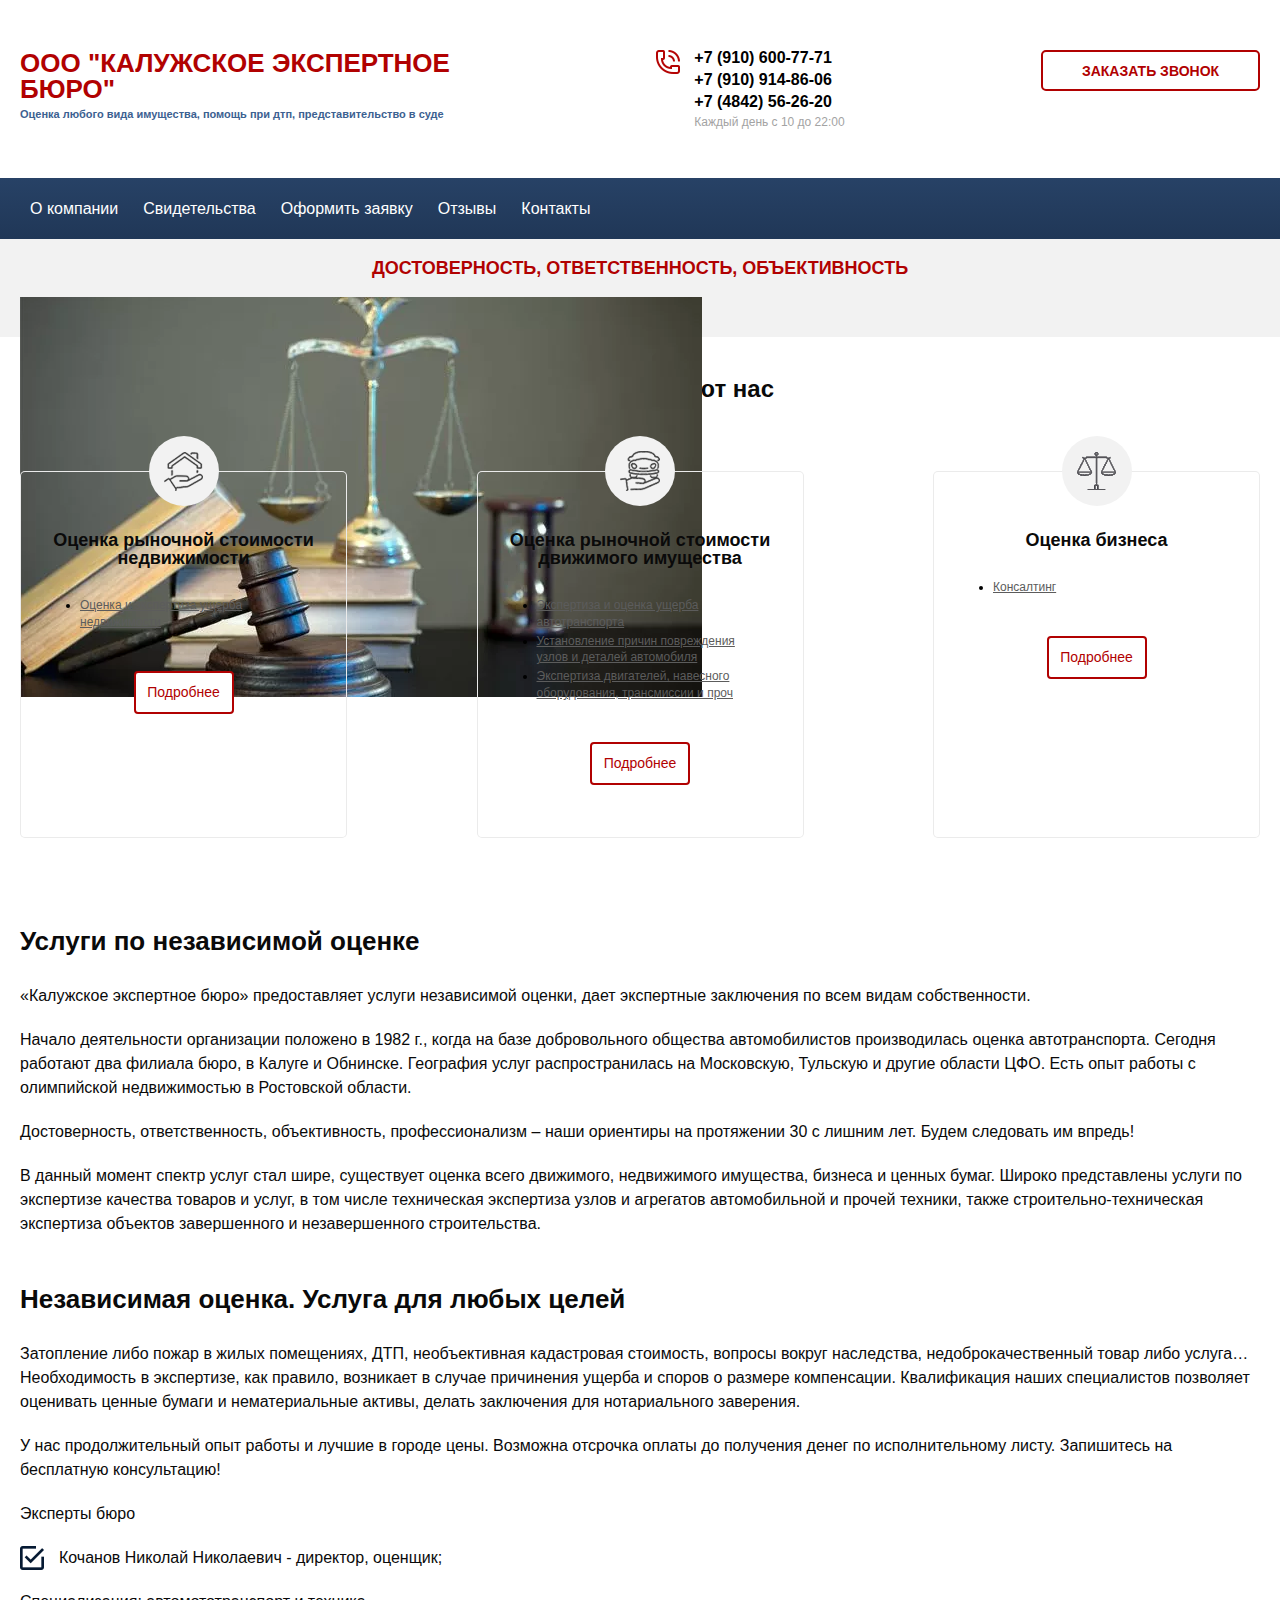
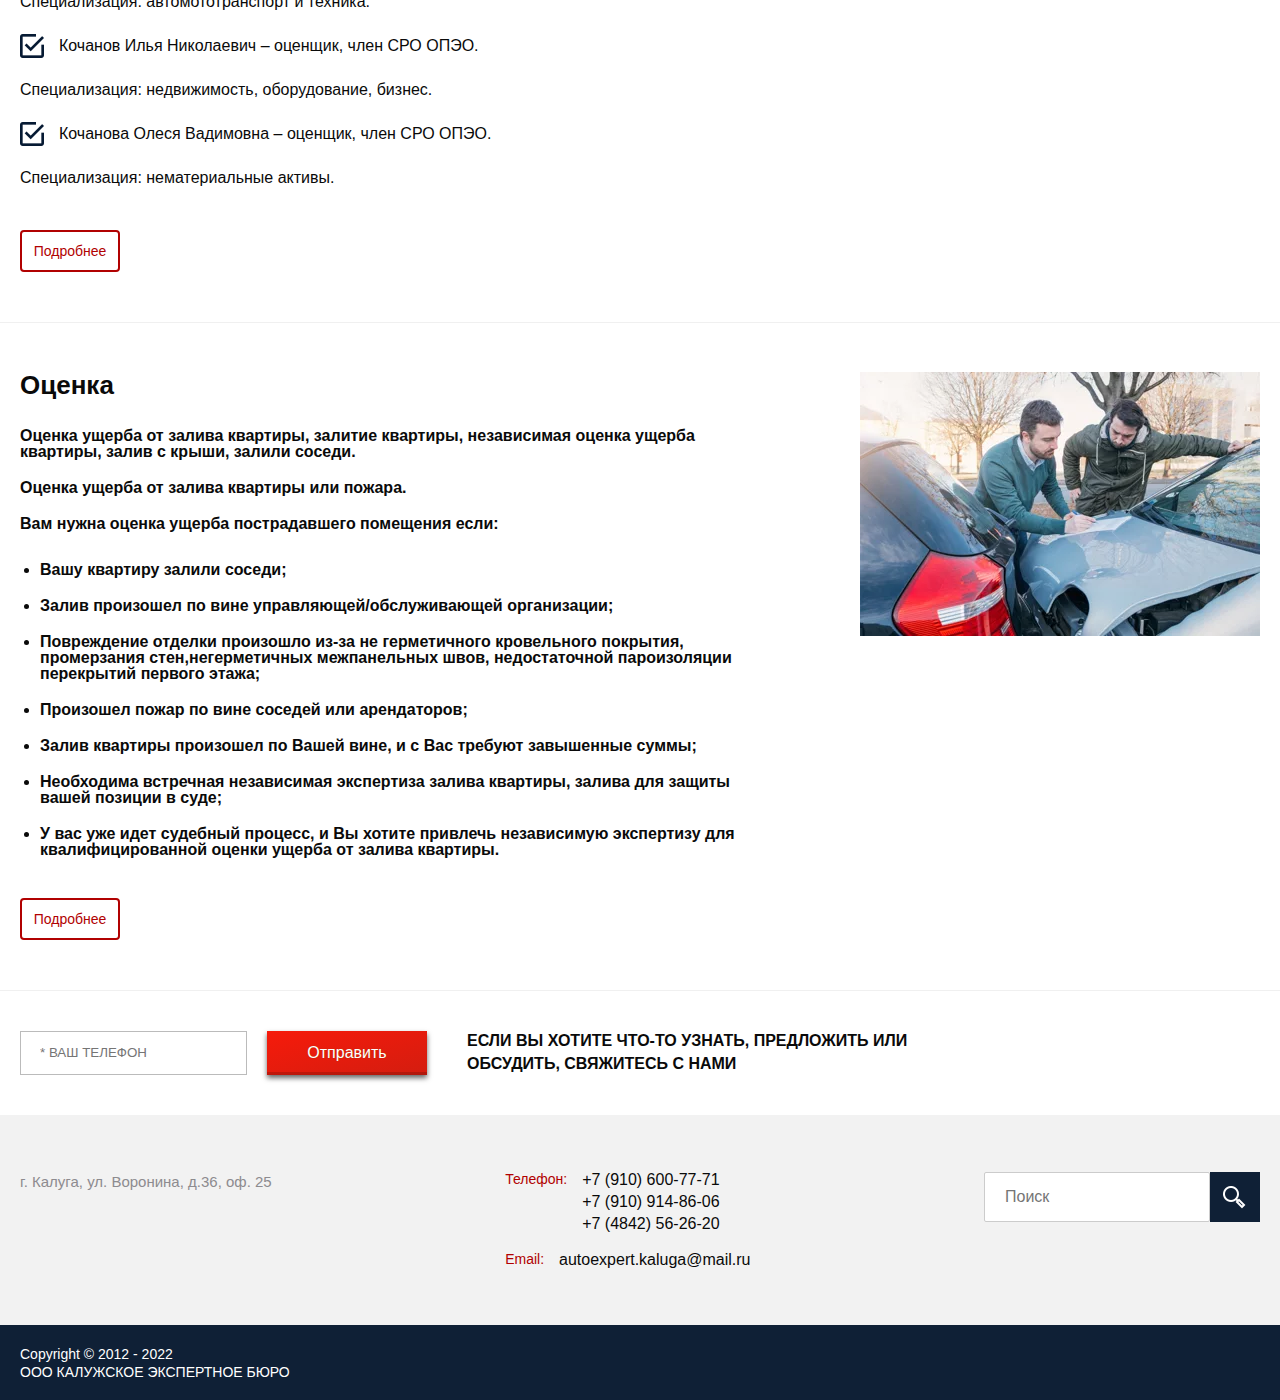
<file: index.html>
<!DOCTYPE html>
<html lang="en">
<head>
    <meta charset="UTF-8">
    <meta http-equiv="X-UA-Compatible" content="IE=edge">
    <meta name="viewport" content="width=device-width, initial-scale=1.0">
    <link rel="stylesheet" href="assets/css/style.css">
    <link rel="stylesheet" href="assets/vendor/accordeon-slider/css/accordion-slider.min.css">
    <title>Независимая оценка имущества</title>
</head>
<body>
    <header class="header">
        <div class="header-main">
            <div class="box-container">
                <div class="header-wrapper">
                    <a href="/" class="header-wrapper__logo-link">
                        <div class="header-wrapper__logo">
                            <h2>ООО "Калужское экспертное бюро"</h2>
                            <p>Оценка любого вида имущества, помощь при дтп, представительство в суде</p>
                        </div>
                    </a>
    
                    <div class="phone-header-block">
                        <img src="assets/img/icons/phone-header.png" alt="">
                        <div class="phone-header-block-phones">
                            <a href="tel:+79106007771"><p>+7 (910) 600-77-71</p></a>
                            <a href="tel:+79109148606"><p>+7 (910) 914-86-06</p></a>
                            <a href="tel:+74842562620"><p>+7 (4842) 56-26-20</p></a>
                            <p class="graphic">Каждый день с 10 до 22:00</p>
                        </div>
                    </div>
    
                    <div class="header-btn-recall">
                        <p>Заказать звонок</p>
                    </div>
                </div>
            </div>
        </div>
        <nav class="header-menu">
            <div class="box-container">
                <ul>
                    <li><a href="#">О компании</a></li>
                    <li><a href="#">Свидетельства</a></li>
                    <li><a href="#">Оформить заявку</a></li>
                    <li><a href="#">Отзывы</a></li>
                    <li><a href="#">Контакты</a></li>
                </ul>
            </div>
        </nav>
    </header>

    <div class="page-wrapper">
        <div class="main-slider">
            <h1 class="slider-title">Достоверность, ответственность, объективность</h1>
            <div class="box-container">
                <div class="main-slider-container">
                    <div id="my-accordion" class="accordion-slider">
                        <div class="as-panels">
                            <div class="as-panel">
                                <div class="as-panel-wrapper">
                                    <div class="title-block">
                                        <div class="title-block-wrapper">
                                            <a href="#">
                                                <p>Оценка бизнеса и ценных бумаг</p>
                                            </a>
                                        </div>
                                    </div>
                                    <img src="assets/img/slider-img/accordeon1.webp" alt="">
                                </div>
                            </div>
                            <div class="as-panel">
                                <div class="as-panel-wrapper">
                                    <div class="title-block">
                                        <div class="title-block-wrapper">
                                            <a href="#">
                                                <p>Оценка недвижимого имущества</p>
                                            </a>
                                        </div>
                                    </div>
                                    <img src="assets/img/slider-img/accordeon2.webp" alt="">
                                </div>
                            </div>
                            <div class="as-panel">
                                <div class="as-panel-wrapper">
                                    <div class="title-block">
                                        <div class="title-block-wrapper">
                                            <a href="#">
                                                <p>Оценка и экспертиза движимого имущества, автотранспорт, плавсредства и летательные аппараты</p>
                                            </a>
                                        </div>
                                    </div>
                                    <img src="assets/img/slider-img/accordeon3.webp" alt="">
                                </div>
                            </div>
                            <div class="as-panel">
                                <div class="as-panel-wrapper">
                                    <div class="title-block">
                                        <div class="title-block-wrapper">
                                            <a href="#">
                                                <p>Оценка и экспертиза ущерба любого имущества после залива, пожара, противоправных действий, стихийных бедствий</p>
                                            </a>
                                        </div>
                                    </div>
                                    <img src="assets/img/slider-img/accordeon4.webp" alt="">
                                </div>
                            </div>
                            <div class="as-panel">
                                <div class="as-panel-wrapper">
                                    <div class="title-block">
                                        <div class="title-block-wrapper">
                                            <a href="#">
                                                <p>Судебная экспертиза</p>
                                            </a>
                                        </div>
                                    </div>
                                    <img src="assets/img/slider-img/accordeon5.webp" alt="">
                                </div>
                            </div>
                        </div>
                    </div>
                </div>
            </div>
        </div>


        <div class="why-we">
            <div class="box-container">

                <h2 class="why-we__title">Почему выбирают нас</h2>
                
                <div class="why-we__wrapper">
                    
                    <div class="why-we-block">
                        <div class="why-we-block__img-title">
                            <img src="assets/img/icons/wh1.webp" alt="">
                        </div>
                        <div class="why-we-block__wrapper">
                            <h4 class="why-we-block__title">Оценка рыночной стоимости недвижимости</h4>
                            <ul>
                                <li><a href="#">Оценка и экспертиза ущерба недвижимости</a></li>
                            </ul>
                            <a href="#" class="why-we-block__btn-link">
                                <div class="why-we-block__btn">
                                    <p>Подробнее</p>
                                </div>
                            </a>
                        </div>
                    </div>

                    <div class="why-we-block">
                        <div class="why-we-block__img-title">
                            <img src="assets/img/icons/wh2.webp" alt="">
                        </div>
                        <div class="why-we-block__wrapper">
                            <h4 class="why-we-block__title">Оценка рыночной стоимости движимого имущества</h4>
                            <ul>
                                <li><a href="#">Экспертиза и оценка ущерба автотранспорта</a></li>
                                <li><a href="#">Установление причин повреждения узлов и деталей автомобиля</a></li>
                                <li><a href="#">Экспертиза двигателей, навесного оборудования, трансмиссии и проч</a></li>
                            </ul>
                            <a href="#" class="why-we-block__btn-link">
                                <div class="why-we-block__btn">
                                    <p>Подробнее</p>
                                </div>
                            </a>
                        </div>
                    </div>

                    <div class="why-we-block">
                        <div class="why-we-block__img-title">
                            <img src="assets/img/icons/wh3.webp" alt="">
                        </div>
                        <div class="why-we-block__wrapper">
                            <h4 class="why-we-block__title">Оценка бизнеса</h4>
                            <ul>
                                <li><a href="#">Консалтинг</a></li>
                            </ul>
                            <a href="#" class="why-we-block__btn-link">
                                <div class="why-we-block__btn">
                                    <p>Подробнее</p>
                                </div>
                            </a>
                        </div>
                    </div>

                </div>
            </div>
        </div>

        <div class="box-container">
            <section class="page-text">
                <h2 class="page-text__title">Услуги по независимой оценке</h2>
                <div class="page-text__block">
                    <p class="page-text__block-paragraph">«Калужское экспертное бюро» предоставляет услуги независимой оценки, дает экспертные заключения по всем видам собственности.</p>
                    <p class="page-text__block-paragraph">Начало деятельности организации положено в 1982 г., когда на базе добровольного общества автомобилистов производилась оценка автотранспорта. Сегодня работают два филиала бюро, в Калуге и Обнинске. География услуг распространилась на Московскую, Тульскую и другие области ЦФО. Есть опыт работы с олимпийской недвижимостью в Ростовской области.</p>
                    <p class="page-text__block-paragraph">Достоверность, ответственность, объективность, профессионализм – наши ориентиры на протяжении 30 с лишним лет. Будем следовать им впредь!</p>
                    <p class="page-text__block-paragraph">В данный момент спектр услуг стал шире, существует оценка всего движимого, недвижимого имущества, бизнеса и ценных бумаг. Широко представлены услуги по экспертизе качества товаров и услуг, в том числе техническая экспертиза узлов и агрегатов автомобильной и прочей техники, также строительно-техническая экспертиза объектов завершенного и незавершенного строительства.</p>
                </div>
            </section>
    
            <section class="page-text">
                <h2 class="page-text__title">Независимая оценка. Услуга для любых целей</h2>
                <div class="page-text__block">
                    <p class="page-text__block-paragraph">Затопление либо пожар в жилых помещениях, ДТП, необъективная кадастровая стоимость, вопросы вокруг наследства, недоброкачественный товар либо услуга… Необходимость в экспертизе, как правило, возникает в случае причинения ущерба и споров о размере компенсации. Квалификация наших специалистов позволяет оценивать ценные бумаги и нематериальные активы, делать заключения для нотариального заверения.</p>
                    <p class="page-text__block-paragraph">У нас продолжительный опыт работы и лучшие в городе цены. Возможна отсрочка оплаты до получения денег по исполнительному листу. Запишитесь на бесплатную консультацию!</p>
                    <p class="page-text__block-paragraph">Эксперты бюро</p>
    
    
                    <div class="page-text__block-checked">
                        <img src="assets/img/icons/checked.png" alt="">
                        <p>Кочанов Николай Николаевич - директор, оценщик;</p>
                    </div>
    
                    <p class="page-text__block-paragraph">Специализация: автомототранспорт и техника.</p>
    
                    <div class="page-text__block-checked">
                        <img src="assets/img/icons/checked.png" alt="">
                        <p>Кочанов Илья Николаевич – оценщик, член СРО ОПЭО.</p>
                    </div>
    
                    <p class="page-text__block-paragraph">Специализация: недвижимость, оборудование, бизнес.</p>
    
                    <div class="page-text__block-checked">
                        <img src="assets/img/icons/checked.png" alt="">
                        <p>Кочанова Олеся Вадимовна – оценщик, член СРО ОПЭО.</p>
                    </div>
    
                    <p class="page-text__block-paragraph">Специализация: нематериальные активы.</p>
    
                    <a href="#" class="page-text__btn-link">
                        <div class="page-text__btn">
                            <p>Подробнее</p>
                        </div>
                    </a>
                </div>
            </section>
        </div>

        <section class="ocenka-section">
            <div class="box-container">
                <div class="ocenka-section__wrapper">
                    <div class="ocenka-section-text">
                        <h2 class="ocenka-section-text__title">Оценка</h2>
                        <p class="ocenka-section-text__paragraph">Оценка ущерба от залива квартиры, залитие квартиры, независимая оценка ущерба квартиры, залив с крыши, залили соседи.</p>
                        <p class="ocenka-section-text__paragraph">Оценка ущерба от залива квартиры или пожара.</p>
                        <p class="ocenka-section-text__paragraph">Вам нужна оценка ущерба пострадавшего помещения если:</p>
    
                        <ul>
                            <li>Вашу квартиру залили соседи;</li>
                            <li>Залив произошел по вине управляющей/обслуживающей организации;</li>
                            <li>Повреждение отделки произошло из-за не герметичного кровельного покрытия, промерзания стен,негерметичных межпанельных швов, недостаточной пароизоляции перекрытий первого этажа;</li>
                            <li>Произошел пожар по вине соседей или арендаторов;</li>
                            <li>Залив квартиры произошел по Вашей вине, и с Вас требуют завышенные суммы;</li>
                            <li>Необходима встречная независимая экспертиза залива квартиры, залива для защиты вашей позиции в суде;</li>
                            <li>У вас уже идет судебный процесс, и Вы хотите привлечь независимую экспертизу для квалифицированной оценки ущерба от залива квартиры.</li>
                        </ul>
                        
                        <a href="#" class="page-text__btn-link">
                            <div class="page-text__btn">
                                <p>Подробнее</p>
                            </div>
                        </a>
                    </div>
                    <img src="assets/img/dtp.webp" alt="">
                </div>
            </div>
            
        </section>
    </div>

    <footer class="footer">
        <div class="recall-footer">
            <div class="box-container">
                <div class="recall-footer__wrapper">
                    <div class="recall-footer__input-block">
                        <input type="text" id="recall-phone" placeholder="* ВАШ ТЕЛЕФОН">
                        <div class="recall-footer__btn">
                            <p>Отправить</p>
                        </div>
                    </div>
        
                    <div class="recall-footer__text">
                        <p>ЕСЛИ ВЫ ХОТИТЕ ЧТО-ТО УЗНАТЬ, ПРЕДЛОЖИТЬ ИЛИ ОБСУДИТЬ, СВЯЖИТЕСЬ С НАМИ</p>
                    </div>
                </div>
            </div>
        </div>

        <div class="footer-contacts">
            <div class="box-container">
                <div class="footer-contacts__wrapper">
                    <div class="footer-contacts__column">
                        <p class="footer-contacts__column-address">г. Калуга, ул. Воронина, д.36, оф. 25</p>
                    </div>
        
                    <div class="footer-contacts__column">
                        <div class="footer-contacts__column-phones-mail-block">
                            <p class="footer-contacts__column-phones-mail-title">Телефон:</p>
                            <div class="footer-contacts__column-phones-mail">
                                <a href="tel:+79106007771"><p>+7 (910) 600-77-71</p></a>
                                <a href="tel:+79109148606"><p>+7 (910) 914-86-06</p></a>
                                <a href="tel:+74842562620"><p>+7 (4842) 56-26-20</p></a>
                            </div>
                        </div>
        
                        <div class="footer-contacts__column-phones-mail-block">
                            <p class="footer-contacts__column-phones-mail-title">Email:</p>
                            <div class="footer-contacts__column-phones-mail">
                                <a href="mailto:autoexpert.kaluga@mail.ru">autoexpert.kaluga@mail.ru</a>
                            </div>
                        </div>
                    </div>
        
                    <div class="footer-contacts__column">
                        <div class="footer-contacts__column-search">
                            <input type="text" name="" id="" placeholder="Поиск">
                            <div class="search-btn">
                                <img src="assets/img/icons/search.png" alt="">
                            </div>
                        </div>
                    </div>
                </div>
            </div>
            
        </div>

        <div class="footer-copyright">
            <div class="box-container">
                <p>Copyright © 2012 - 2022</p>
                <p>ООО КАЛУЖСКОЕ ЭКСПЕРТНОЕ БЮРО</p>
            </div>
        </div>
    </footer>

    <div class="recall-wrapper">
        <div class="recall-wrapper__block">
            <div class="recall-window">
                <div class="close-block">
                    <img src="assets/img/icons/cross.svg" alt="">
                </div>
                <div class="recall-window-input">
                    <label for="recall-window-phone">Ваше имя или название организации</label>
                    <input type="text" id="recall-window-phone" placeholder="Как к вам обращаться">
                </div>

                <div class="recall-window-input">
                    <label for="recall-window-time">Ваш телефон</label>
                    <input type="text" id="recall-window-time" placeholder="Номер телефона">
                </div>

                <div class="recall-window-input">
                    <label for="recall-window-question">Текст заявки</label>
                    <textarea id="recall-window-question" placeholder="Текст заявки"></textarea>
                </div>

                <div class="recall-window-agree">
                    <input type="checkbox" name="" id="" checked>
                    <p>Согласен(а) на обработку <a href="#">моих данных</a></p>
                </div>

                <div class="recall-window-btn">
                    <p>Жду звонка</p>
                </div>
            </div>
        </div>
    </div>

    <script src="https://yastatic.net/jquery/3.3.1/jquery.min.js"></script>
    <script src="assets/vendor/accordeon-slider/js/jquery.accordionSlider.min.js"></script>
    <script src="assets/vendor/input-mask/jquery.inputmask.min.js"></script>
    <script src="assets/js/main.js"></script>
    <script type="text/javascript">
        $(document).ready(function() {
            $('#my-accordion').accordionSlider({
                width: '100%',
                autoplay: false,
	            mouseWheel: true
            });
        });
    </script>
</body>
</html>
</file>
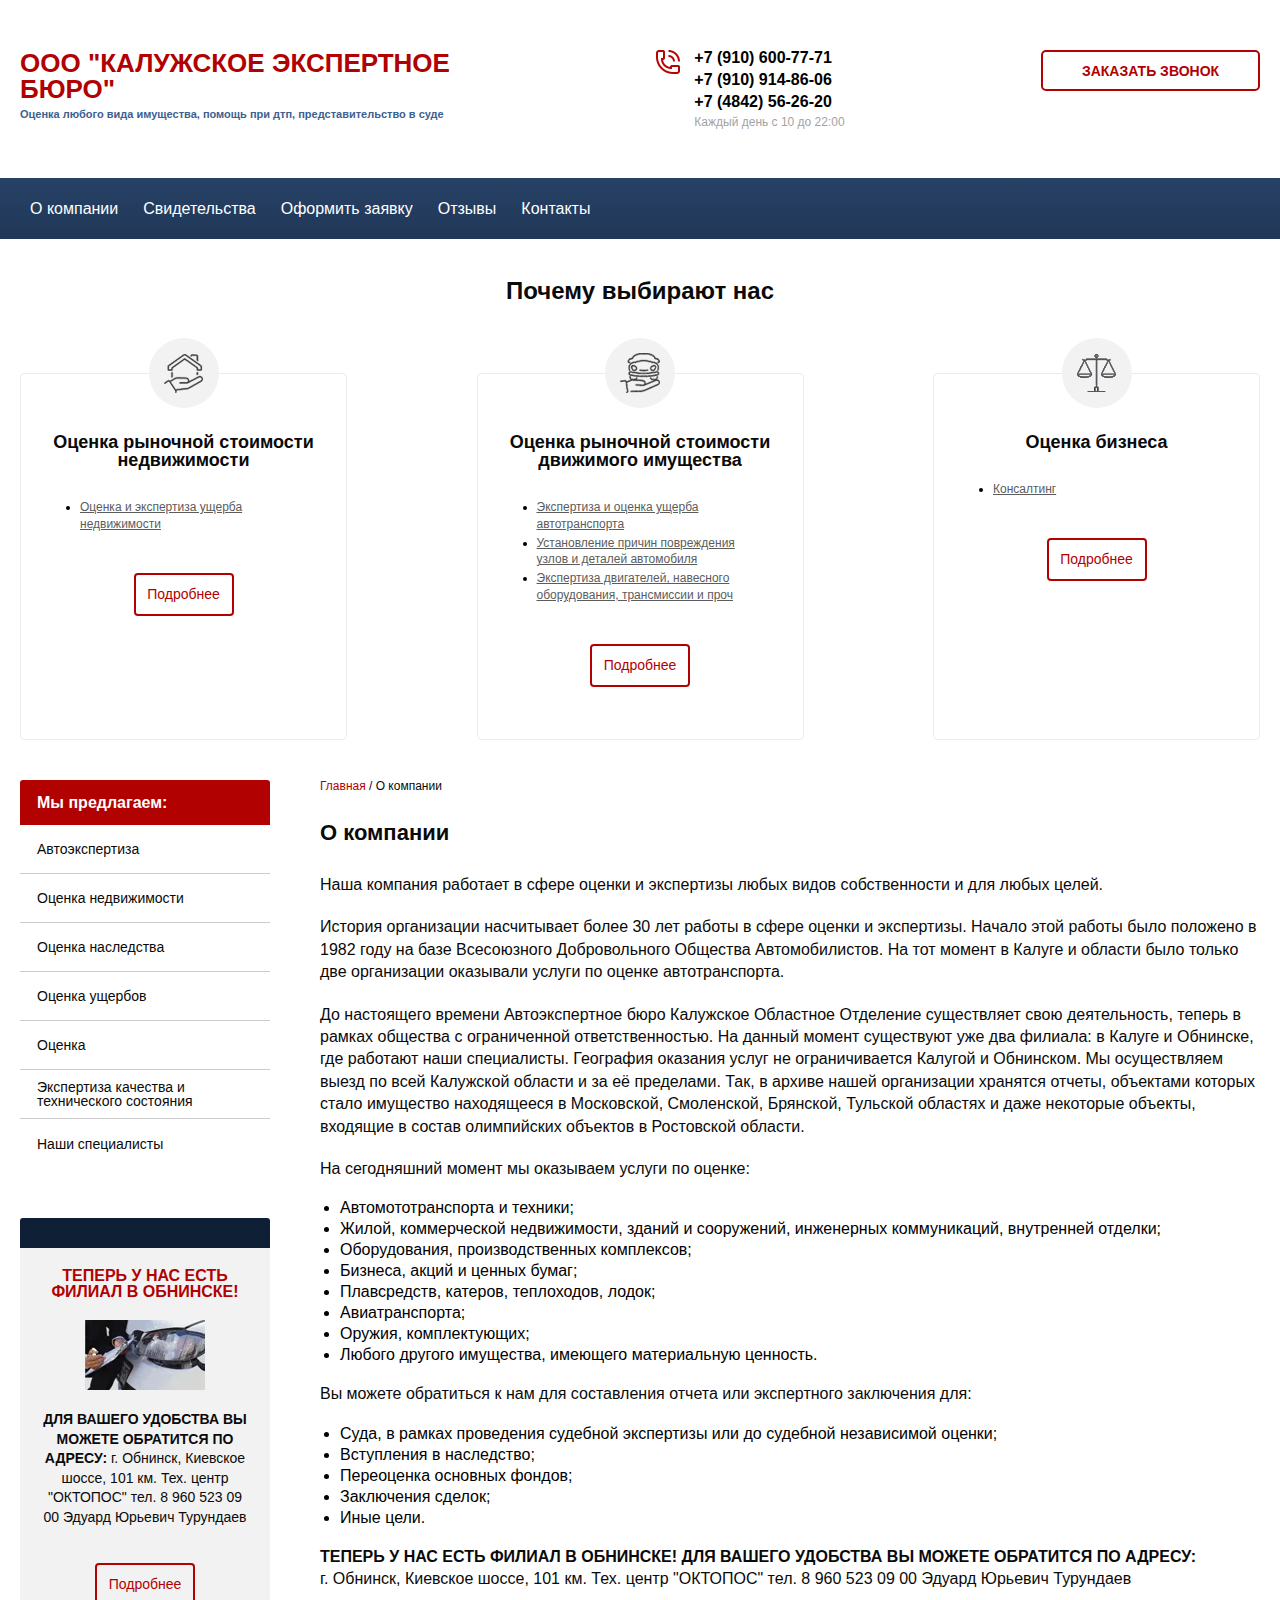
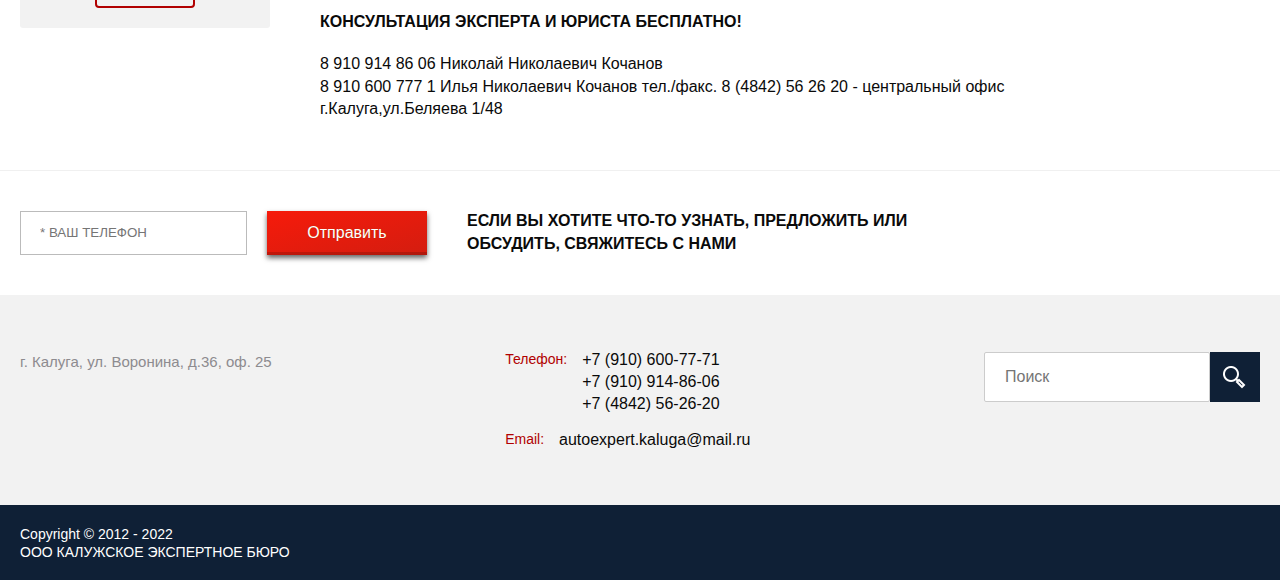
<file: about.html>
<!DOCTYPE html>
<html lang="en">
<head>
    <meta charset="UTF-8">
    <meta http-equiv="X-UA-Compatible" content="IE=edge">
    <meta name="viewport" content="width=device-width, initial-scale=1.0">
    <link rel="stylesheet" href="assets/vendor/accordeon-slider/css/accordion-slider.min.css">
    <link rel="stylesheet" href="assets/vendor/fancy-box/jquery.fancybox.min.css">
    <link rel="stylesheet" href="assets/css/style.css">
    <title>Независимая оценка имущества</title>
</head>
<body>
    <header class="header">
        <div class="header-main">
            <div class="box-container">
                <div class="header-wrapper">
                    <a href="/" class="header-wrapper__logo-link">
                        <div class="header-wrapper__logo">
                            <h2>ООО "Калужское экспертное бюро"</h2>
                            <p>Оценка любого вида имущества, помощь при дтп, представительство в суде</p>
                        </div>
                    </a>
    
                    <div class="phone-header-block">
                        <img src="assets/img/icons/phone-header.png" alt="">
                        <div class="phone-header-block-phones">
                            <a href="tel:+79106007771"><p>+7 (910) 600-77-71</p></a>
                            <a href="tel:+79109148606"><p>+7 (910) 914-86-06</p></a>
                            <a href="tel:+74842562620"><p>+7 (4842) 56-26-20</p></a>
                            <p class="graphic">Каждый день с 10 до 22:00</p>
                        </div>
                    </div>
    
                    <div class="header-btn-recall">
                        <p>Заказать звонок</p>
                    </div>
                </div>
            </div>
        </div>
        <nav class="header-menu">
            <div class="box-container">
                <ul>
                    <li><a href="#">О компании</a></li>
                    <li><a href="#">Свидетельства</a></li>
                    <li><a href="#">Оформить заявку</a></li>
                    <li><a href="#">Отзывы</a></li>
                    <li><a href="#">Контакты</a></li>
                </ul>
            </div>
        </nav>
    </header>

    <div class="page-wrapper">
        <div class="why-we">
            <div class="box-container">

                <h2 class="why-we__title">Почему выбирают нас</h2>
                
                <div class="why-we__wrapper">
                    
                    <div class="why-we-block">
                        <div class="why-we-block__img-title">
                            <img src="assets/img/icons/wh1.webp" alt="">
                        </div>
                        <div class="why-we-block__wrapper">
                            <h4 class="why-we-block__title">Оценка рыночной стоимости недвижимости</h4>
                            <ul>
                                <li><a href="#">Оценка и экспертиза ущерба недвижимости</a></li>
                            </ul>
                            <a href="#" class="why-we-block__btn-link">
                                <div class="why-we-block__btn">
                                    <p>Подробнее</p>
                                </div>
                            </a>
                        </div>
                    </div>

                    <div class="why-we-block">
                        <div class="why-we-block__img-title">
                            <img src="assets/img/icons/wh2.webp" alt="">
                        </div>
                        <div class="why-we-block__wrapper">
                            <h4 class="why-we-block__title">Оценка рыночной стоимости движимого имущества</h4>
                            <ul>
                                <li><a href="#">Экспертиза и оценка ущерба автотранспорта</a></li>
                                <li><a href="#">Установление причин повреждения узлов и деталей автомобиля</a></li>
                                <li><a href="#">Экспертиза двигателей, навесного оборудования, трансмиссии и проч</a></li>
                            </ul>
                            <a href="#" class="why-we-block__btn-link">
                                <div class="why-we-block__btn">
                                    <p>Подробнее</p>
                                </div>
                            </a>
                        </div>
                    </div>

                    <div class="why-we-block">
                        <div class="why-we-block__img-title">
                            <img src="assets/img/icons/wh3.webp" alt="">
                        </div>
                        <div class="why-we-block__wrapper">
                            <h4 class="why-we-block__title">Оценка бизнеса</h4>
                            <ul>
                                <li><a href="#">Консалтинг</a></li>
                            </ul>
                            <a href="#" class="why-we-block__btn-link">
                                <div class="why-we-block__btn">
                                    <p>Подробнее</p>
                                </div>
                            </a>
                        </div>
                    </div>

                </div>
            </div>
        </div>


        <div class="box-container">
            <div class="page-template">
                <div class="page-template__sidebar">
                    <aside class="page-template__sidebar-nav">
                        <div class="page-template__sidebar-nav-title">
                            <p>Мы предлагаем:</p>
                        </div>
                        <ul>
                            <li><a href="#">Автоэкспертиза</a></li>
                            <li><a href="#">Оценка недвижимости</a></li>
                            <li><a href="#">Оценка наследства</a></li>
                            <li><a href="#">Оценка ущербов</a></li>
                            <li><a href="#">Оценка</a></li>
                            <li><a href="#">Экспертиза качества и технического состояния</a></li>
                            <li><a href="#">Наши специалисты</a></li>
                        </ul>
                    </aside>
                    <div class="page-template__sidebar-banner">
                        <div class="page-template__sidebar-banner-headline"></div>
                        <div class="page-template__sidebar-banner-content">
                            <h4>ТЕПЕРЬ У НАС ЕСТЬ ФИЛИАЛ В ОБНИНСКЕ!</h4>
                            <img src="assets/img/banner-img.webp" alt="">
                            <p><b>ДЛЯ ВАШЕГО УДОБСТВА ВЫ МОЖЕТЕ ОБРАТИТСЯ ПО АДРЕСУ: </b>г. Обнинск, Киевское шоссе, 101 км. Тех. центр "ОКТОПОС" тел. 8 960 523 09 00 Эдуард Юрьевич Турундаев</p>
                            <a href="#" class="page-template__sidebar-banner-btn-link">
                                <div class="page-template__sidebar-banner-btn">
                                    <p>Подробнее</p>
                                </div>
                            </a>
                        </div>
                    </div>
                </div>
                <div class="page-template-content">
                    <div class="page-template__breadcrumbps">
                        <ul>
                            <li><a href="#">Главная</a>&nbsp;/&nbsp;</li>
                            <li class="last-crumb">О компании</li>
                        </ul>
                    </div>
                    <h1 class="page-template__title">О компании</h1>

                    <div class="page-template__content-container">
                        <p class="page-template__content-paragraph">Наша компания работает в сфере оценки и экспертизы любых видов собственности и для любых целей.</p>
                        <p class="page-template__content-paragraph">История организации насчитывает более 30 лет работы в сфере оценки и экспертизы. Начало этой работы было положено в 1982 году на базе Всесоюзного Добровольного Общества Автомобилистов. На тот момент в Калуге и области было только две организации оказывали услуги по оценке автотранспорта.</p>
                        <p class="page-template__content-paragraph">До настоящего времени Автоэкспертное бюро Калужское Областное Отделение существляет свою деятельность, теперь в рамках общества с ограниченной ответственностью. На данный момент существуют уже два филиала: в Калуге и Обнинске, где работают наши специалисты. География оказания услуг не ограничивается Калугой и Обнинском. Мы осуществляем выезд по всей Калужской области и за её пределами. Так, в архиве нашей организации хранятся отчеты, объектами которых стало имущество находящееся в Московской, Смоленской, Брянской, Тульской областях и даже некоторые объекты, входящие в состав олимпийских объектов в Ростовской области.</p>
                        <p class="page-template__content-paragraph">На сегодняшний момент мы оказываем услуги по оценке:</p>
                        <ul class="page-template__content-list">
                            <li>Автомототранспорта и техники;</li>
                            <li>Жилой, коммерческой недвижимости, зданий и сооружений, инженерных коммуникаций, внутренней отделки;</li>
                            <li>Оборудования, производственных комплексов;</li>
                            <li>Бизнеса, акций и ценных бумаг;</li>
                            <li>Плавсредств, катеров, теплоходов, лодок;</li>
                            <li>Авиатранспорта;</li>
                            <li>Оружия, комплектующих;</li>
                            <li>Любого другого имущества, имеющего материальную ценность.</li>
                        </ul>
                        <p class="page-template__content-paragraph">Вы можете обратиться к нам для составления отчета или экспертного заключения для:</p>
                        <ul class="page-template__content-list">
                            <li>Суда, в рамках проведения судебной экспертизы или до судебной независимой оценки;</li>
                            <li>Вступления в наследство;</li>
                            <li>Переоценка основных фондов;</li>
                            <li>Заключения сделок;</li>
                            <li>Иные цели.</li>
                        </ul>
                        <p class="page-template__content-paragraph"><b>ТЕПЕРЬ У НАС ЕСТЬ ФИЛИАЛ В ОБНИНСКЕ! ДЛЯ ВАШЕГО УДОБСТВА ВЫ МОЖЕТЕ ОБРАТИТСЯ ПО АДРЕСУ:</b><br>г. Обнинск, Киевское шоссе, 101 км. Тех. центр "ОКТОПОС" тел. 8 960 523 09 00 Эдуард Юрьевич Турундаев</p>
                        <p class="page-template__content-paragraph"><b>КОНСУЛЬТАЦИЯ ЭКСПЕРТА И ЮРИСТА БЕСПЛАТНО!</b></p>
                        <p class="page-template__content-paragraph">8 910 914 86 06 Николай Николаевич Кочанов<br>8 910 600 777 1 Илья Николаевич Кочанов  тел./факс. 8 (4842) 56 26 20 - центральный офис<br>г.Калуга,ул.Беляева 1/48</p>
                    </div>
                </div>
            </div>
        </div>
    </div>


    <footer class="footer">
        <div class="recall-footer">
            <div class="box-container">
                <div class="recall-footer__wrapper">
                    <div class="recall-footer__input-block">
                        <input type="text" id="recall-phone" placeholder="* ВАШ ТЕЛЕФОН">
                        <div class="recall-footer__btn">
                            <p>Отправить</p>
                        </div>
                    </div>
        
                    <div class="recall-footer__text">
                        <p>ЕСЛИ ВЫ ХОТИТЕ ЧТО-ТО УЗНАТЬ, ПРЕДЛОЖИТЬ ИЛИ ОБСУДИТЬ, СВЯЖИТЕСЬ С НАМИ</p>
                    </div>
                </div>
            </div>
        </div>

        <div class="footer-contacts">
            <div class="box-container">
                <div class="footer-contacts__wrapper">
                    <div class="footer-contacts__column">
                        <p class="footer-contacts__column-address">г. Калуга, ул. Воронина, д.36, оф. 25</p>
                    </div>
        
                    <div class="footer-contacts__column">
                        <div class="footer-contacts__column-phones-mail-block">
                            <p class="footer-contacts__column-phones-mail-title">Телефон:</p>
                            <div class="footer-contacts__column-phones-mail">
                                <a href="tel:+79106007771"><p>+7 (910) 600-77-71</p></a>
                                <a href="tel:+79109148606"><p>+7 (910) 914-86-06</p></a>
                                <a href="tel:+74842562620"><p>+7 (4842) 56-26-20</p></a>
                            </div>
                        </div>
        
                        <div class="footer-contacts__column-phones-mail-block">
                            <p class="footer-contacts__column-phones-mail-title">Email:</p>
                            <div class="footer-contacts__column-phones-mail">
                                <a href="mailto:autoexpert.kaluga@mail.ru">autoexpert.kaluga@mail.ru</a>
                            </div>
                        </div>
                    </div>
        
                    <div class="footer-contacts__column">
                        <div class="footer-contacts__column-search">
                            <input type="text" name="" id="" placeholder="Поиск">
                            <div class="search-btn">
                                <img src="assets/img/icons/search.png" alt="">
                            </div>
                        </div>
                    </div>
                </div>
            </div>
            
        </div>

        <div class="footer-copyright">
            <div class="box-container">
                <p>Copyright © 2012 - 2022</p>
                <p>ООО КАЛУЖСКОЕ ЭКСПЕРТНОЕ БЮРО</p>
            </div>
        </div>
    </footer>

    <div class="recall-wrapper">
        <div class="recall-wrapper__block">
            <div class="recall-window">
                <div class="close-block">
                    <img src="assets/img/icons/cross.svg" alt="">
                </div>
                <div class="recall-window-input">
                    <label for="recall-window-phone">Ваше имя или название организации</label>
                    <input type="text" id="recall-window-phone" placeholder="Как к вам обращаться">
                </div>

                <div class="recall-window-input">
                    <label for="recall-window-time">Ваш телефон</label>
                    <input type="text" id="recall-window-time" placeholder="Номер телефона">
                </div>

                <div class="recall-window-input">
                    <label for="recall-window-question">Текст заявки</label>
                    <textarea id="recall-window-question" placeholder="Текст заявки"></textarea>
                </div>

                <div class="recall-window-agree">
                    <input type="checkbox" name="" id="" checked>
                    <p>Согласен(а) на обработку <a href="#">моих данных</a></p>
                </div>

                <div class="recall-window-btn">
                    <p>Жду звонка</p>
                </div>
            </div>
        </div>
    </div>

    <script src="https://yastatic.net/jquery/3.3.1/jquery.min.js"></script>
    <script src="assets/vendor/accordeon-slider/js/jquery.accordionSlider.min.js"></script>
    <script src="assets/vendor/input-mask/jquery.inputmask.min.js"></script>
    <script src="assets/vendor/fancy-box/jquery.fancybox.min.js"></script>
    <script src="assets/js/main.js"></script>
</body>
</html>
</file>
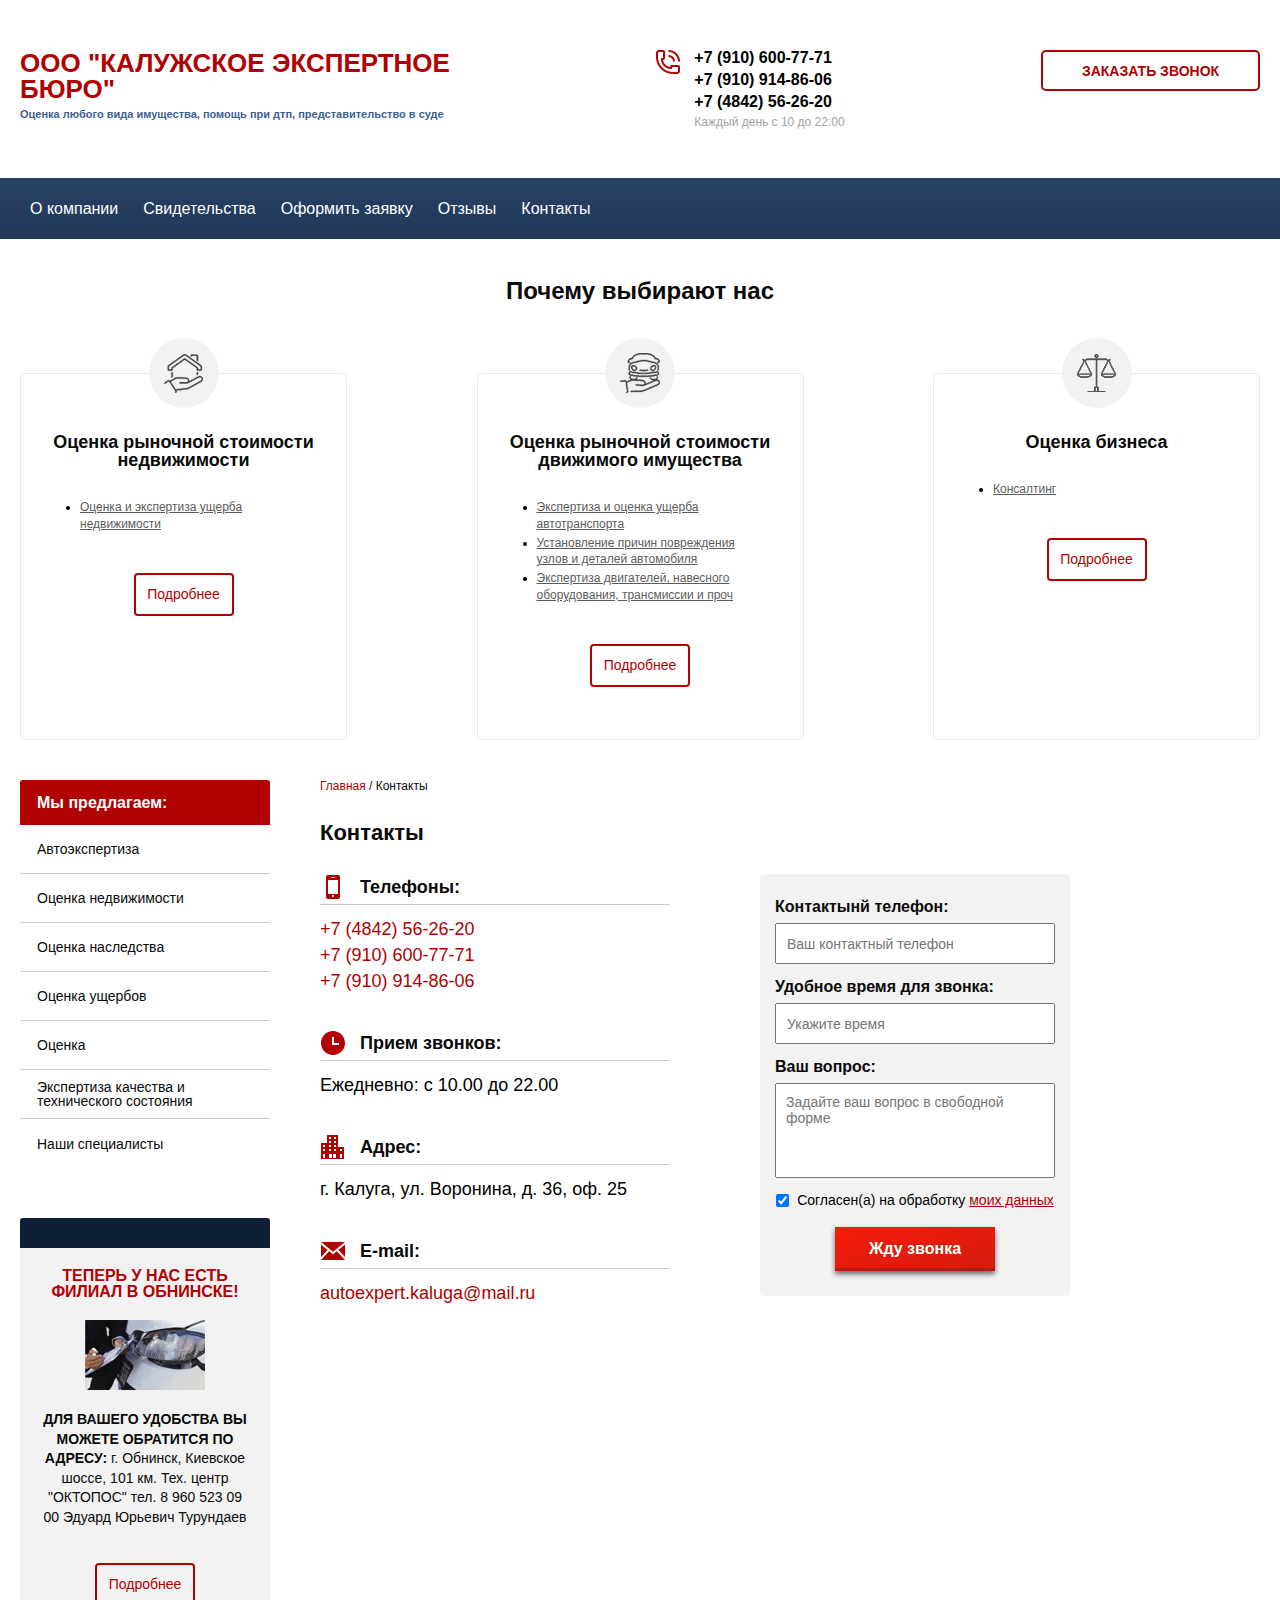
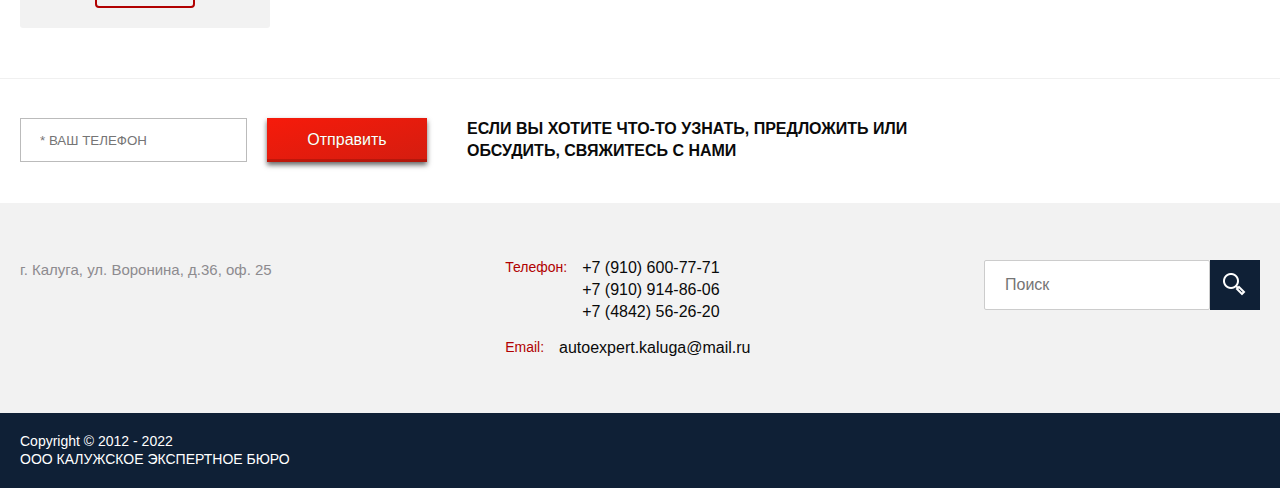
<file: contacts.html>
<!DOCTYPE html>
<html lang="en">
<head>
    <meta charset="UTF-8">
    <meta http-equiv="X-UA-Compatible" content="IE=edge">
    <meta name="viewport" content="width=device-width, initial-scale=1.0">
    <link rel="stylesheet" href="assets/vendor/accordeon-slider/css/accordion-slider.min.css">
    <link rel="stylesheet" href="assets/vendor/fancy-box/jquery.fancybox.min.css">
    <link rel="stylesheet" href="assets/css/style.css">
    <title>Независимая оценка имущества</title>
</head>
<body>
    <header class="header">
        <div class="header-main">
            <div class="box-container">
                <div class="header-wrapper">
                    <a href="/" class="header-wrapper__logo-link">
                        <div class="header-wrapper__logo">
                            <h2>ООО "Калужское экспертное бюро"</h2>
                            <p>Оценка любого вида имущества, помощь при дтп, представительство в суде</p>
                        </div>
                    </a>
    
                    <div class="phone-header-block">
                        <img src="assets/img/icons/phone-header.png" alt="">
                        <div class="phone-header-block-phones">
                            <a href="tel:+79106007771"><p>+7 (910) 600-77-71</p></a>
                            <a href="tel:+79109148606"><p>+7 (910) 914-86-06</p></a>
                            <a href="tel:+74842562620"><p>+7 (4842) 56-26-20</p></a>
                            <p class="graphic">Каждый день с 10 до 22:00</p>
                        </div>
                    </div>
    
                    <div class="header-btn-recall">
                        <p>Заказать звонок</p>
                    </div>
                </div>
            </div>
        </div>
        <nav class="header-menu">
            <div class="box-container">
                <ul>
                    <li><a href="#">О компании</a></li>
                    <li><a href="#">Свидетельства</a></li>
                    <li><a href="#">Оформить заявку</a></li>
                    <li><a href="#">Отзывы</a></li>
                    <li><a href="#">Контакты</a></li>
                </ul>
            </div>
        </nav>
    </header>

    <div class="page-wrapper">
        <div class="why-we">
            <div class="box-container">

                <h2 class="why-we__title">Почему выбирают нас</h2>
                
                <div class="why-we__wrapper">
                    
                    <div class="why-we-block">
                        <div class="why-we-block__img-title">
                            <img src="assets/img/icons/wh1.webp" alt="">
                        </div>
                        <div class="why-we-block__wrapper">
                            <h4 class="why-we-block__title">Оценка рыночной стоимости недвижимости</h4>
                            <ul>
                                <li><a href="#">Оценка и экспертиза ущерба недвижимости</a></li>
                            </ul>
                            <a href="#" class="why-we-block__btn-link">
                                <div class="why-we-block__btn">
                                    <p>Подробнее</p>
                                </div>
                            </a>
                        </div>
                    </div>

                    <div class="why-we-block">
                        <div class="why-we-block__img-title">
                            <img src="assets/img/icons/wh2.webp" alt="">
                        </div>
                        <div class="why-we-block__wrapper">
                            <h4 class="why-we-block__title">Оценка рыночной стоимости движимого имущества</h4>
                            <ul>
                                <li><a href="#">Экспертиза и оценка ущерба автотранспорта</a></li>
                                <li><a href="#">Установление причин повреждения узлов и деталей автомобиля</a></li>
                                <li><a href="#">Экспертиза двигателей, навесного оборудования, трансмиссии и проч</a></li>
                            </ul>
                            <a href="#" class="why-we-block__btn-link">
                                <div class="why-we-block__btn">
                                    <p>Подробнее</p>
                                </div>
                            </a>
                        </div>
                    </div>

                    <div class="why-we-block">
                        <div class="why-we-block__img-title">
                            <img src="assets/img/icons/wh3.webp" alt="">
                        </div>
                        <div class="why-we-block__wrapper">
                            <h4 class="why-we-block__title">Оценка бизнеса</h4>
                            <ul>
                                <li><a href="#">Консалтинг</a></li>
                            </ul>
                            <a href="#" class="why-we-block__btn-link">
                                <div class="why-we-block__btn">
                                    <p>Подробнее</p>
                                </div>
                            </a>
                        </div>
                    </div>

                </div>
            </div>
        </div>


        <div class="box-container">
            <div class="page-template">
                <div class="page-template__sidebar">
                    <aside class="page-template__sidebar-nav">
                        <div class="page-template__sidebar-nav-title">
                            <p>Мы предлагаем:</p>
                        </div>
                        <ul>
                            <li><a href="#">Автоэкспертиза</a></li>
                            <li><a href="#">Оценка недвижимости</a></li>
                            <li><a href="#">Оценка наследства</a></li>
                            <li><a href="#">Оценка ущербов</a></li>
                            <li><a href="#">Оценка</a></li>
                            <li><a href="#">Экспертиза качества и технического состояния</a></li>
                            <li><a href="#">Наши специалисты</a></li>
                        </ul>
                    </aside>
                    <div class="page-template__sidebar-banner">
                        <div class="page-template__sidebar-banner-headline"></div>
                        <div class="page-template__sidebar-banner-content">
                            <h4>ТЕПЕРЬ У НАС ЕСТЬ ФИЛИАЛ В ОБНИНСКЕ!</h4>
                            <img src="assets/img/banner-img.webp" alt="">
                            <p><b>ДЛЯ ВАШЕГО УДОБСТВА ВЫ МОЖЕТЕ ОБРАТИТСЯ ПО АДРЕСУ: </b>г. Обнинск, Киевское шоссе, 101 км. Тех. центр "ОКТОПОС" тел. 8 960 523 09 00 Эдуард Юрьевич Турундаев</p>
                            <a href="#" class="page-template__sidebar-banner-btn-link">
                                <div class="page-template__sidebar-banner-btn">
                                    <p>Подробнее</p>
                                </div>
                            </a>
                        </div>
                    </div>
                </div>
                <div class="page-template-content">
                    <div class="page-template__breadcrumbps">
                        <ul>
                            <li><a href="/">Главная</a>&nbsp;/&nbsp;</li>
                            <li class="last-crumb">Контакты</li>
                        </ul>
                    </div>
                    <h1 class="page-template__title">Контакты</h1>

                    <div class="page-template__content-container">
                        <div class="contacts-phone__wrapper">
                            <div class="contacts-phone__text">
                                <div class="contacts-phone__text-block">
                                    <div class="contacts-phone__text-header">
                                        <div class="contacts-phone__text-header-img">
                                            <img src="assets/img/icons/contacts-page/phone.svg" alt="">
                                        </div>
                                        <h4>Телефоны:</h4>
                                    </div>
                                    <div class="contacts-phone__text-info">
                                        <p><a href="tel:+74842562620">+7 (4842) 56-26-20</a></p>
                                        <p><a href="tel:+79106007771">+7 (910) 600-77-71</a></p>
                                        <p><a href="tel:+79109148606">+7 (910) 914-86-06</a></p>
                                    </div>
                                </div>

                                <div class="contacts-phone__text-block">
                                    <div class="contacts-phone__text-header">
                                        <div class="contacts-phone__text-header-img">
                                            <img src="assets/img/icons/contacts-page/time.svg" alt="">
                                        </div>
                                        <h4>Прием звонков:</h4>
                                    </div>
                                    <div class="contacts-phone__text-info">
                                        <p>Ежедневно: с 10.00 до 22.00</p>
                                    </div>
                                </div>

                                <div class="contacts-phone__text-block">
                                    <div class="contacts-phone__text-header">
                                        <div class="contacts-phone__text-header-img">
                                            <img src="assets/img/icons/contacts-page/building.svg" alt="">
                                        </div>
                                        <h4>Адрес:</h4>
                                    </div>
                                    <div class="contacts-phone__text-info">
                                        <p>г. Калуга, ул. Воронина, д. 36, оф. 25</p>
                                    </div>
                                </div>

                                <div class="contacts-phone__text-block">
                                    <div class="contacts-phone__text-header">
                                        <div class="contacts-phone__text-header-img">
                                            <img src="assets/img/icons/contacts-page/mail.svg" alt="">
                                        </div>
                                        <h4>E-mail:</h4>
                                    </div>
                                    <div class="contacts-phone__text-info">
                                        <p><a href="mailto:autoexpert.kaluga@mail.ru">autoexpert.kaluga@mail.ru</a></p>
                                    </div>
                                </div>
                            </div>
                            <div class="contacts-phone__form">
                                <div class="contacts-phone__form-input">
                                    <label for="contact-form-phone">Контактынй телефон:</label>
                                    <input type="text" id="contact-form-phone" placeholder="Ваш контактный телефон">
                                </div>

                                <div class="contacts-phone__form-input">
                                    <label for="contact-form-time">Удобное время для звонка:</label>
                                    <input type="text" id="contact-form-time" placeholder="Укажите время">
                                </div>

                                <div class="contacts-phone__form-input">
                                    <label for="contact-form-question">Ваш вопрос:</label>
                                    <textarea id="contact-form-question" placeholder="Задайте ваш вопрос в свободной форме"></textarea>
                                </div>

                                <div class="contacts-phone__form-agree">
                                    <input type="checkbox" name="" id="" checked>
                                    <p>Согласен(а) на обработку <a href="#">моих данных</a></p>
                                </div>

                                <div class="contacts-phone__form-btn">
                                    <p>Жду звонка</p>
                                </div>
                            </div>
                        </div>
                        <div class="contacts-page__map">
                            <script type="text/javascript" charset="utf-8" async src="https://api-maps.yandex.ru/services/constructor/1.0/js/?um=constructor%3A2451f57f51adeb74c2b1ebbcd951a9268e71630701dccfb98c7e686421ff8a89&amp;width=100%25&amp;height=400&amp;lang=ru_RU&amp;scroll=true"></script>
                        </div>
                    </div>
                </div>
            </div>
        </div>
    </div>


    <footer class="footer">
        <div class="recall-footer">
            <div class="box-container">
                <div class="recall-footer__wrapper">
                    <div class="recall-footer__input-block">
                        <input type="text" id="recall-phone" placeholder="* ВАШ ТЕЛЕФОН">
                        <div class="recall-footer__btn">
                            <p>Отправить</p>
                        </div>
                    </div>
        
                    <div class="recall-footer__text">
                        <p>ЕСЛИ ВЫ ХОТИТЕ ЧТО-ТО УЗНАТЬ, ПРЕДЛОЖИТЬ ИЛИ ОБСУДИТЬ, СВЯЖИТЕСЬ С НАМИ</p>
                    </div>
                </div>
            </div>
        </div>

        <div class="footer-contacts">
            <div class="box-container">
                <div class="footer-contacts__wrapper">
                    <div class="footer-contacts__column">
                        <p class="footer-contacts__column-address">г. Калуга, ул. Воронина, д.36, оф. 25</p>
                    </div>
        
                    <div class="footer-contacts__column">
                        <div class="footer-contacts__column-phones-mail-block">
                            <p class="footer-contacts__column-phones-mail-title">Телефон:</p>
                            <div class="footer-contacts__column-phones-mail">
                                <a href="tel:+79106007771"><p>+7 (910) 600-77-71</p></a>
                                <a href="tel:+79109148606"><p>+7 (910) 914-86-06</p></a>
                                <a href="tel:+74842562620"><p>+7 (4842) 56-26-20</p></a>
                            </div>
                        </div>
        
                        <div class="footer-contacts__column-phones-mail-block">
                            <p class="footer-contacts__column-phones-mail-title">Email:</p>
                            <div class="footer-contacts__column-phones-mail">
                                <a href="mailto:autoexpert.kaluga@mail.ru">autoexpert.kaluga@mail.ru</a>
                            </div>
                        </div>
                    </div>
        
                    <div class="footer-contacts__column">
                        <div class="footer-contacts__column-search">
                            <input type="text" name="" id="" placeholder="Поиск">
                            <div class="search-btn">
                                <img src="assets/img/icons/search.png" alt="">
                            </div>
                        </div>
                    </div>
                </div>
            </div>
            
        </div>

        <div class="footer-copyright">
            <div class="box-container">
                <p>Copyright © 2012 - 2022</p>
                <p>ООО КАЛУЖСКОЕ ЭКСПЕРТНОЕ БЮРО</p>
            </div>
        </div>
    </footer>

    <div class="recall-wrapper">
        <div class="recall-wrapper__block">
            <div class="recall-window">
                <div class="close-block">
                    <img src="assets/img/icons/cross.svg" alt="">
                </div>
                <div class="recall-window-input">
                    <label for="recall-window-phone">Ваше имя или название организации</label>
                    <input type="text" id="recall-window-phone" placeholder="Как к вам обращаться">
                </div>

                <div class="recall-window-input">
                    <label for="recall-window-time">Ваш телефон</label>
                    <input type="text" id="recall-window-time" placeholder="Номер телефона">
                </div>

                <div class="recall-window-input">
                    <label for="recall-window-question">Текст заявки</label>
                    <textarea id="recall-window-question" placeholder="Текст заявки"></textarea>
                </div>

                <div class="recall-window-agree">
                    <input type="checkbox" name="" id="" checked>
                    <p>Согласен(а) на обработку <a href="#">моих данных</a></p>
                </div>

                <div class="recall-window-btn">
                    <p>Жду звонка</p>
                </div>
            </div>
        </div>
    </div>

    <script src="https://yastatic.net/jquery/3.3.1/jquery.min.js"></script>
    <script src="assets/vendor/accordeon-slider/js/jquery.accordionSlider.min.js"></script>
    <script src="assets/vendor/input-mask/jquery.inputmask.min.js"></script>
    <script src="assets/vendor/fancy-box/jquery.fancybox.min.js"></script>
    <script src="assets/js/main.js"></script>
</body>
</html>
</file>
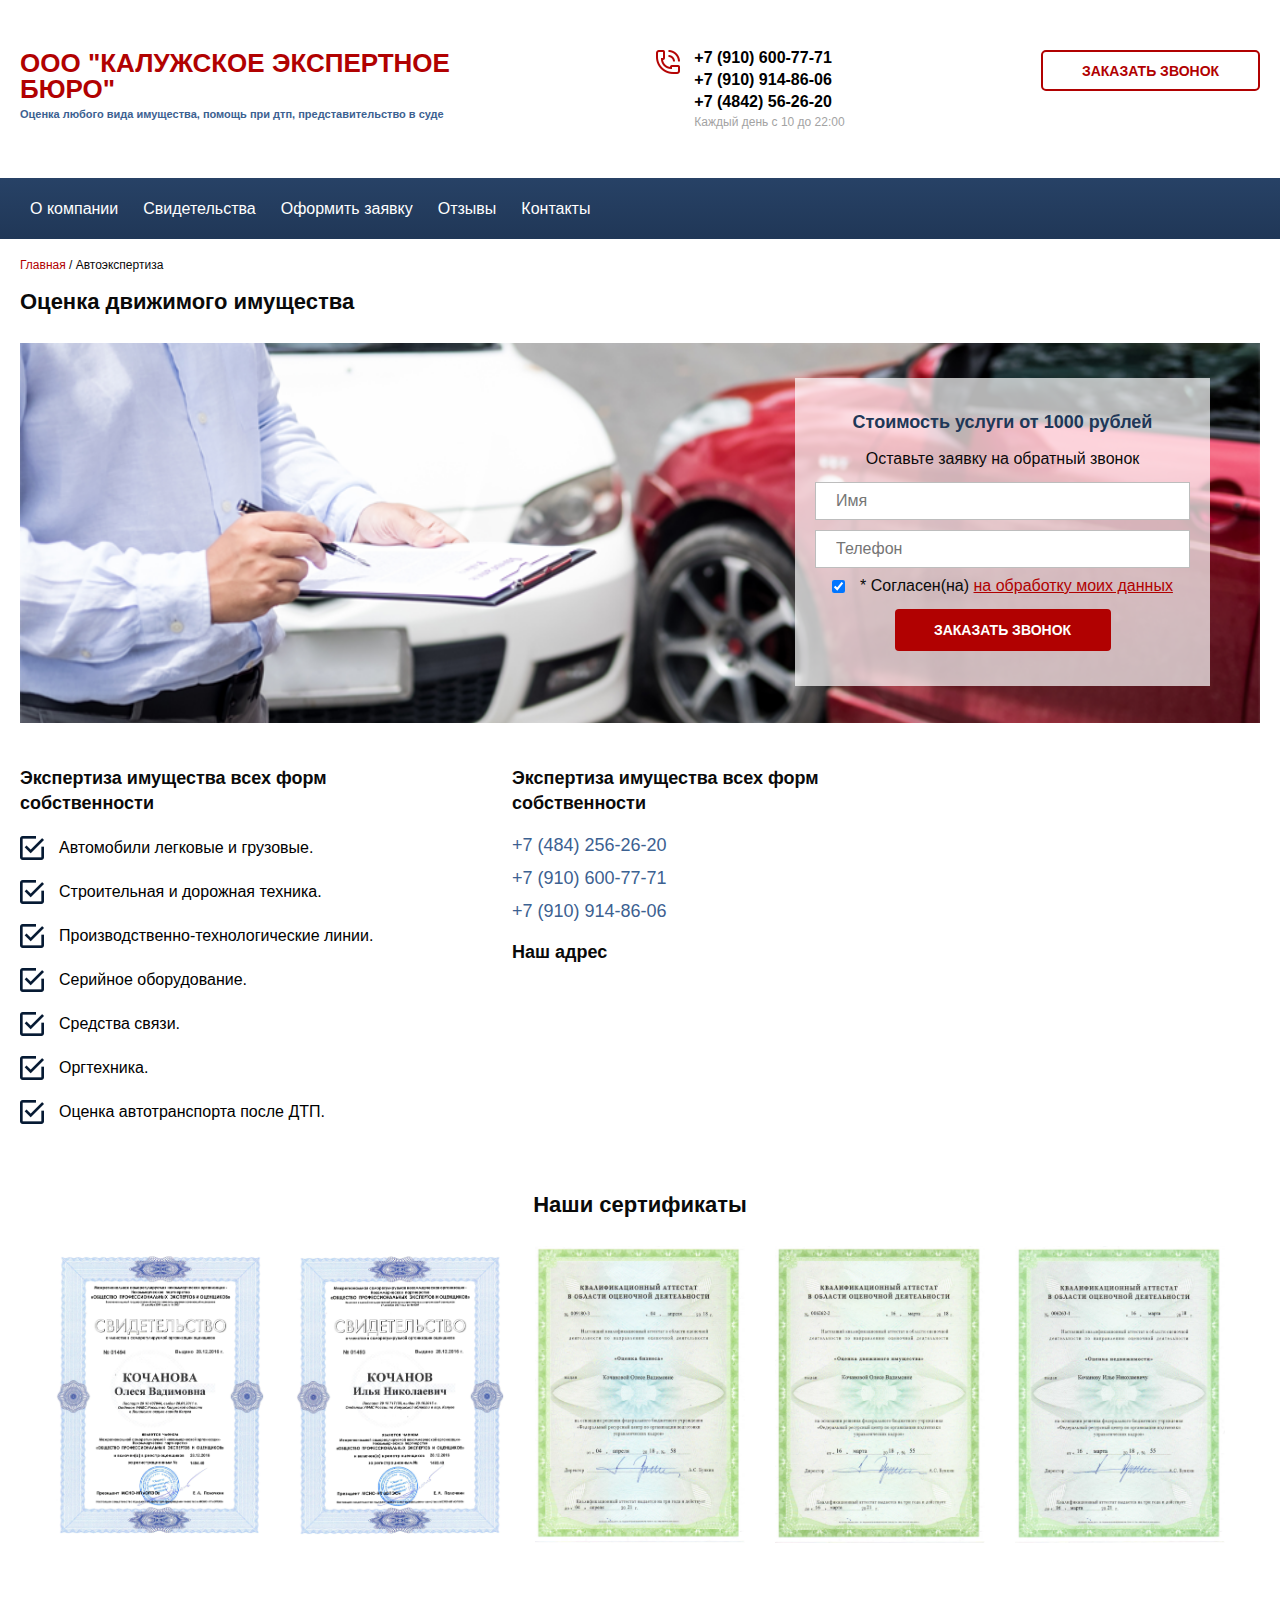
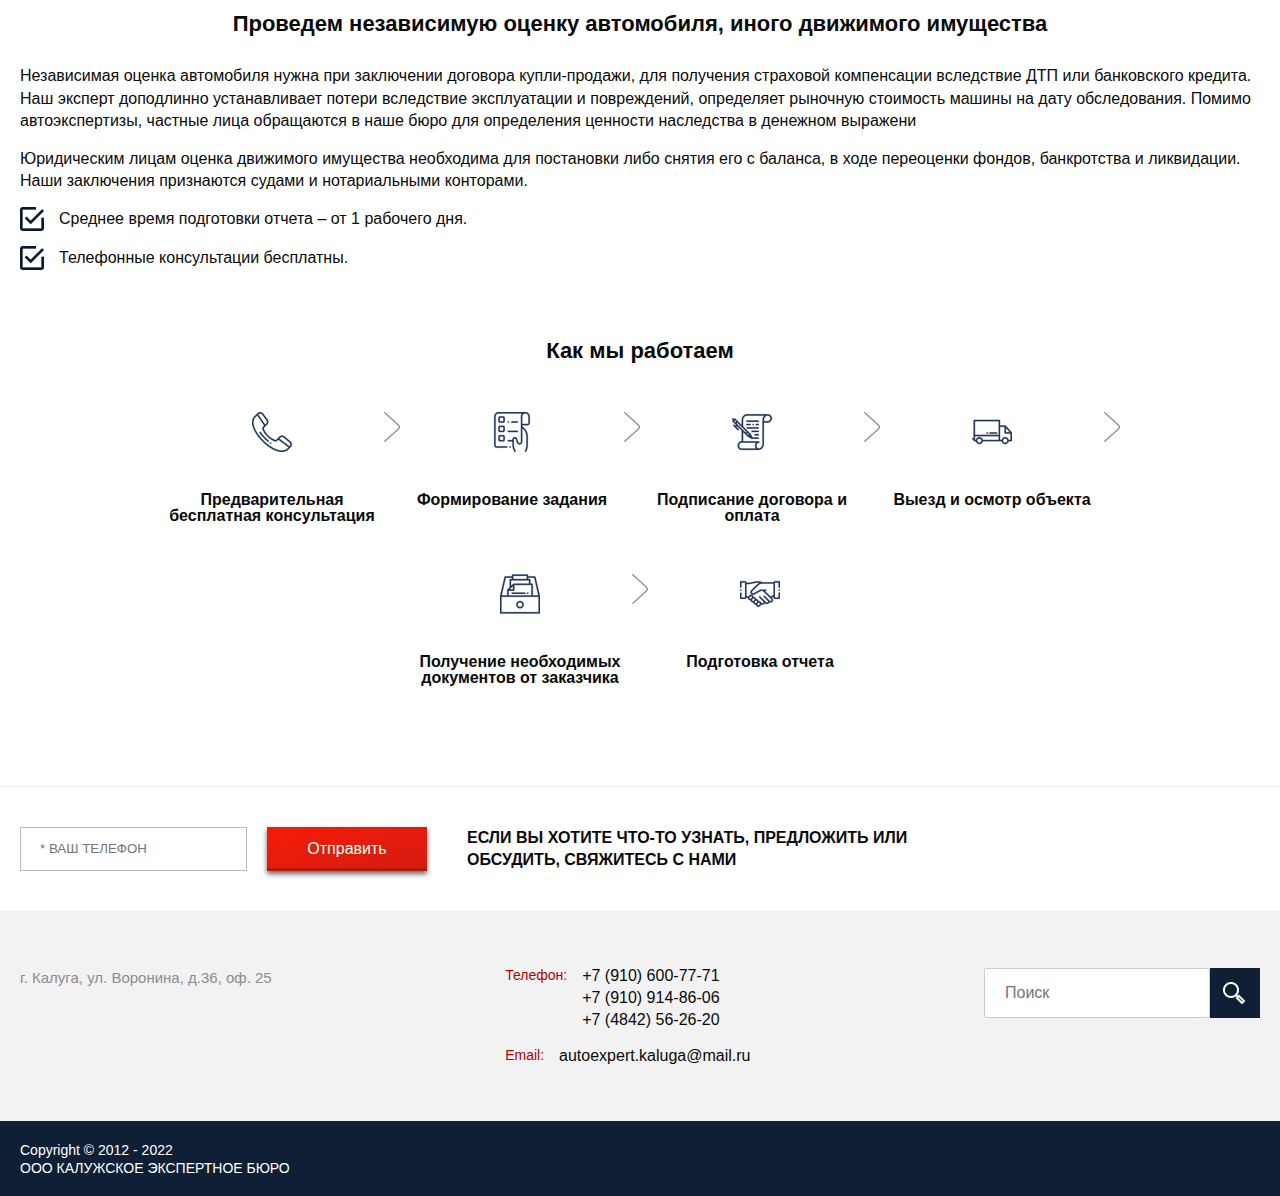
<file: ocenka-template.html>
<!DOCTYPE html>
<html lang="en">
<head>
    <meta charset="UTF-8">
    <meta http-equiv="X-UA-Compatible" content="IE=edge">
    <meta name="viewport" content="width=device-width, initial-scale=1.0">
    <link rel="stylesheet" href="assets/vendor/accordeon-slider/css/accordion-slider.min.css">
    <link rel="stylesheet" href="assets/vendor/fancy-box/jquery.fancybox.min.css">
    <link rel="stylesheet" href="assets/css/style.css">
    <title>Независимая оценка имущества</title>
</head>
<body>
    <header class="header">
        <div class="header-main">
            <div class="box-container">
                <div class="header-wrapper">
                    <a href="/" class="header-wrapper__logo-link">
                        <div class="header-wrapper__logo">
                            <h2>ООО "Калужское экспертное бюро"</h2>
                            <p>Оценка любого вида имущества, помощь при дтп, представительство в суде</p>
                        </div>
                    </a>
    
                    <div class="phone-header-block">
                        <img src="assets/img/icons/phone-header.png" alt="">
                        <div class="phone-header-block-phones">
                            <a href="tel:+79106007771"><p>+7 (910) 600-77-71</p></a>
                            <a href="tel:+79109148606"><p>+7 (910) 914-86-06</p></a>
                            <a href="tel:+74842562620"><p>+7 (4842) 56-26-20</p></a>
                            <p class="graphic">Каждый день с 10 до 22:00</p>
                        </div>
                    </div>
    
                    <div class="header-btn-recall">
                        <p>Заказать звонок</p>
                    </div>
                </div>
            </div>
        </div>
        <nav class="header-menu">
            <div class="box-container">
                <ul>
                    <li><a href="#">О компании</a></li>
                    <li><a href="#">Свидетельства</a></li>
                    <li><a href="#">Оформить заявку</a></li>
                    <li><a href="#">Отзывы</a></li>
                    <li><a href="#">Контакты</a></li>
                </ul>
            </div>
        </nav>
    </header>

    <div class="box-container">
        <div class="page-wrapper">
            <div class="ocenka-template">
                <div class="page-template__breadcrumbps">
                    <ul>
                        <li><a href="/">Главная</a>&nbsp;/&nbsp;</li>
                        <li class="last-crumb">Автоэкспертиза</li>
                    </ul>
                </div>
    
                <h1 class="ocenka-template__title">Оценка движимого имущества</h1>

                <div class="ocenka-banner__recall">
                    <img src="assets/img/banners/vehicle-ocenka.webp" alt="" class="ocenka-banner__recall-bg">

                    <div class="ocenka-banner__recall-form">
                        <div class="ocenka-banner__recall-form-wrapper">
                            <h4>Стоимость услуги от 1000 рублей</h4>
                            <p>Оставьте заявку на обратный звонок</p>
                            <div class="ocenka-banner__recall-form-input-block">
                                <input type="text" name="" id="ocenka-name" placeholder="Имя">
                                <input type="tel" name="" id="ocenka-phone" placeholder="Телефон">
                            </div>
                            <div class="ocenka-banner__recall-form-submit">
                                <input type="checkbox" name="" id="" checked>
                                <p>* Согласен(на) <a href="#">на обработку моих данных</a></p>
                            </div>
                            <div class="ocenka-banner__recall-form-btn">
                                <p>Заказать звонок</p>
                            </div>
                        </div>
                    </div>
                </div>

                <div class="ocenka-page-columns">
                    <div class="ocenka-page-column">
                        <h4 class="ocenka-page-column__title">Экспертиза имущества всех форм собственности</h4>
                        <ul class="ocenka-page-column__list">
                            <li>
                                <img src="assets/img/icons/checked.png" alt="">
                                <p>Автомобили легковые и грузовые.</p>
                            </li>

                            <li>
                                <img src="assets/img/icons/checked.png" alt="">
                                <p>Строительная и дорожная техника.</p>
                            </li>

                            <li>
                                <img src="assets/img/icons/checked.png" alt="">
                                <p>Производственно-технологические линии.</p>
                            </li>

                            <li>
                                <img src="assets/img/icons/checked.png" alt="">
                                <p>Серийное оборудование.</p>
                            </li>

                            <li>
                                <img src="assets/img/icons/checked.png" alt="">
                                <p>Средства связи.</p>
                            </li>

                            <li>
                                <img src="assets/img/icons/checked.png" alt="">
                                <p>Оргтехника.</p>
                            </li>

                            <li>
                                <img src="assets/img/icons/checked.png" alt="">
                                <p>Оценка автотранспорта после ДТП.</p>
                            </li>
                        </ul>
                    </div>

                    <div class="ocenka-page-column">
                        <h4 class="ocenka-page-column__title">Экспертиза имущества всех форм собственности</h4>

                        <div class="ocenka-page-column__phones">
                            <p><a href="tel:+74842562620">+7 (484) 256-26-20</a></p>
                            <p><a href="tel:+79106007771">+7 (910) 600-77-71</a></p>
                            <p><a href="tel:+79109148606">+7 (910) 914-86-06</a></p>
                        </div>

                        <h4 class="ocenka-page-column__title">Наш адрес</h4>

                        <div class="ocenka-page-column__map">
                            <script type="text/javascript" charset="utf-8" async src="https://api-maps.yandex.ru/services/constructor/1.0/js/?um=constructor%3A779aa79c86a574339a6431b719f08073a93f8b687fb3d8ee0bebfa61c0d04a4f&amp;width=100%25&amp;height=250&amp;lang=ru_RU&amp;scroll=true"></script>
                        </div>
                    </div>
                </div>

                <div class="sertificates-block">
                    <h4>Наши сертификаты</h4>
                    <div class="sertificates-block__wrapper">
                        <a data-fancybox="gallery" href="assets/img/sertificates/sert1.webp">
                            <img src="assets/img/sertificates/sert1.webp" alt="">
                        </a>
    
                        <a data-fancybox="gallery" href="assets/img/sertificates/sert2.webp">
                            <img src="assets/img/sertificates/sert2.webp" alt="">
                        </a>
    
                        <a data-fancybox="gallery" href="assets/img/sertificates/sert3.webp">
                            <img src="assets/img/sertificates/sert3.webp" alt="">
                        </a>
    
                        <a data-fancybox="gallery" href="assets/img/sertificates/sert4.webp">
                            <img src="assets/img/sertificates/sert4.webp" alt="">
                        </a>
    
                        <a data-fancybox="gallery" href="assets/img/sertificates/sert5.webp">
                            <img src="assets/img/sertificates/sert5.webp" alt="">
                        </a>
                    </div>
                </div>

                <div class="ocenka-page__text">
                    <h4 class="ocenka-page__text-title">Проведем независимую оценку автомобиля, иного движимого имущества</h4>
                    <p class="ocenka-text__paragraph">Независимая оценка автомобиля нужна при заключении договора купли-продажи, для получения страховой компенсации вследствие ДТП или банковского кредита. Наш эксперт доподлинно устанавливает потери вследствие эксплуатации и повреждений, определяет рыночную стоимость машины на дату обследования. Помимо автоэкспертизы, частные лица обращаются в наше бюро для определения ценности наследства в денежном выражени</p>

                    <p class="ocenka-text__paragraph">Юридическим лицам оценка движимого имущества необходима для постановки либо снятия его с баланса, в ходе переоценки фондов, банкротства и ликвидации. Наши заключения признаются судами и нотариальными конторами.</p>

                    <div class="ocenka-page__text-check-block">
                        <div class="ocenka-page__text-check">
                            <img src="assets/img/icons/checked.png" alt="">
                            <p>Среднее время подготовки отчета – от 1 рабочего дня.</p>
                        </div>
                        <div class="ocenka-page__text-check">
                            <img src="assets/img/icons/checked.png" alt="">
                            <p>Телефонные консультации бесплатны.</p>
                        </div>
                    </div>
                    
                </div>

                <div class="how-we-works">
                    <h4>Как мы работаем</h4>

                    <div class="how-we-works__wrapper">
                        <div class="how-we-works__unit">
                            <img src="assets/img/icons/ocenka-adv/1.webp" alt="">
                            <p>Предварительная бесплатная консультация</p>
                        </div>
                        <div class="how-we-works__arrow">
                            <img src="assets/img/icons/ocenka-adv/arrow.webp" alt="">
                        </div>

                        <div class="how-we-works__unit">
                            <img src="assets/img/icons/ocenka-adv/2.webp" alt="">
                            <p>Формирование задания</p>
                        </div>
                        <div class="how-we-works__arrow">
                            <img src="assets/img/icons/ocenka-adv/arrow.webp" alt="">
                        </div>

                        <div class="how-we-works__unit">
                            <img src="assets/img/icons/ocenka-adv/3.webp" alt="">
                            <p>Подписание договора и оплата</p>
                        </div>
                        <div class="how-we-works__arrow">
                            <img src="assets/img/icons/ocenka-adv/arrow.webp" alt="">
                        </div>

                        <div class="how-we-works__unit">
                            <img src="assets/img/icons/ocenka-adv/4.webp" alt="">
                            <p>Выезд и осмотр объекта</p>
                        </div>
                        <div class="how-we-works__arrow">
                            <img src="assets/img/icons/ocenka-adv/arrow.webp" alt="">
                        </div>

                        <div class="how-we-works__unit">
                            <img src="assets/img/icons/ocenka-adv/5.webp" alt="">
                            <p>Получение необходимых документов от заказчика</p>
                        </div>
                        <div class="how-we-works__arrow">
                            <img src="assets/img/icons/ocenka-adv/arrow.webp" alt="">
                        </div>

                        <div class="how-we-works__unit">
                            <img src="assets/img/icons/ocenka-adv/6.webp" alt="">
                            <p>Подготовка отчета</p>
                        </div>
                    </div>
                </div>
            </div>
        </div>
    
    </div>
    

    <footer class="footer">
        <div class="recall-footer">
            <div class="box-container">
                <div class="recall-footer__wrapper">
                    <div class="recall-footer__input-block">
                        <input type="text" id="recall-phone" placeholder="* ВАШ ТЕЛЕФОН">
                        <div class="recall-footer__btn">
                            <p>Отправить</p>
                        </div>
                    </div>
        
                    <div class="recall-footer__text">
                        <p>ЕСЛИ ВЫ ХОТИТЕ ЧТО-ТО УЗНАТЬ, ПРЕДЛОЖИТЬ ИЛИ ОБСУДИТЬ, СВЯЖИТЕСЬ С НАМИ</p>
                    </div>
                </div>
            </div>
        </div>

        <div class="footer-contacts">
            <div class="box-container">
                <div class="footer-contacts__wrapper">
                    <div class="footer-contacts__column">
                        <p class="footer-contacts__column-address">г. Калуга, ул. Воронина, д.36, оф. 25</p>
                    </div>
        
                    <div class="footer-contacts__column">
                        <div class="footer-contacts__column-phones-mail-block">
                            <p class="footer-contacts__column-phones-mail-title">Телефон:</p>
                            <div class="footer-contacts__column-phones-mail">
                                <a href="tel:+79106007771"><p>+7 (910) 600-77-71</p></a>
                                <a href="tel:+79109148606"><p>+7 (910) 914-86-06</p></a>
                                <a href="tel:+74842562620"><p>+7 (4842) 56-26-20</p></a>
                            </div>
                        </div>
        
                        <div class="footer-contacts__column-phones-mail-block">
                            <p class="footer-contacts__column-phones-mail-title">Email:</p>
                            <div class="footer-contacts__column-phones-mail">
                                <a href="mailto:autoexpert.kaluga@mail.ru">autoexpert.kaluga@mail.ru</a>
                            </div>
                        </div>
                    </div>
        
                    <div class="footer-contacts__column">
                        <div class="footer-contacts__column-search">
                            <input type="text" name="" id="" placeholder="Поиск">
                            <div class="search-btn">
                                <img src="assets/img/icons/search.png" alt="">
                            </div>
                        </div>
                    </div>
                </div>
            </div>
            
        </div>

        <div class="footer-copyright">
            <div class="box-container">
                <p>Copyright © 2012 - 2022</p>
                <p>ООО КАЛУЖСКОЕ ЭКСПЕРТНОЕ БЮРО</p>
            </div>
        </div>
    </footer>

    <div class="recall-wrapper">
        <div class="recall-wrapper__block">
            <div class="recall-window">
                <div class="close-block">
                    <img src="assets/img/icons/cross.svg" alt="">
                </div>
                <div class="recall-window-input">
                    <label for="recall-window-phone">Ваше имя или название организации</label>
                    <input type="text" id="recall-window-phone" placeholder="Как к вам обращаться">
                </div>

                <div class="recall-window-input">
                    <label for="recall-window-time">Ваш телефон</label>
                    <input type="text" id="recall-window-time" placeholder="Номер телефона">
                </div>

                <div class="recall-window-input">
                    <label for="recall-window-question">Текст заявки</label>
                    <textarea id="recall-window-question" placeholder="Текст заявки"></textarea>
                </div>

                <div class="recall-window-agree">
                    <input type="checkbox" name="" id="" checked>
                    <p>Согласен(а) на обработку <a href="#">моих данных</a></p>
                </div>

                <div class="recall-window-btn">
                    <p>Жду звонка</p>
                </div>
            </div>
        </div>
    </div>

    <script src="https://yastatic.net/jquery/3.3.1/jquery.min.js"></script>
    <script src="assets/vendor/accordeon-slider/js/jquery.accordionSlider.min.js"></script>
    <script src="assets/vendor/input-mask/jquery.inputmask.min.js"></script>
    <script src="assets/vendor/fancy-box/jquery.fancybox.min.js"></script>
    <script src="assets/js/main.js"></script>
</body>
</html>
</file>
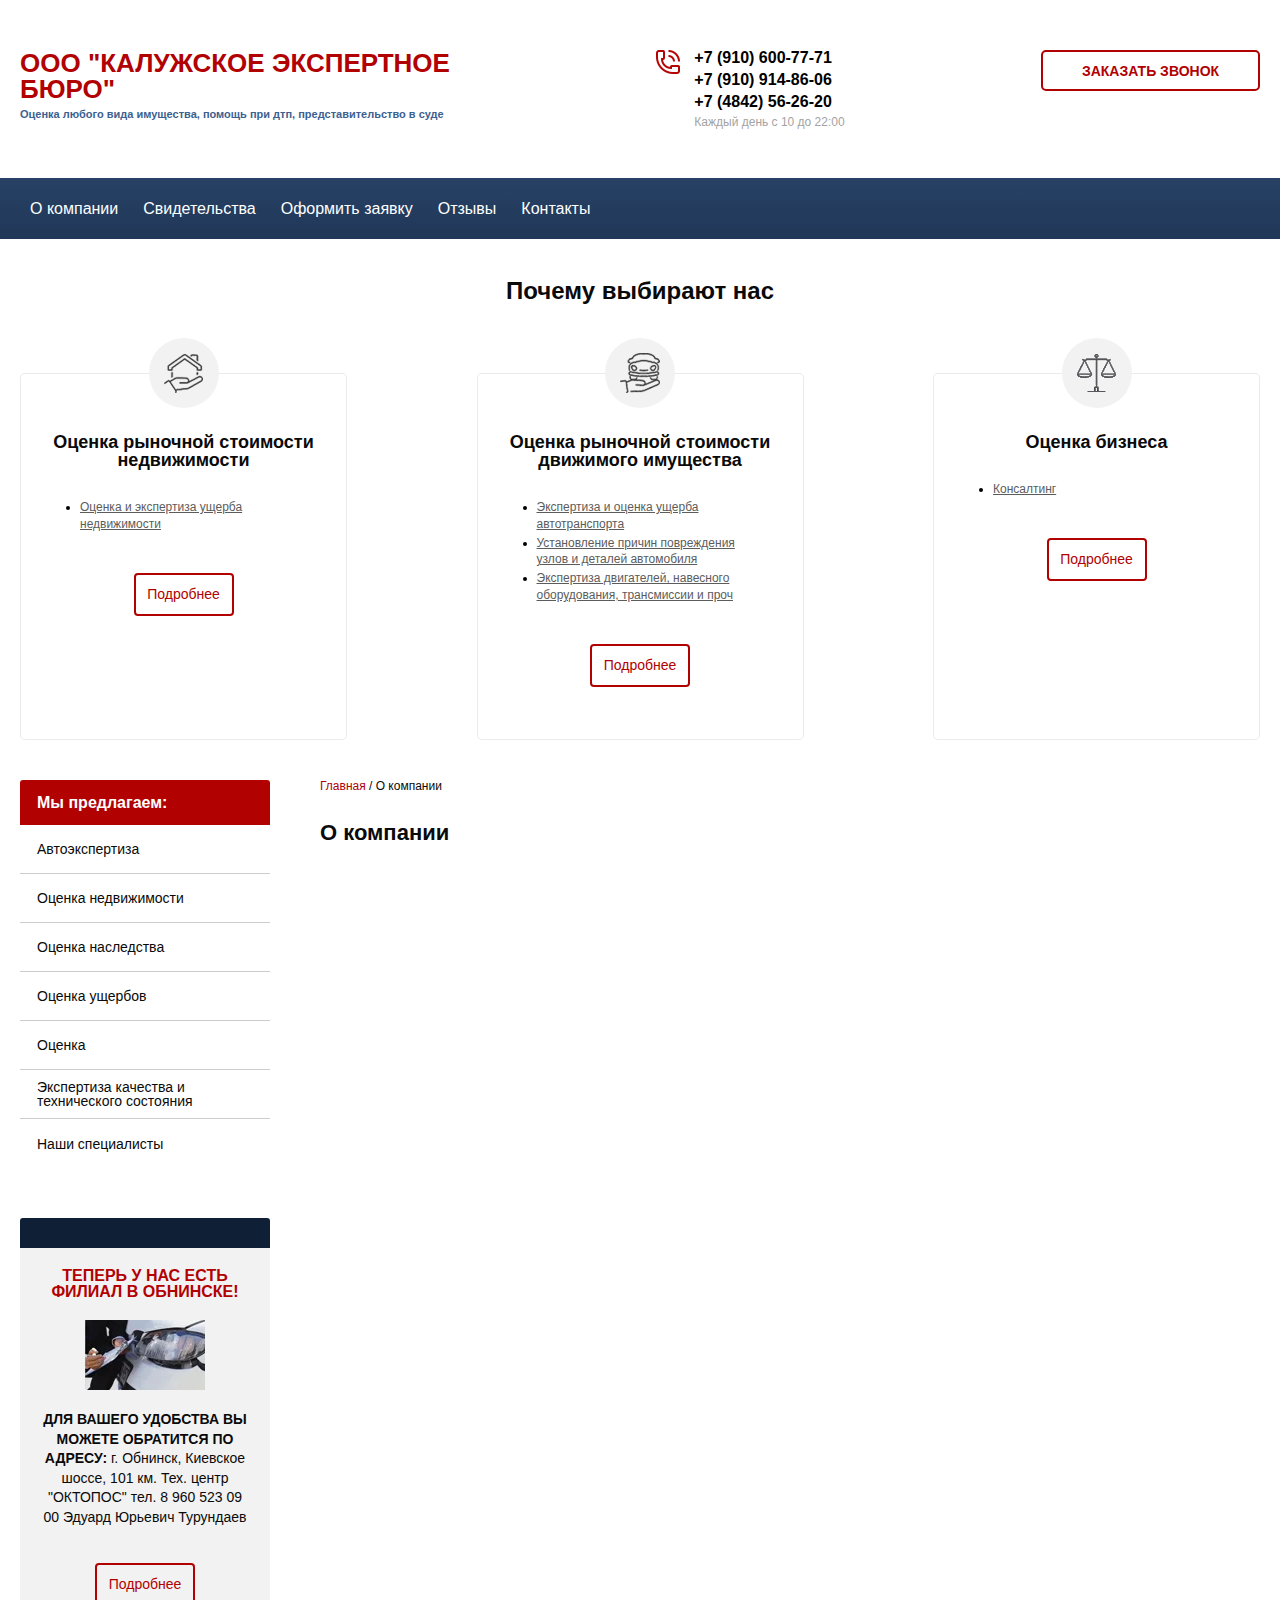
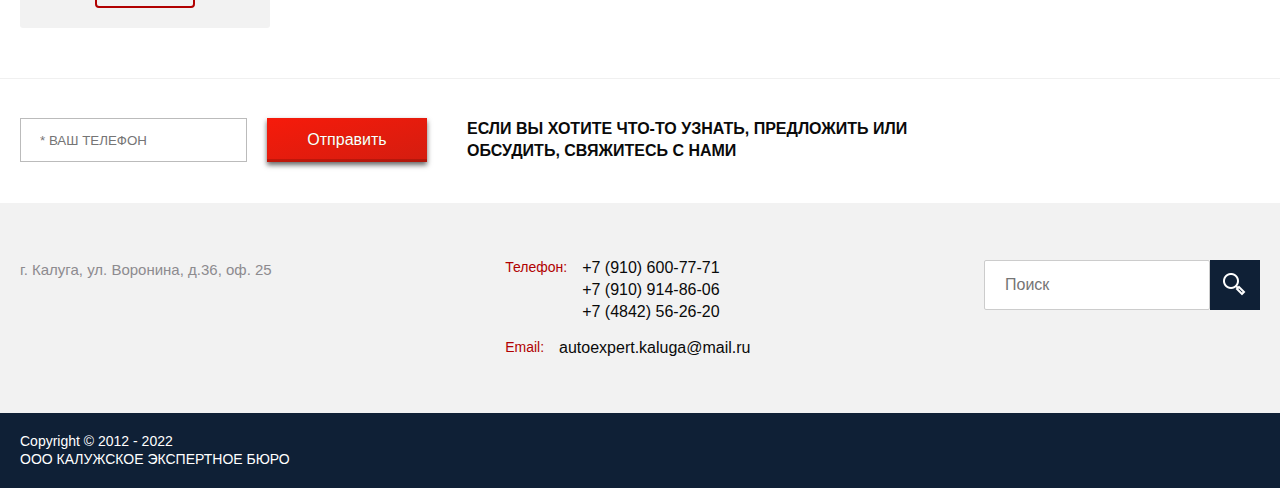
<file: page-template.html>
<!DOCTYPE html>
<html lang="en">
<head>
    <meta charset="UTF-8">
    <meta http-equiv="X-UA-Compatible" content="IE=edge">
    <meta name="viewport" content="width=device-width, initial-scale=1.0">
    <link rel="stylesheet" href="assets/css/style.css">
    <link rel="stylesheet" href="assets/vendor/accordeon-slider/css/accordion-slider.min.css">
    <title>Независимая оценка имущества</title>
</head>
<body>
    <header class="header">
        <div class="header-main">
            <div class="box-container">
                <div class="header-wrapper">
                    <a href="/" class="header-wrapper__logo-link">
                        <div class="header-wrapper__logo">
                            <h2>ООО "Калужское экспертное бюро"</h2>
                            <p>Оценка любого вида имущества, помощь при дтп, представительство в суде</p>
                        </div>
                    </a>
    
                    <div class="phone-header-block">
                        <img src="assets/img/icons/phone-header.png" alt="">
                        <div class="phone-header-block-phones">
                            <a href="tel:+79106007771"><p>+7 (910) 600-77-71</p></a>
                            <a href="tel:+79109148606"><p>+7 (910) 914-86-06</p></a>
                            <a href="tel:+74842562620"><p>+7 (4842) 56-26-20</p></a>
                            <p class="graphic">Каждый день с 10 до 22:00</p>
                        </div>
                    </div>
    
                    <div class="header-btn-recall">
                        <p>Заказать звонок</p>
                    </div>
                </div>
            </div>
        </div>
        <nav class="header-menu">
            <div class="box-container">
                <ul>
                    <li><a href="#">О компании</a></li>
                    <li><a href="#">Свидетельства</a></li>
                    <li><a href="#">Оформить заявку</a></li>
                    <li><a href="#">Отзывы</a></li>
                    <li><a href="#">Контакты</a></li>
                </ul>
            </div>
        </nav>
    </header>

    <div class="page-wrapper">
        <div class="why-we">
            <div class="box-container">

                <h2 class="why-we__title">Почему выбирают нас</h2>
                
                <div class="why-we__wrapper">
                    
                    <div class="why-we-block">
                        <div class="why-we-block__img-title">
                            <img src="assets/img/icons/wh1.webp" alt="">
                        </div>
                        <div class="why-we-block__wrapper">
                            <h4 class="why-we-block__title">Оценка рыночной стоимости недвижимости</h4>
                            <ul>
                                <li><a href="#">Оценка и экспертиза ущерба недвижимости</a></li>
                            </ul>
                            <a href="#" class="why-we-block__btn-link">
                                <div class="why-we-block__btn">
                                    <p>Подробнее</p>
                                </div>
                            </a>
                        </div>
                    </div>

                    <div class="why-we-block">
                        <div class="why-we-block__img-title">
                            <img src="assets/img/icons/wh2.webp" alt="">
                        </div>
                        <div class="why-we-block__wrapper">
                            <h4 class="why-we-block__title">Оценка рыночной стоимости движимого имущества</h4>
                            <ul>
                                <li><a href="#">Экспертиза и оценка ущерба автотранспорта</a></li>
                                <li><a href="#">Установление причин повреждения узлов и деталей автомобиля</a></li>
                                <li><a href="#">Экспертиза двигателей, навесного оборудования, трансмиссии и проч</a></li>
                            </ul>
                            <a href="#" class="why-we-block__btn-link">
                                <div class="why-we-block__btn">
                                    <p>Подробнее</p>
                                </div>
                            </a>
                        </div>
                    </div>

                    <div class="why-we-block">
                        <div class="why-we-block__img-title">
                            <img src="assets/img/icons/wh3.webp" alt="">
                        </div>
                        <div class="why-we-block__wrapper">
                            <h4 class="why-we-block__title">Оценка бизнеса</h4>
                            <ul>
                                <li><a href="#">Консалтинг</a></li>
                            </ul>
                            <a href="#" class="why-we-block__btn-link">
                                <div class="why-we-block__btn">
                                    <p>Подробнее</p>
                                </div>
                            </a>
                        </div>
                    </div>

                </div>
            </div>
        </div>


        <div class="box-container">
            <div class="page-template">
                <div class="page-template__sidebar">
                    <aside class="page-template__sidebar-nav">
                        <div class="page-template__sidebar-nav-title">
                            <p>Мы предлагаем:</p>
                        </div>
                        <ul>
                            <li><a href="#">Автоэкспертиза</a></li>
                            <li><a href="#">Оценка недвижимости</a></li>
                            <li><a href="#">Оценка наследства</a></li>
                            <li><a href="#">Оценка ущербов</a></li>
                            <li><a href="#">Оценка</a></li>
                            <li><a href="#">Экспертиза качества и технического состояния</a></li>
                            <li><a href="#">Наши специалисты</a></li>
                        </ul>
                    </aside>
                    <div class="page-template__sidebar-banner">
                        <div class="page-template__sidebar-banner-headline"></div>
                        <div class="page-template__sidebar-banner-content">
                            <h4>ТЕПЕРЬ У НАС ЕСТЬ ФИЛИАЛ В ОБНИНСКЕ!</h4>
                            <img src="assets/img/banner-img.webp" alt="">
                            <p><b>ДЛЯ ВАШЕГО УДОБСТВА ВЫ МОЖЕТЕ ОБРАТИТСЯ ПО АДРЕСУ: </b>г. Обнинск, Киевское шоссе, 101 км. Тех. центр "ОКТОПОС" тел. 8 960 523 09 00 Эдуард Юрьевич Турундаев</p>
                            <a href="#" class="page-template__sidebar-banner-btn-link">
                                <div class="page-template__sidebar-banner-btn">
                                    <p>Подробнее</p>
                                </div>
                            </a>
                        </div>
                    </div>
                </div>
                <div class="page-template-content">
                    <div class="page-template__breadcrumbps">
                        <ul>
                            <li><a href="#">Главная</a>&nbsp;/&nbsp;</li>
                            <li class="last-crumb">О компании</li>
                        </ul>
                    </div>
                    <h1 class="page-template__title">О компании</h1>
                </div>
            </div>
        </div>
    </div>


    <footer class="footer">
        <div class="recall-footer">
            <div class="box-container">
                <div class="recall-footer__wrapper">
                    <div class="recall-footer__input-block">
                        <input type="text" id="recall-phone" placeholder="* ВАШ ТЕЛЕФОН">
                        <div class="recall-footer__btn">
                            <p>Отправить</p>
                        </div>
                    </div>
        
                    <div class="recall-footer__text">
                        <p>ЕСЛИ ВЫ ХОТИТЕ ЧТО-ТО УЗНАТЬ, ПРЕДЛОЖИТЬ ИЛИ ОБСУДИТЬ, СВЯЖИТЕСЬ С НАМИ</p>
                    </div>
                </div>
            </div>
        </div>

        <div class="footer-contacts">
            <div class="box-container">
                <div class="footer-contacts__wrapper">
                    <div class="footer-contacts__column">
                        <p class="footer-contacts__column-address">г. Калуга, ул. Воронина, д.36, оф. 25</p>
                    </div>
        
                    <div class="footer-contacts__column">
                        <div class="footer-contacts__column-phones-mail-block">
                            <p class="footer-contacts__column-phones-mail-title">Телефон:</p>
                            <div class="footer-contacts__column-phones-mail">
                                <a href="tel:+79106007771"><p>+7 (910) 600-77-71</p></a>
                                <a href="tel:+79109148606"><p>+7 (910) 914-86-06</p></a>
                                <a href="tel:+74842562620"><p>+7 (4842) 56-26-20</p></a>
                            </div>
                        </div>
        
                        <div class="footer-contacts__column-phones-mail-block">
                            <p class="footer-contacts__column-phones-mail-title">Email:</p>
                            <div class="footer-contacts__column-phones-mail">
                                <a href="mailto:autoexpert.kaluga@mail.ru">autoexpert.kaluga@mail.ru</a>
                            </div>
                        </div>
                    </div>
        
                    <div class="footer-contacts__column">
                        <div class="footer-contacts__column-search">
                            <input type="text" name="" id="" placeholder="Поиск">
                            <div class="search-btn">
                                <img src="assets/img/icons/search.png" alt="">
                            </div>
                        </div>
                    </div>
                </div>
            </div>
            
        </div>

        <div class="footer-copyright">
            <div class="box-container">
                <p>Copyright © 2012 - 2022</p>
                <p>ООО КАЛУЖСКОЕ ЭКСПЕРТНОЕ БЮРО</p>
            </div>
        </div>
    </footer>

    <script src="https://yastatic.net/jquery/3.3.1/jquery.min.js"></script>
    <script src="assets/vendor/accordeon-slider/js/jquery.accordionSlider.min.js"></script>
    <script src="assets/vendor/input-mask/jquery.inputmask.min.js"></script>
    <script src="assets/js/main.js"></script>
</body>
</html>
</file>
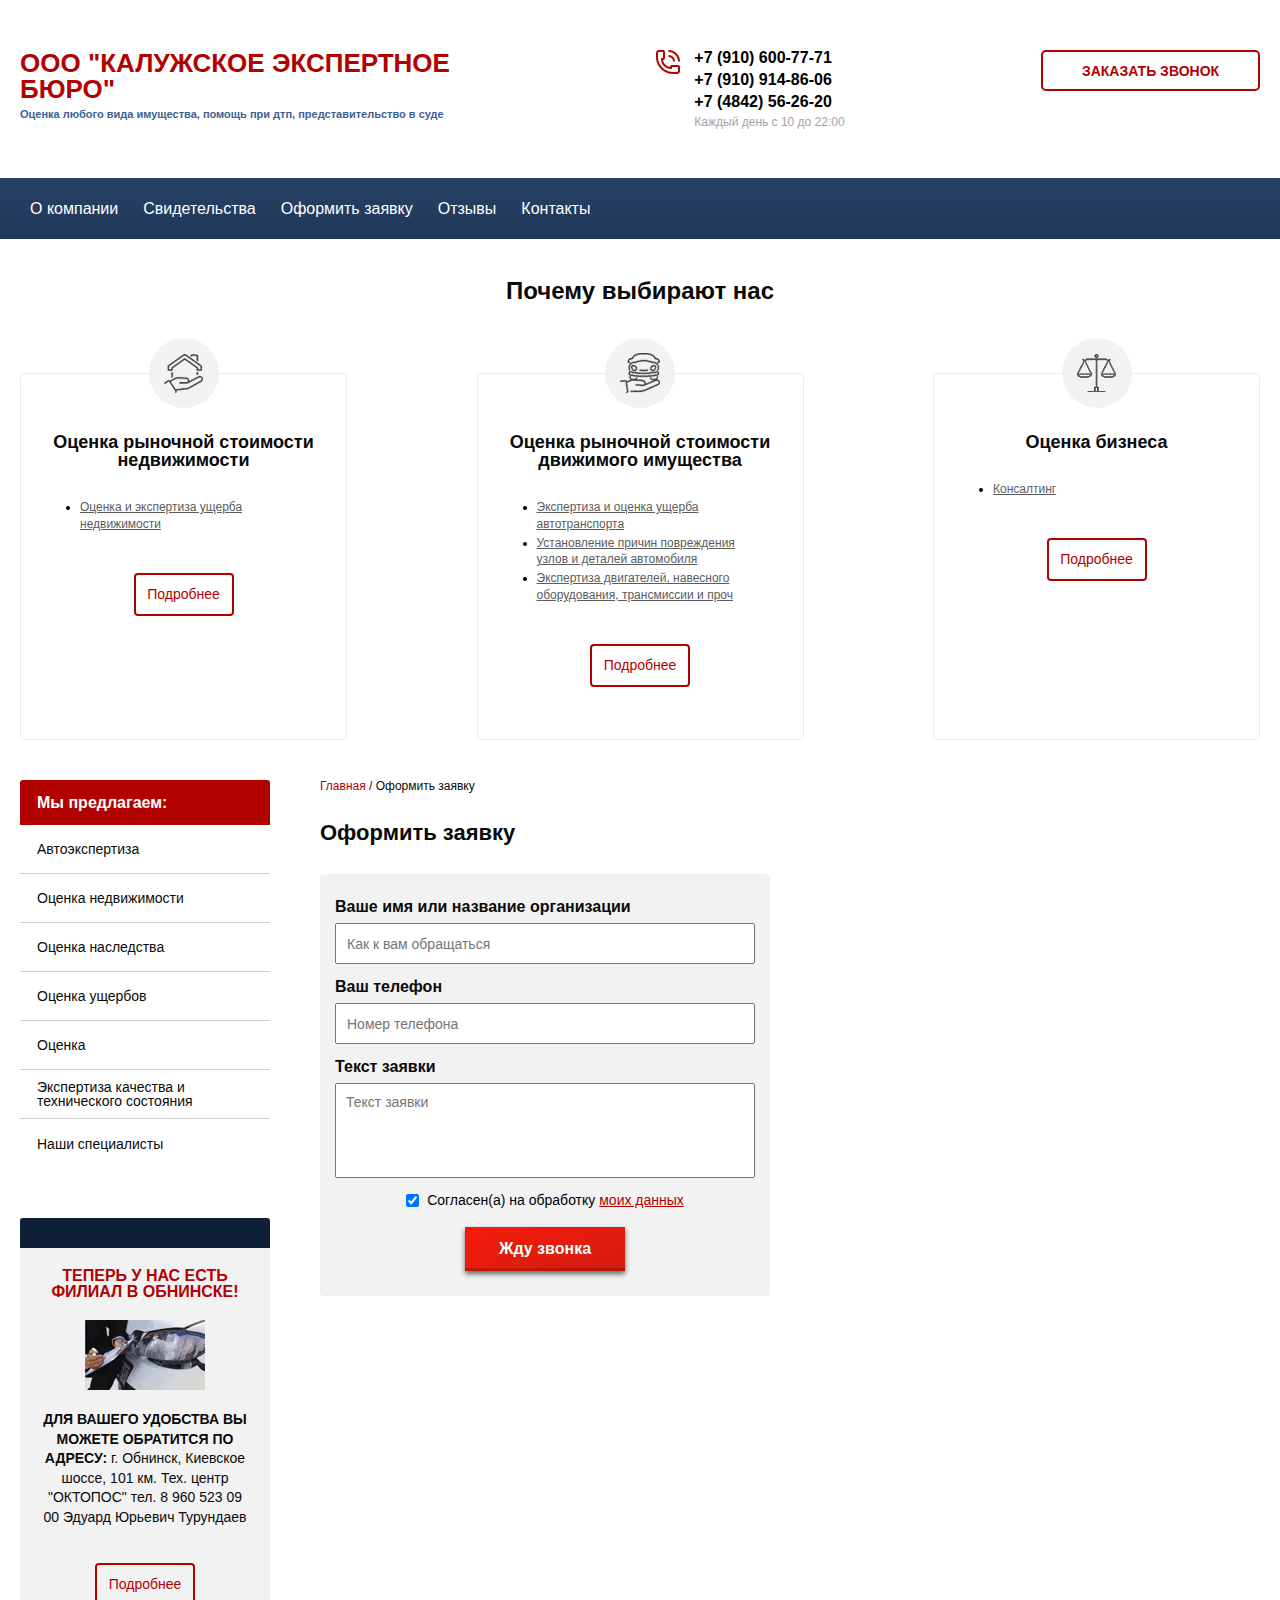
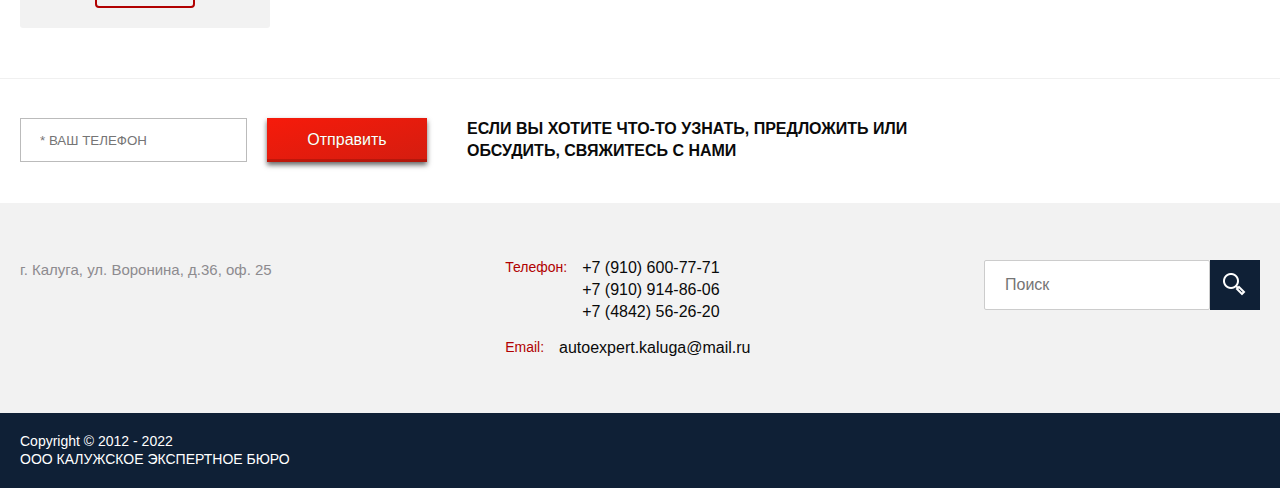
<file: recall-page.html>
<!DOCTYPE html>
<html lang="en">
<head>
    <meta charset="UTF-8">
    <meta http-equiv="X-UA-Compatible" content="IE=edge">
    <meta name="viewport" content="width=device-width, initial-scale=1.0">
    <link rel="stylesheet" href="assets/vendor/accordeon-slider/css/accordion-slider.min.css">
    <link rel="stylesheet" href="assets/vendor/fancy-box/jquery.fancybox.min.css">
    <link rel="stylesheet" href="assets/css/style.css">
    <title>Независимая оценка имущества</title>
</head>
<body>
    <header class="header">
        <div class="header-main">
            <div class="box-container">
                <div class="header-wrapper">
                    <a href="/" class="header-wrapper__logo-link">
                        <div class="header-wrapper__logo">
                            <h2>ООО "Калужское экспертное бюро"</h2>
                            <p>Оценка любого вида имущества, помощь при дтп, представительство в суде</p>
                        </div>
                    </a>
    
                    <div class="phone-header-block">
                        <img src="assets/img/icons/phone-header.png" alt="">
                        <div class="phone-header-block-phones">
                            <a href="tel:+79106007771"><p>+7 (910) 600-77-71</p></a>
                            <a href="tel:+79109148606"><p>+7 (910) 914-86-06</p></a>
                            <a href="tel:+74842562620"><p>+7 (4842) 56-26-20</p></a>
                            <p class="graphic">Каждый день с 10 до 22:00</p>
                        </div>
                    </div>
    
                    <div class="header-btn-recall">
                        <p>Заказать звонок</p>
                    </div>
                </div>
            </div>
        </div>
        <nav class="header-menu">
            <div class="box-container">
                <ul>
                    <li><a href="#">О компании</a></li>
                    <li><a href="#">Свидетельства</a></li>
                    <li><a href="#">Оформить заявку</a></li>
                    <li><a href="#">Отзывы</a></li>
                    <li><a href="#">Контакты</a></li>
                </ul>
            </div>
        </nav>
    </header>

    <div class="page-wrapper">
        <div class="why-we">
            <div class="box-container">

                <h2 class="why-we__title">Почему выбирают нас</h2>
                
                <div class="why-we__wrapper">
                    
                    <div class="why-we-block">
                        <div class="why-we-block__img-title">
                            <img src="assets/img/icons/wh1.webp" alt="">
                        </div>
                        <div class="why-we-block__wrapper">
                            <h4 class="why-we-block__title">Оценка рыночной стоимости недвижимости</h4>
                            <ul>
                                <li><a href="#">Оценка и экспертиза ущерба недвижимости</a></li>
                            </ul>
                            <a href="#" class="why-we-block__btn-link">
                                <div class="why-we-block__btn">
                                    <p>Подробнее</p>
                                </div>
                            </a>
                        </div>
                    </div>

                    <div class="why-we-block">
                        <div class="why-we-block__img-title">
                            <img src="assets/img/icons/wh2.webp" alt="">
                        </div>
                        <div class="why-we-block__wrapper">
                            <h4 class="why-we-block__title">Оценка рыночной стоимости движимого имущества</h4>
                            <ul>
                                <li><a href="#">Экспертиза и оценка ущерба автотранспорта</a></li>
                                <li><a href="#">Установление причин повреждения узлов и деталей автомобиля</a></li>
                                <li><a href="#">Экспертиза двигателей, навесного оборудования, трансмиссии и проч</a></li>
                            </ul>
                            <a href="#" class="why-we-block__btn-link">
                                <div class="why-we-block__btn">
                                    <p>Подробнее</p>
                                </div>
                            </a>
                        </div>
                    </div>

                    <div class="why-we-block">
                        <div class="why-we-block__img-title">
                            <img src="assets/img/icons/wh3.webp" alt="">
                        </div>
                        <div class="why-we-block__wrapper">
                            <h4 class="why-we-block__title">Оценка бизнеса</h4>
                            <ul>
                                <li><a href="#">Консалтинг</a></li>
                            </ul>
                            <a href="#" class="why-we-block__btn-link">
                                <div class="why-we-block__btn">
                                    <p>Подробнее</p>
                                </div>
                            </a>
                        </div>
                    </div>

                </div>
            </div>
        </div>


        <div class="box-container">
            <div class="page-template">
                <div class="page-template__sidebar">
                    <aside class="page-template__sidebar-nav">
                        <div class="page-template__sidebar-nav-title">
                            <p>Мы предлагаем:</p>
                        </div>
                        <ul>
                            <li><a href="#">Автоэкспертиза</a></li>
                            <li><a href="#">Оценка недвижимости</a></li>
                            <li><a href="#">Оценка наследства</a></li>
                            <li><a href="#">Оценка ущербов</a></li>
                            <li><a href="#">Оценка</a></li>
                            <li><a href="#">Экспертиза качества и технического состояния</a></li>
                            <li><a href="#">Наши специалисты</a></li>
                        </ul>
                    </aside>
                    <div class="page-template__sidebar-banner">
                        <div class="page-template__sidebar-banner-headline"></div>
                        <div class="page-template__sidebar-banner-content">
                            <h4>ТЕПЕРЬ У НАС ЕСТЬ ФИЛИАЛ В ОБНИНСКЕ!</h4>
                            <img src="assets/img/banner-img.webp" alt="">
                            <p><b>ДЛЯ ВАШЕГО УДОБСТВА ВЫ МОЖЕТЕ ОБРАТИТСЯ ПО АДРЕСУ: </b>г. Обнинск, Киевское шоссе, 101 км. Тех. центр "ОКТОПОС" тел. 8 960 523 09 00 Эдуард Юрьевич Турундаев</p>
                            <a href="#" class="page-template__sidebar-banner-btn-link">
                                <div class="page-template__sidebar-banner-btn">
                                    <p>Подробнее</p>
                                </div>
                            </a>
                        </div>
                    </div>
                </div>
                <div class="page-template-content">
                    <div class="page-template__breadcrumbps">
                        <ul>
                            <li><a href="#">Главная</a>&nbsp;/&nbsp;</li>
                            <li class="last-crumb">Оформить заявку</li>
                        </ul>
                    </div>
                    <h1 class="page-template__title">Оформить заявку</h1>

                    <div class="page-template__content-container">
                        <div class="recall-page__wrapper">
                            <div class="contacts-phone__form">
                                <div class="contacts-phone__form-input">
                                    <label for="contact-form-phone">Ваше имя или название организации</label>
                                    <input type="text" id="contact-form-phone" placeholder="Как к вам обращаться">
                                </div>
    
                                <div class="contacts-phone__form-input">
                                    <label for="contact-form-time">Ваш телефон</label>
                                    <input type="text" id="contact-form-time" placeholder="Номер телефона">
                                </div>
    
                                <div class="contacts-phone__form-input">
                                    <label for="contact-form-question">Текст заявки</label>
                                    <textarea id="contact-form-question" placeholder="Текст заявки"></textarea>
                                </div>
    
                                <div class="contacts-phone__form-agree">
                                    <input type="checkbox" name="" id="" checked>
                                    <p>Согласен(а) на обработку <a href="#">моих данных</a></p>
                                </div>
    
                                <div class="contacts-phone__form-btn">
                                    <p>Жду звонка</p>
                                </div>
                            </div>
                        </div>
                        
                    </div>
                </div>
            </div>
        </div>
    </div>


    <footer class="footer">
        <div class="recall-footer">
            <div class="box-container">
                <div class="recall-footer__wrapper">
                    <div class="recall-footer__input-block">
                        <input type="text" id="recall-phone" placeholder="* ВАШ ТЕЛЕФОН">
                        <div class="recall-footer__btn">
                            <p>Отправить</p>
                        </div>
                    </div>
        
                    <div class="recall-footer__text">
                        <p>ЕСЛИ ВЫ ХОТИТЕ ЧТО-ТО УЗНАТЬ, ПРЕДЛОЖИТЬ ИЛИ ОБСУДИТЬ, СВЯЖИТЕСЬ С НАМИ</p>
                    </div>
                </div>
            </div>
        </div>

        <div class="footer-contacts">
            <div class="box-container">
                <div class="footer-contacts__wrapper">
                    <div class="footer-contacts__column">
                        <p class="footer-contacts__column-address">г. Калуга, ул. Воронина, д.36, оф. 25</p>
                    </div>
        
                    <div class="footer-contacts__column">
                        <div class="footer-contacts__column-phones-mail-block">
                            <p class="footer-contacts__column-phones-mail-title">Телефон:</p>
                            <div class="footer-contacts__column-phones-mail">
                                <a href="tel:+79106007771"><p>+7 (910) 600-77-71</p></a>
                                <a href="tel:+79109148606"><p>+7 (910) 914-86-06</p></a>
                                <a href="tel:+74842562620"><p>+7 (4842) 56-26-20</p></a>
                            </div>
                        </div>
        
                        <div class="footer-contacts__column-phones-mail-block">
                            <p class="footer-contacts__column-phones-mail-title">Email:</p>
                            <div class="footer-contacts__column-phones-mail">
                                <a href="mailto:autoexpert.kaluga@mail.ru">autoexpert.kaluga@mail.ru</a>
                            </div>
                        </div>
                    </div>
        
                    <div class="footer-contacts__column">
                        <div class="footer-contacts__column-search">
                            <input type="text" name="" id="" placeholder="Поиск">
                            <div class="search-btn">
                                <img src="assets/img/icons/search.png" alt="">
                            </div>
                        </div>
                    </div>
                </div>
            </div>
            
        </div>

        <div class="footer-copyright">
            <div class="box-container">
                <p>Copyright © 2012 - 2022</p>
                <p>ООО КАЛУЖСКОЕ ЭКСПЕРТНОЕ БЮРО</p>
            </div>
        </div>
    </footer>

    <div class="recall-wrapper">
        <div class="recall-wrapper__block">
            <div class="recall-window">
                <div class="close-block">
                    <img src="assets/img/icons/cross.svg" alt="">
                </div>
                <div class="recall-window-input">
                    <label for="recall-window-phone">Ваше имя или название организации</label>
                    <input type="text" id="recall-window-phone" placeholder="Как к вам обращаться">
                </div>

                <div class="recall-window-input">
                    <label for="recall-window-time">Ваш телефон</label>
                    <input type="text" id="recall-window-time" placeholder="Номер телефона">
                </div>

                <div class="recall-window-input">
                    <label for="recall-window-question">Текст заявки</label>
                    <textarea id="recall-window-question" placeholder="Текст заявки"></textarea>
                </div>

                <div class="recall-window-agree">
                    <input type="checkbox" name="" id="" checked>
                    <p>Согласен(а) на обработку <a href="#">моих данных</a></p>
                </div>

                <div class="recall-window-btn">
                    <p>Жду звонка</p>
                </div>
            </div>
        </div>
    </div>

    <script src="https://yastatic.net/jquery/3.3.1/jquery.min.js"></script>
    <script src="assets/vendor/accordeon-slider/js/jquery.accordionSlider.min.js"></script>
    <script src="assets/vendor/input-mask/jquery.inputmask.min.js"></script>
    <script src="assets/vendor/fancy-box/jquery.fancybox.min.js"></script>
    <script src="assets/js/main.js"></script>
</body>
</html>
</file>
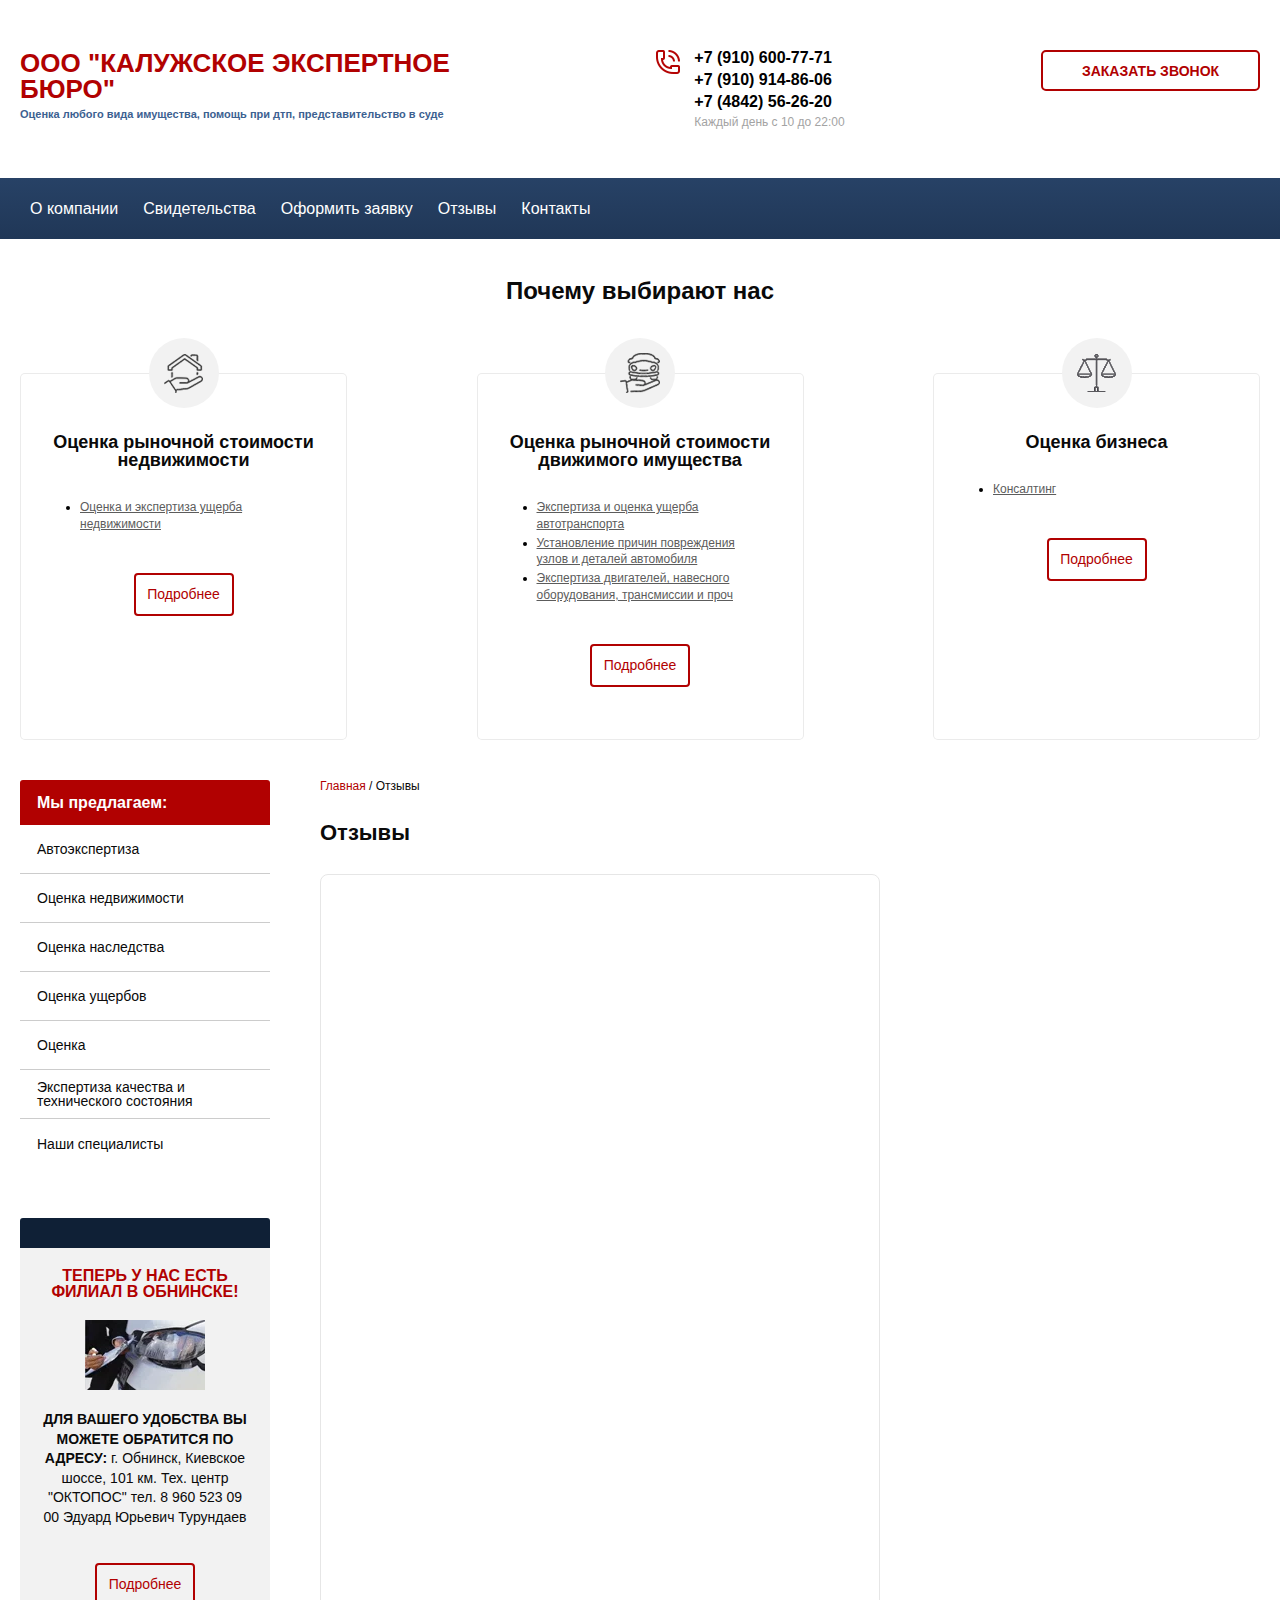
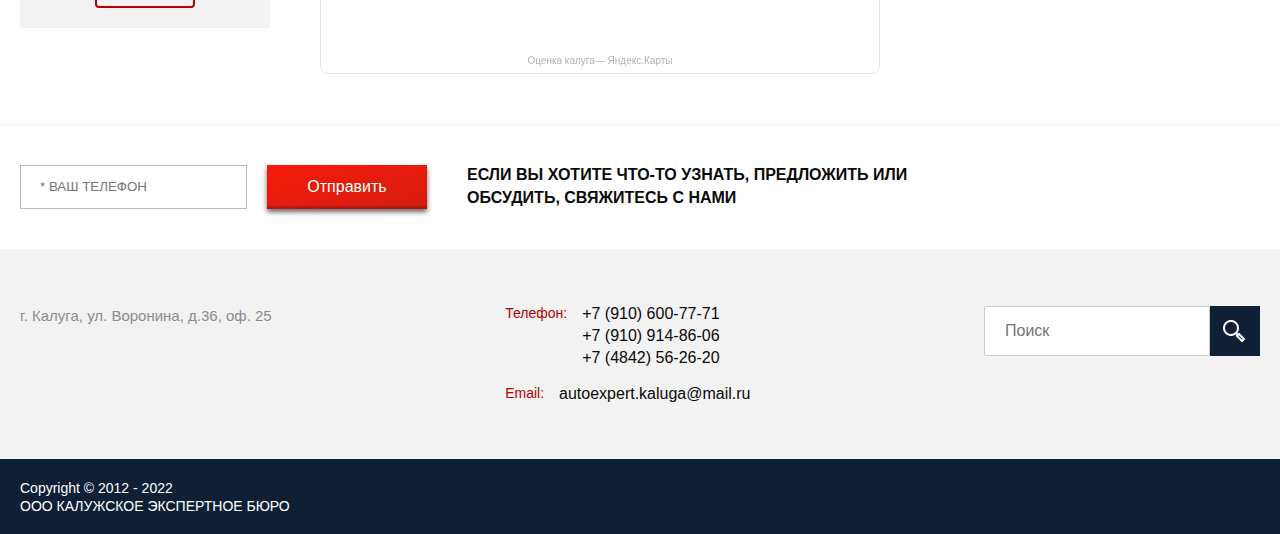
<file: review.html>
<!DOCTYPE html>
<html lang="en">
<head>
    <meta charset="UTF-8">
    <meta http-equiv="X-UA-Compatible" content="IE=edge">
    <meta name="viewport" content="width=device-width, initial-scale=1.0">
    <link rel="stylesheet" href="assets/vendor/accordeon-slider/css/accordion-slider.min.css">
    <link rel="stylesheet" href="assets/vendor/fancy-box/jquery.fancybox.min.css">
    <link rel="stylesheet" href="assets/css/style.css">
    <title>Независимая оценка имущества</title>
</head>
<body>
    <header class="header">
        <div class="header-main">
            <div class="box-container">
                <div class="header-wrapper">
                    <a href="/" class="header-wrapper__logo-link">
                        <div class="header-wrapper__logo">
                            <h2>ООО "Калужское экспертное бюро"</h2>
                            <p>Оценка любого вида имущества, помощь при дтп, представительство в суде</p>
                        </div>
                    </a>
    
                    <div class="phone-header-block">
                        <img src="assets/img/icons/phone-header.png" alt="">
                        <div class="phone-header-block-phones">
                            <a href="tel:+79106007771"><p>+7 (910) 600-77-71</p></a>
                            <a href="tel:+79109148606"><p>+7 (910) 914-86-06</p></a>
                            <a href="tel:+74842562620"><p>+7 (4842) 56-26-20</p></a>
                            <p class="graphic">Каждый день с 10 до 22:00</p>
                        </div>
                    </div>
    
                    <div class="header-btn-recall">
                        <p>Заказать звонок</p>
                    </div>
                </div>
            </div>
        </div>
        <nav class="header-menu">
            <div class="box-container">
                <ul>
                    <li><a href="#">О компании</a></li>
                    <li><a href="#">Свидетельства</a></li>
                    <li><a href="#">Оформить заявку</a></li>
                    <li><a href="#">Отзывы</a></li>
                    <li><a href="#">Контакты</a></li>
                </ul>
            </div>
        </nav>
    </header>

    <div class="page-wrapper">
        <div class="why-we">
            <div class="box-container">

                <h2 class="why-we__title">Почему выбирают нас</h2>
                
                <div class="why-we__wrapper">
                    
                    <div class="why-we-block">
                        <div class="why-we-block__img-title">
                            <img src="assets/img/icons/wh1.webp" alt="">
                        </div>
                        <div class="why-we-block__wrapper">
                            <h4 class="why-we-block__title">Оценка рыночной стоимости недвижимости</h4>
                            <ul>
                                <li><a href="#">Оценка и экспертиза ущерба недвижимости</a></li>
                            </ul>
                            <a href="#" class="why-we-block__btn-link">
                                <div class="why-we-block__btn">
                                    <p>Подробнее</p>
                                </div>
                            </a>
                        </div>
                    </div>

                    <div class="why-we-block">
                        <div class="why-we-block__img-title">
                            <img src="assets/img/icons/wh2.webp" alt="">
                        </div>
                        <div class="why-we-block__wrapper">
                            <h4 class="why-we-block__title">Оценка рыночной стоимости движимого имущества</h4>
                            <ul>
                                <li><a href="#">Экспертиза и оценка ущерба автотранспорта</a></li>
                                <li><a href="#">Установление причин повреждения узлов и деталей автомобиля</a></li>
                                <li><a href="#">Экспертиза двигателей, навесного оборудования, трансмиссии и проч</a></li>
                            </ul>
                            <a href="#" class="why-we-block__btn-link">
                                <div class="why-we-block__btn">
                                    <p>Подробнее</p>
                                </div>
                            </a>
                        </div>
                    </div>

                    <div class="why-we-block">
                        <div class="why-we-block__img-title">
                            <img src="assets/img/icons/wh3.webp" alt="">
                        </div>
                        <div class="why-we-block__wrapper">
                            <h4 class="why-we-block__title">Оценка бизнеса</h4>
                            <ul>
                                <li><a href="#">Консалтинг</a></li>
                            </ul>
                            <a href="#" class="why-we-block__btn-link">
                                <div class="why-we-block__btn">
                                    <p>Подробнее</p>
                                </div>
                            </a>
                        </div>
                    </div>

                </div>
            </div>
        </div>


        <div class="box-container">
            <div class="page-template">
                <div class="page-template__sidebar">
                    <aside class="page-template__sidebar-nav">
                        <div class="page-template__sidebar-nav-title">
                            <p>Мы предлагаем:</p>
                        </div>
                        <ul>
                            <li><a href="#">Автоэкспертиза</a></li>
                            <li><a href="#">Оценка недвижимости</a></li>
                            <li><a href="#">Оценка наследства</a></li>
                            <li><a href="#">Оценка ущербов</a></li>
                            <li><a href="#">Оценка</a></li>
                            <li><a href="#">Экспертиза качества и технического состояния</a></li>
                            <li><a href="#">Наши специалисты</a></li>
                        </ul>
                    </aside>
                    <div class="page-template__sidebar-banner">
                        <div class="page-template__sidebar-banner-headline"></div>
                        <div class="page-template__sidebar-banner-content">
                            <h4>ТЕПЕРЬ У НАС ЕСТЬ ФИЛИАЛ В ОБНИНСКЕ!</h4>
                            <img src="assets/img/banner-img.webp" alt="">
                            <p><b>ДЛЯ ВАШЕГО УДОБСТВА ВЫ МОЖЕТЕ ОБРАТИТСЯ ПО АДРЕСУ: </b>г. Обнинск, Киевское шоссе, 101 км. Тех. центр "ОКТОПОС" тел. 8 960 523 09 00 Эдуард Юрьевич Турундаев</p>
                            <a href="#" class="page-template__sidebar-banner-btn-link">
                                <div class="page-template__sidebar-banner-btn">
                                    <p>Подробнее</p>
                                </div>
                            </a>
                        </div>
                    </div>
                </div>
                <div class="page-template-content">
                    <div class="page-template__breadcrumbps">
                        <ul>
                            <li><a href="/">Главная</a>&nbsp;/&nbsp;</li>
                            <li class="last-crumb">Отзывы</li>
                        </ul>
                    </div>
                    <h1 class="page-template__title">Отзывы</h1>

                    <div class="page-template__content-container">
                        <div style="width:560px;height:800px;overflow:hidden;position:relative;"><iframe style="width:100%;height:100%;border:1px solid #e6e6e6;border-radius:8px;box-sizing:border-box" src="https://yandex.ru/maps-reviews-widget/109640249031?comments"></iframe>
                            <a href="https://yandex.ru/maps/org/kaluzhskoye_ekspertnoye_byuro/109640249031" target="_blank" style="box-sizing:border-box;text-decoration:none;color:#b3b3b3;font-size:10px;font-family:YS Text,sans-serif;padding:0 20px;position:absolute;bottom:8px;width:100%;text-align:center;left:0">Оценка калуга— Яндекс.Карты</a>
                        </div>
                    </div>
                </div>
            </div>
        </div>
    </div>


    <footer class="footer">
        <div class="recall-footer">
            <div class="box-container">
                <div class="recall-footer__wrapper">
                    <div class="recall-footer__input-block">
                        <input type="text" id="recall-phone" placeholder="* ВАШ ТЕЛЕФОН">
                        <div class="recall-footer__btn">
                            <p>Отправить</p>
                        </div>
                    </div>
        
                    <div class="recall-footer__text">
                        <p>ЕСЛИ ВЫ ХОТИТЕ ЧТО-ТО УЗНАТЬ, ПРЕДЛОЖИТЬ ИЛИ ОБСУДИТЬ, СВЯЖИТЕСЬ С НАМИ</p>
                    </div>
                </div>
            </div>
        </div>

        <div class="footer-contacts">
            <div class="box-container">
                <div class="footer-contacts__wrapper">
                    <div class="footer-contacts__column">
                        <p class="footer-contacts__column-address">г. Калуга, ул. Воронина, д.36, оф. 25</p>
                    </div>
        
                    <div class="footer-contacts__column">
                        <div class="footer-contacts__column-phones-mail-block">
                            <p class="footer-contacts__column-phones-mail-title">Телефон:</p>
                            <div class="footer-contacts__column-phones-mail">
                                <a href="tel:+79106007771"><p>+7 (910) 600-77-71</p></a>
                                <a href="tel:+79109148606"><p>+7 (910) 914-86-06</p></a>
                                <a href="tel:+74842562620"><p>+7 (4842) 56-26-20</p></a>
                            </div>
                        </div>
        
                        <div class="footer-contacts__column-phones-mail-block">
                            <p class="footer-contacts__column-phones-mail-title">Email:</p>
                            <div class="footer-contacts__column-phones-mail">
                                <a href="mailto:autoexpert.kaluga@mail.ru">autoexpert.kaluga@mail.ru</a>
                            </div>
                        </div>
                    </div>
        
                    <div class="footer-contacts__column">
                        <div class="footer-contacts__column-search">
                            <input type="text" name="" id="" placeholder="Поиск">
                            <div class="search-btn">
                                <img src="assets/img/icons/search.png" alt="">
                            </div>
                        </div>
                    </div>
                </div>
            </div>
            
        </div>

        <div class="footer-copyright">
            <div class="box-container">
                <p>Copyright © 2012 - 2022</p>
                <p>ООО КАЛУЖСКОЕ ЭКСПЕРТНОЕ БЮРО</p>
            </div>
        </div>
    </footer>


    <div class="recall-wrapper">
        <div class="recall-wrapper__block">
            <div class="recall-window">
                <div class="close-block">
                    <img src="assets/img/icons/cross.svg" alt="">
                </div>
                <div class="recall-window-input">
                    <label for="recall-window-phone">Ваше имя или название организации</label>
                    <input type="text" id="recall-window-phone" placeholder="Как к вам обращаться">
                </div>

                <div class="recall-window-input">
                    <label for="recall-window-time">Ваш телефон</label>
                    <input type="text" id="recall-window-time" placeholder="Номер телефона">
                </div>

                <div class="recall-window-input">
                    <label for="recall-window-question">Текст заявки</label>
                    <textarea id="recall-window-question" placeholder="Текст заявки"></textarea>
                </div>

                <div class="recall-window-agree">
                    <input type="checkbox" name="" id="" checked>
                    <p>Согласен(а) на обработку <a href="#">моих данных</a></p>
                </div>

                <div class="recall-window-btn">
                    <p>Жду звонка</p>
                </div>
            </div>
        </div>
    </div>

    <script src="https://yastatic.net/jquery/3.3.1/jquery.min.js"></script>
    <script src="assets/vendor/accordeon-slider/js/jquery.accordionSlider.min.js"></script>
    <script src="assets/vendor/input-mask/jquery.inputmask.min.js"></script>
    <script src="assets/vendor/fancy-box/jquery.fancybox.min.js"></script>
    <script src="assets/js/main.js"></script>
</body>
</html>
</file>
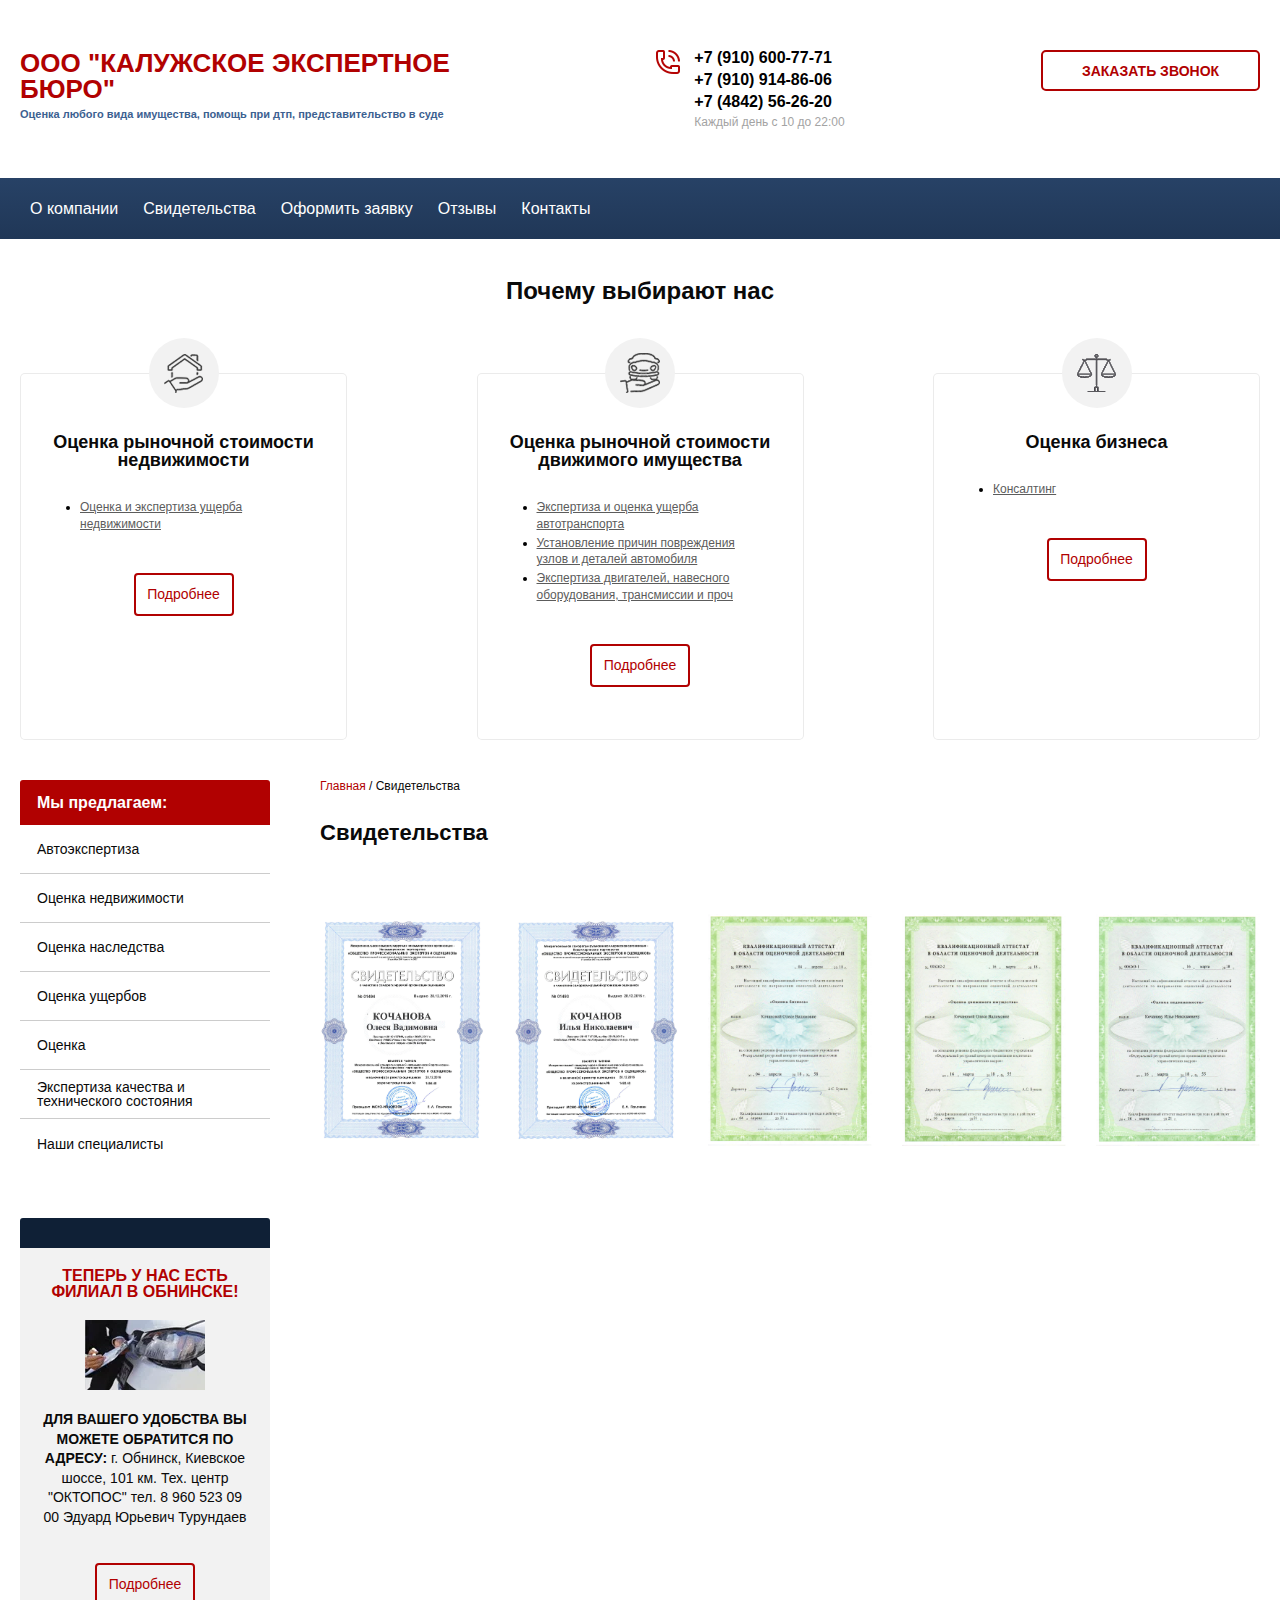
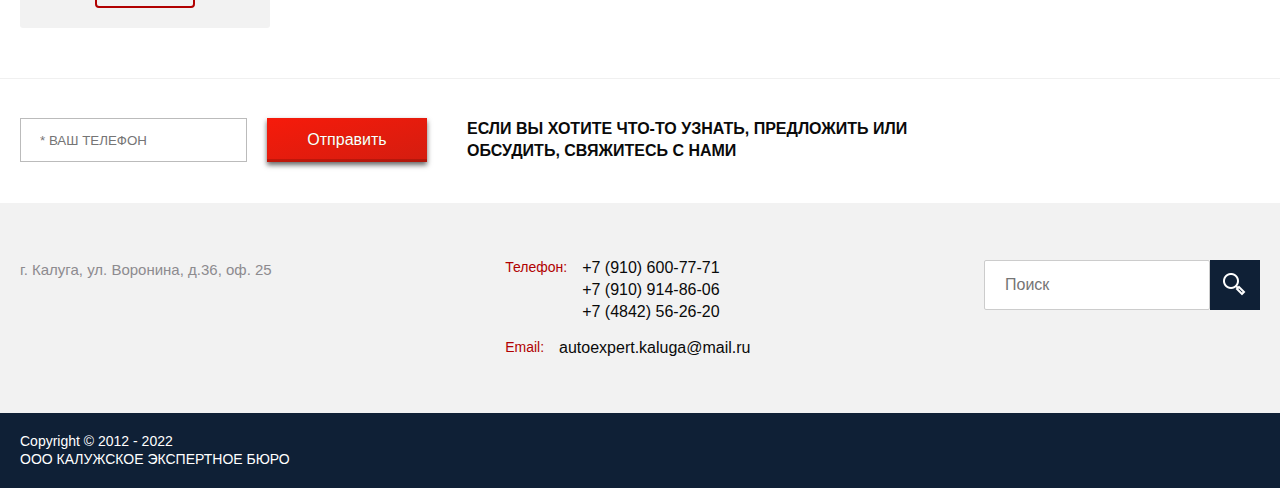
<file: sertificates.html>
<!DOCTYPE html>
<html lang="en">
<head>
    <meta charset="UTF-8">
    <meta http-equiv="X-UA-Compatible" content="IE=edge">
    <meta name="viewport" content="width=device-width, initial-scale=1.0">
    <link rel="stylesheet" href="assets/vendor/accordeon-slider/css/accordion-slider.min.css">
    <link rel="stylesheet" href="assets/vendor/fancy-box/jquery.fancybox.min.css">
    <link rel="stylesheet" href="assets/css/style.css">
    <title>Независимая оценка имущества</title>
</head>
<body>
    <header class="header">
        <div class="header-main">
            <div class="box-container">
                <div class="header-wrapper">
                    <a href="/" class="header-wrapper__logo-link">
                        <div class="header-wrapper__logo">
                            <h2>ООО "Калужское экспертное бюро"</h2>
                            <p>Оценка любого вида имущества, помощь при дтп, представительство в суде</p>
                        </div>
                    </a>
    
                    <div class="phone-header-block">
                        <img src="assets/img/icons/phone-header.png" alt="">
                        <div class="phone-header-block-phones">
                            <a href="tel:+79106007771"><p>+7 (910) 600-77-71</p></a>
                            <a href="tel:+79109148606"><p>+7 (910) 914-86-06</p></a>
                            <a href="tel:+74842562620"><p>+7 (4842) 56-26-20</p></a>
                            <p class="graphic">Каждый день с 10 до 22:00</p>
                        </div>
                    </div>
    
                    <div class="header-btn-recall">
                        <p>Заказать звонок</p>
                    </div>
                </div>
            </div>
        </div>
        <nav class="header-menu">
            <div class="box-container">
                <ul>
                    <li><a href="#">О компании</a></li>
                    <li><a href="#">Свидетельства</a></li>
                    <li><a href="#">Оформить заявку</a></li>
                    <li><a href="#">Отзывы</a></li>
                    <li><a href="#">Контакты</a></li>
                </ul>
            </div>
        </nav>
    </header>

    <div class="page-wrapper">
        <div class="why-we">
            <div class="box-container">

                <h2 class="why-we__title">Почему выбирают нас</h2>
                
                <div class="why-we__wrapper">
                    
                    <div class="why-we-block">
                        <div class="why-we-block__img-title">
                            <img src="assets/img/icons/wh1.webp" alt="">
                        </div>
                        <div class="why-we-block__wrapper">
                            <h4 class="why-we-block__title">Оценка рыночной стоимости недвижимости</h4>
                            <ul>
                                <li><a href="#">Оценка и экспертиза ущерба недвижимости</a></li>
                            </ul>
                            <a href="#" class="why-we-block__btn-link">
                                <div class="why-we-block__btn">
                                    <p>Подробнее</p>
                                </div>
                            </a>
                        </div>
                    </div>

                    <div class="why-we-block">
                        <div class="why-we-block__img-title">
                            <img src="assets/img/icons/wh2.webp" alt="">
                        </div>
                        <div class="why-we-block__wrapper">
                            <h4 class="why-we-block__title">Оценка рыночной стоимости движимого имущества</h4>
                            <ul>
                                <li><a href="#">Экспертиза и оценка ущерба автотранспорта</a></li>
                                <li><a href="#">Установление причин повреждения узлов и деталей автомобиля</a></li>
                                <li><a href="#">Экспертиза двигателей, навесного оборудования, трансмиссии и проч</a></li>
                            </ul>
                            <a href="#" class="why-we-block__btn-link">
                                <div class="why-we-block__btn">
                                    <p>Подробнее</p>
                                </div>
                            </a>
                        </div>
                    </div>

                    <div class="why-we-block">
                        <div class="why-we-block__img-title">
                            <img src="assets/img/icons/wh3.webp" alt="">
                        </div>
                        <div class="why-we-block__wrapper">
                            <h4 class="why-we-block__title">Оценка бизнеса</h4>
                            <ul>
                                <li><a href="#">Консалтинг</a></li>
                            </ul>
                            <a href="#" class="why-we-block__btn-link">
                                <div class="why-we-block__btn">
                                    <p>Подробнее</p>
                                </div>
                            </a>
                        </div>
                    </div>

                </div>
            </div>
        </div>


        <div class="box-container">
            <div class="page-template">
                <div class="page-template__sidebar">
                    <aside class="page-template__sidebar-nav">
                        <div class="page-template__sidebar-nav-title">
                            <p>Мы предлагаем:</p>
                        </div>
                        <ul>
                            <li><a href="#">Автоэкспертиза</a></li>
                            <li><a href="#">Оценка недвижимости</a></li>
                            <li><a href="#">Оценка наследства</a></li>
                            <li><a href="#">Оценка ущербов</a></li>
                            <li><a href="#">Оценка</a></li>
                            <li><a href="#">Экспертиза качества и технического состояния</a></li>
                            <li><a href="#">Наши специалисты</a></li>
                        </ul>
                    </aside>
                    <div class="page-template__sidebar-banner">
                        <div class="page-template__sidebar-banner-headline"></div>
                        <div class="page-template__sidebar-banner-content">
                            <h4>ТЕПЕРЬ У НАС ЕСТЬ ФИЛИАЛ В ОБНИНСКЕ!</h4>
                            <img src="assets/img/banner-img.webp" alt="">
                            <p><b>ДЛЯ ВАШЕГО УДОБСТВА ВЫ МОЖЕТЕ ОБРАТИТСЯ ПО АДРЕСУ: </b>г. Обнинск, Киевское шоссе, 101 км. Тех. центр "ОКТОПОС" тел. 8 960 523 09 00 Эдуард Юрьевич Турундаев</p>
                            <a href="#" class="page-template__sidebar-banner-btn-link">
                                <div class="page-template__sidebar-banner-btn">
                                    <p>Подробнее</p>
                                </div>
                            </a>
                        </div>
                    </div>
                </div>
                <div class="page-template-content">
                    <div class="page-template__breadcrumbps">
                        <ul>
                            <li><a href="#">Главная</a>&nbsp;/&nbsp;</li>
                            <li class="last-crumb">Свидетельства</li>
                        </ul>
                    </div>
                    <h1 class="page-template__title">Свидетельства</h1>

                    <div class="page-template__content-container">
                        <div class="sertificates-block">
                            <div class="sertificates-block__wrapper">
                                <a data-fancybox="gallery" href="assets/img/sertificates/sert1.webp">
                                    <img src="assets/img/sertificates/sert1.webp" alt="">
                                </a>
            
                                <a data-fancybox="gallery" href="assets/img/sertificates/sert2.webp">
                                    <img src="assets/img/sertificates/sert2.webp" alt="">
                                </a>
            
                                <a data-fancybox="gallery" href="assets/img/sertificates/sert3.webp">
                                    <img src="assets/img/sertificates/sert3.webp" alt="">
                                </a>
            
                                <a data-fancybox="gallery" href="assets/img/sertificates/sert4.webp">
                                    <img src="assets/img/sertificates/sert4.webp" alt="">
                                </a>
            
                                <a data-fancybox="gallery" href="assets/img/sertificates/sert5.webp">
                                    <img src="assets/img/sertificates/sert5.webp" alt="">
                                </a>
                            </div>
                        </div>
                    </div>
                </div>
            </div>
        </div>
    </div>


    <footer class="footer">
        <div class="recall-footer">
            <div class="box-container">
                <div class="recall-footer__wrapper">
                    <div class="recall-footer__input-block">
                        <input type="text" id="recall-phone" placeholder="* ВАШ ТЕЛЕФОН">
                        <div class="recall-footer__btn">
                            <p>Отправить</p>
                        </div>
                    </div>
        
                    <div class="recall-footer__text">
                        <p>ЕСЛИ ВЫ ХОТИТЕ ЧТО-ТО УЗНАТЬ, ПРЕДЛОЖИТЬ ИЛИ ОБСУДИТЬ, СВЯЖИТЕСЬ С НАМИ</p>
                    </div>
                </div>
            </div>
        </div>

        <div class="footer-contacts">
            <div class="box-container">
                <div class="footer-contacts__wrapper">
                    <div class="footer-contacts__column">
                        <p class="footer-contacts__column-address">г. Калуга, ул. Воронина, д.36, оф. 25</p>
                    </div>
        
                    <div class="footer-contacts__column">
                        <div class="footer-contacts__column-phones-mail-block">
                            <p class="footer-contacts__column-phones-mail-title">Телефон:</p>
                            <div class="footer-contacts__column-phones-mail">
                                <a href="tel:+79106007771"><p>+7 (910) 600-77-71</p></a>
                                <a href="tel:+79109148606"><p>+7 (910) 914-86-06</p></a>
                                <a href="tel:+74842562620"><p>+7 (4842) 56-26-20</p></a>
                            </div>
                        </div>
        
                        <div class="footer-contacts__column-phones-mail-block">
                            <p class="footer-contacts__column-phones-mail-title">Email:</p>
                            <div class="footer-contacts__column-phones-mail">
                                <a href="mailto:autoexpert.kaluga@mail.ru">autoexpert.kaluga@mail.ru</a>
                            </div>
                        </div>
                    </div>
        
                    <div class="footer-contacts__column">
                        <div class="footer-contacts__column-search">
                            <input type="text" name="" id="" placeholder="Поиск">
                            <div class="search-btn">
                                <img src="assets/img/icons/search.png" alt="">
                            </div>
                        </div>
                    </div>
                </div>
            </div>
            
        </div>

        <div class="footer-copyright">
            <div class="box-container">
                <p>Copyright © 2012 - 2022</p>
                <p>ООО КАЛУЖСКОЕ ЭКСПЕРТНОЕ БЮРО</p>
            </div>
        </div>
    </footer>

    <div class="recall-wrapper">
        <div class="recall-wrapper__block">
            <div class="recall-window">
                <div class="close-block">
                    <img src="assets/img/icons/cross.svg" alt="">
                </div>
                <div class="recall-window-input">
                    <label for="recall-window-phone">Ваше имя или название организации</label>
                    <input type="text" id="recall-window-phone" placeholder="Как к вам обращаться">
                </div>

                <div class="recall-window-input">
                    <label for="recall-window-time">Ваш телефон</label>
                    <input type="text" id="recall-window-time" placeholder="Номер телефона">
                </div>

                <div class="recall-window-input">
                    <label for="recall-window-question">Текст заявки</label>
                    <textarea id="recall-window-question" placeholder="Текст заявки"></textarea>
                </div>

                <div class="recall-window-agree">
                    <input type="checkbox" name="" id="" checked>
                    <p>Согласен(а) на обработку <a href="#">моих данных</a></p>
                </div>

                <div class="recall-window-btn">
                    <p>Жду звонка</p>
                </div>
            </div>
        </div>
    </div>

    <script src="https://yastatic.net/jquery/3.3.1/jquery.min.js"></script>
    <script src="assets/vendor/accordeon-slider/js/jquery.accordionSlider.min.js"></script>
    <script src="assets/vendor/input-mask/jquery.inputmask.min.js"></script>
    <script src="assets/vendor/fancy-box/jquery.fancybox.min.js"></script>
    <script src="assets/js/main.js"></script>
</body>
</html>
</file>
<file: assets/css/style.css>
html, body, div, span, applet, object, iframe,
h1, h2, h3, h4, h5, h6, p, blockquote, pre,
a, abbr, acronym, address, big, cite, code,
del, dfn, em, img, ins, kbd, q, s, samp,
small, strike, strong, sub, sup, tt, var,
b, u, i, center,
dl, dt, dd, ol, ul, li,
fieldset, form, label, legend,
table, caption, tbody, tfoot, thead, tr, th, td,
article, aside, canvas, details, embed,
figure, figcaption, footer, header, hgroup,
menu, nav, output, ruby, section, summary,
time, mark, audio, video {
  margin: 0;
  padding: 0;
  border: 0;
  font-size: 100%;
  font: inherit;
  vertical-align: baseline;
}

article, aside, details, figcaption, figure,
footer, header, hgroup, menu, nav, section {
  display: block;
}

html {
  height: 100%;
}

body {
  line-height: 1;
}

ol, ul {
  list-style: none;
}

blockquote, q {
  quotes: none;
}

blockquote:before, blockquote:after,
q:before, q:after {
  content: '';
  content: none;
}

table {
  border-collapse: collapse;
  border-spacing: 0;
}

* {
  margin: 0;
  padding: 0;
  -webkit-box-sizing: border-box;
          box-sizing: border-box;
  outline: none;
}

body {
  font-family: sans-serif;
}

.box-container {
  width: 1240px;
  margin: auto;
}

.as-panel-wrapper {
  position: relative;
}

.title-block {
  position: absolute;
  top: 0;
  left: 0;
  width: 100%;
  background: rgba(0, 0, 0, 0.3);
  height: 80px;
  display: none;
}

.title-block .title-block-wrapper {
  position: absolute;
  left: 0;
  top: 0;
  width: 100%;
  height: 100%;
  display: -webkit-box;
  display: -ms-flexbox;
  display: flex;
  -webkit-box-align: center;
      -ms-flex-align: center;
          align-items: center;
  padding: 0 20px;
}

.title-block .title-block-wrapper a {
  text-decoration: none;
  color: #fff;
}

.header {
  width: 100%;
}

.header .header-wrapper {
  display: -webkit-box;
  display: -ms-flexbox;
  display: flex;
  -webkit-box-pack: justify;
      -ms-flex-pack: justify;
          justify-content: space-between;
  -webkit-box-align: start;
      -ms-flex-align: start;
          align-items: flex-start;
  padding: 50px 0;
}

.header-wrapper__logo-link {
  text-decoration: none;
}

.header-wrapper__logo {
  width: 440px;
}

.header-wrapper__logo h2 {
  color: #b10101;
  text-transform: uppercase;
  font-size: 26px;
  font-weight: 700;
}

.header-wrapper__logo p {
  color: #3c6191;
  font-size: 11px;
  font-weight: 700;
  margin-top: 7px;
}

.phone-header-block {
  display: -webkit-box;
  display: -ms-flexbox;
  display: flex;
  -webkit-box-align: start;
      -ms-flex-align: start;
          align-items: flex-start;
}

.phone-header-block .phone-header-block-phones {
  margin-left: 14px;
}

.phone-header-block .phone-header-block-phones a {
  text-decoration: none;
  color: #000;
  font-weight: 700;
  display: -webkit-box;
  display: -ms-flexbox;
  display: flex;
}

.phone-header-block .phone-header-block-phones a p {
  font-size: 16px;
}

.phone-header-block .phone-header-block-phones a + a {
  margin-top: 6px;
}

.phone-header-block .phone-header-block-phones .graphic {
  color: #a3a3a3;
  font-size: 12px;
  margin-top: 6px;
}

.header-btn-recall {
  width: 219px;
  height: 41px;
  display: -webkit-box;
  display: -ms-flexbox;
  display: flex;
  -webkit-box-align: center;
      -ms-flex-align: center;
          align-items: center;
  -webkit-box-pack: center;
      -ms-flex-pack: center;
          justify-content: center;
  text-transform: uppercase;
  border: 2px solid #b10101;
  cursor: pointer;
  -webkit-transition: 0.3s all ease;
  transition: 0.3s all ease;
  border-radius: 5px;
  background: #fff;
}

.header-btn-recall p {
  font-size: 14px;
  color: #b10101;
  font-weight: 700;
}

.header-btn-recall:hover {
  background: #b10101;
}

.header-btn-recall:hover p {
  color: #fff;
}

.header-menu {
  height: 61px;
  background: repeating-linear-gradient(to bottom, rgba(60, 97, 145, 0.26) 0%, rgba(32, 55, 87, 0.26) 100%) #203757;
  display: -webkit-box;
  display: -ms-flexbox;
  display: flex;
  -webkit-box-align: center;
      -ms-flex-align: center;
          align-items: center;
}

.header-menu ul {
  display: -webkit-box;
  display: -ms-flexbox;
  display: flex;
  -webkit-box-align: center;
      -ms-flex-align: center;
          align-items: center;
  list-style: none;
}

.header-menu ul li {
  height: 57px;
  padding: 0 10px;
  -webkit-transition: 0.3s all ease;
  transition: 0.3s all ease;
  background: none;
  border-radius: 4px;
  display: -webkit-box;
  display: -ms-flexbox;
  display: flex;
  -webkit-box-align: center;
      -ms-flex-align: center;
          align-items: center;
  -webkit-box-pack: center;
      -ms-flex-pack: center;
          justify-content: center;
}

.header-menu ul li:hover {
  background: #b10101;
}

.header-menu ul li a {
  text-decoration: none;
  color: #fff;
}

.header-menu ul li + li {
  margin-left: 5px;
}

.main-slider {
  width: 100%;
  padding: 20px 0 40px;
  background: #f2f2f2;
}

.slider-title {
  text-align: center;
  font-size: 18px;
  text-transform: uppercase;
  font-weight: 700;
  color: #b10101;
  margin-bottom: 20px;
}

.why-we {
  width: 100%;
  padding: 40px 0 40px;
}

.why-we .why-we__title {
  text-align: center;
  color: #0a0a0a;
  font-size: 24px;
  font-weight: 700;
  margin-bottom: 70px;
}

.why-we .why-we__wrapper {
  display: -webkit-box;
  display: -ms-flexbox;
  display: flex;
  -webkit-box-align: start;
      -ms-flex-align: start;
          align-items: flex-start;
  -webkit-box-pack: justify;
      -ms-flex-pack: justify;
          justify-content: space-between;
}

.why-we .why-we__wrapper .why-we-block {
  position: relative;
}

.why-we .why-we__wrapper .why-we-block .why-we-block__img-title {
  position: absolute;
  top: -35px;
  left: calc(327px/2 - 35px);
  width: 70px;
  height: 70px;
  display: -webkit-box;
  display: -ms-flexbox;
  display: flex;
  -webkit-box-align: center;
      -ms-flex-align: center;
          align-items: center;
  -webkit-box-pack: center;
      -ms-flex-pack: center;
          justify-content: center;
  border-radius: 50%;
  background-color: #f2f2f2;
}

.why-we .why-we__wrapper .why-we-block .why-we-block__wrapper {
  width: 327px;
  height: 367px;
  -webkit-box-shadow: inset 0px 0px 0px 1px #ebebeb;
          box-shadow: inset 0px 0px 0px 1px #ebebeb;
  border-radius: 5px;
  padding: 40px 20px;
  display: -webkit-box;
  display: -ms-flexbox;
  display: flex;
  -webkit-box-align: center;
      -ms-flex-align: center;
          align-items: center;
  -webkit-box-orient: vertical;
  -webkit-box-direction: normal;
      -ms-flex-direction: column;
          flex-direction: column;
}

.why-we .why-we__wrapper .why-we-block .why-we-block__wrapper .why-we-block__title {
  color: #0a0a0a;
  text-align: center;
  font-size: 18px;
  font-weight: 700;
  margin-top: 20px;
}

.why-we .why-we__wrapper .why-we-block .why-we-block__wrapper ul {
  margin-top: 30px;
  list-style: disc outside;
  padding: 0 40px;
  width: 100%;
}

.why-we .why-we__wrapper .why-we-block .why-we-block__wrapper ul li {
  font-size: 12px;
  line-height: 140%;
}

.why-we .why-we__wrapper .why-we-block .why-we-block__wrapper ul li a {
  color: #5c5c5c;
}

.why-we .why-we__wrapper .why-we-block .why-we-block__wrapper ul li + li {
  margin-top: 2px;
}

.why-we .why-we__wrapper .why-we-block .why-we-block__btn-link {
  display: -webkit-box;
  display: -ms-flexbox;
  display: flex;
  text-decoration: none;
  margin-top: 40px;
}

.why-we .why-we__wrapper .why-we-block .why-we-block__btn-link .why-we-block__btn {
  width: 100px;
  height: 43px;
  border: 2px solid #b10101;
  display: -webkit-box;
  display: -ms-flexbox;
  display: flex;
  -webkit-box-align: center;
      -ms-flex-align: center;
          align-items: center;
  -webkit-box-pack: center;
      -ms-flex-pack: center;
          justify-content: center;
  background: #fff;
  cursor: pointer;
  -webkit-transition: 0.3s all ease;
  transition: 0.3s all ease;
  border-radius: 4px;
}

.why-we .why-we__wrapper .why-we-block .why-we-block__btn-link .why-we-block__btn:hover {
  background: #b10101;
}

.why-we .why-we__wrapper .why-we-block .why-we-block__btn-link .why-we-block__btn:hover p {
  color: #fff;
}

.why-we .why-we__wrapper .why-we-block .why-we-block__btn-link .why-we-block__btn p {
  color: #b10101;
  font-size: 14px;
}

.page-text {
  margin-top: 50px;
}

.page-text .page-text__title {
  color: #0a0a0a;
  font-size: 26px;
  font-weight: 700;
}

.page-text .page-text__block {
  margin-top: 30px;
  color: #0a0a0a;
}

.page-text .page-text__block .page-text__block-paragraph {
  margin-top: 20px;
  font-size: 16px;
  line-height: 150%;
}

.page-text .page-text__block .page-text__block-paragraph + .page-text__block-checked {
  margin-top: 20px;
}

.page-text .page-text__block .page-text__block-checked {
  display: -webkit-box;
  display: -ms-flexbox;
  display: flex;
  -webkit-box-align: center;
      -ms-flex-align: center;
          align-items: center;
}

.page-text .page-text__block .page-text__block-checked p {
  margin-left: 15px;
}

.page-text__btn-link {
  display: -webkit-box;
  display: -ms-flexbox;
  display: flex;
  text-decoration: none;
  margin-top: 40px;
}

.page-text__btn-link .page-text__btn {
  display: -webkit-box;
  display: -ms-flexbox;
  display: flex;
  -webkit-box-align: center;
      -ms-flex-align: center;
          align-items: center;
  -webkit-box-pack: center;
      -ms-flex-pack: center;
          justify-content: center;
  width: 100px;
  height: 42px;
  border: 2px solid #b10101;
  border-radius: 4px;
  cursor: pointer;
  -webkit-transition: 0.3s all ease;
  transition: 0.3s all ease;
  background: #fff;
}

.page-text__btn-link .page-text__btn:hover {
  background: #b10101;
}

.page-text__btn-link .page-text__btn:hover p {
  color: #fff;
}

.page-text__btn-link .page-text__btn p {
  font-size: 14px;
  color: #b10101;
}

.ocenka-section {
  margin-top: 50px;
  padding-top: 50px;
  -webkit-box-shadow: inset 0px 1px 0px rgba(92, 92, 92, 0.09);
          box-shadow: inset 0px 1px 0px rgba(92, 92, 92, 0.09);
}

.ocenka-section .ocenka-section__wrapper {
  display: -webkit-box;
  display: -ms-flexbox;
  display: flex;
  -webkit-box-align: start;
      -ms-flex-align: start;
          align-items: flex-start;
}

.ocenka-section .ocenka-section__wrapper .ocenka-section-text {
  margin-right: 80px;
  color: #0a0a0a;
}

.ocenka-section .ocenka-section__wrapper .ocenka-section-text .ocenka-section-text__title {
  font-size: 26px;
  font-weight: 700;
  margin-bottom: 30px;
}

.ocenka-section .ocenka-section__wrapper .ocenka-section-text .ocenka-section-text__paragraph {
  margin-top: 20px;
  font-weight: 700;
}

.ocenka-section .ocenka-section__wrapper .ocenka-section-text ul {
  margin-top: 30px;
  list-style: disc outside;
  padding-left: 20px;
}

.ocenka-section .ocenka-section__wrapper .ocenka-section-text ul li {
  margin-top: 20px;
  font-weight: 700;
}

.footer {
  margin-top: 50px;
  -webkit-box-shadow: inset 0px 1px 0px rgba(92, 92, 92, 0.09);
          box-shadow: inset 0px 1px 0px rgba(92, 92, 92, 0.09);
}

.footer .recall-footer {
  width: 100%;
  height: 125px;
  display: -webkit-box;
  display: -ms-flexbox;
  display: flex;
  -webkit-box-align: center;
      -ms-flex-align: center;
          align-items: center;
}

.footer .recall-footer .recall-footer__wrapper {
  display: -webkit-box;
  display: -ms-flexbox;
  display: flex;
  -webkit-box-align: center;
      -ms-flex-align: center;
          align-items: center;
}

.footer .recall-footer .recall-footer__wrapper .recall-footer__input-block {
  display: -webkit-box;
  display: -ms-flexbox;
  display: flex;
  -webkit-box-align: center;
      -ms-flex-align: center;
          align-items: center;
}

.footer .recall-footer .recall-footer__wrapper .recall-footer__input-block input {
  padding: 0 19px;
  border: 1px solid #bbbbbb;
  width: 227px;
  height: 44px;
}

.footer .recall-footer .recall-footer__wrapper .recall-footer__input-block .recall-footer__btn {
  width: 160px;
  height: 44px;
  display: -webkit-box;
  display: -ms-flexbox;
  display: flex;
  -webkit-box-align: center;
      -ms-flex-align: center;
          align-items: center;
  -webkit-box-pack: center;
      -ms-flex-pack: center;
          justify-content: center;
  cursor: pointer;
  background: repeating-linear-gradient(to bottom right, rgba(255, 17, 0, 0.62) 0%, rgba(199, 21, 8, 0.62) 100%) #e82a1c;
  -webkit-box-shadow: inset 0px -3px 0px rgba(0, 0, 0, 0.16), 0px 3px 5px rgba(8, 8, 8, 0.62);
          box-shadow: inset 0px -3px 0px rgba(0, 0, 0, 0.16), 0px 3px 5px rgba(8, 8, 8, 0.62);
  -webkit-transition: 0.3s all ease;
  transition: 0.3s all ease;
  text-shadow: 0px 0px 1px #a13a02;
  margin-left: 20px;
}

.footer .recall-footer .recall-footer__wrapper .recall-footer__input-block .recall-footer__btn p {
  color: #fff;
}

.footer .recall-footer .recall-footer__wrapper .recall-footer__input-block .recall-footer__btn:hover {
  background: repeating-linear-gradient(to bottom right, rgba(255, 17, 0, 0.55) 0%, rgba(133, 9, 0, 0.55) 100%) #e82a1c;
}

.footer .recall-footer .recall-footer__wrapper .recall-footer__text {
  text-transform: uppercase;
  font-size: 16px;
  line-height: 140%;
  color: #0a0a0a;
  font-weight: 700;
  width: 450px;
  margin-left: 40px;
}

.footer .footer-contacts {
  width: 100%;
  height: 210px;
  display: -webkit-box;
  display: -ms-flexbox;
  display: flex;
  -webkit-box-align: center;
      -ms-flex-align: center;
          align-items: center;
  background: #f2f2f2;
}

.footer .footer-contacts .footer-contacts__wrapper {
  display: -webkit-box;
  display: -ms-flexbox;
  display: flex;
  -webkit-box-align: start;
      -ms-flex-align: start;
          align-items: flex-start;
  -webkit-box-pack: justify;
      -ms-flex-pack: justify;
          justify-content: space-between;
}

.footer .footer-contacts .footer-contacts__wrapper .footer-contacts__column {
  display: -webkit-box;
  display: -ms-flexbox;
  display: flex;
  -webkit-box-align: start;
      -ms-flex-align: start;
          align-items: flex-start;
  -webkit-box-orient: vertical;
  -webkit-box-direction: normal;
      -ms-flex-direction: column;
          flex-direction: column;
}

.footer .footer-contacts .footer-contacts__wrapper .footer-contacts__column .footer-contacts__column-address {
  color: #8d8b8f;
  font-size: 15px;
  line-height: 130%;
}

.footer .footer-contacts .footer-contacts__wrapper .footer-contacts__column .footer-contacts__column-phones-mail-block {
  display: -webkit-box;
  display: -ms-flexbox;
  display: flex;
  -webkit-box-align: start;
      -ms-flex-align: start;
          align-items: flex-start;
}

.footer .footer-contacts .footer-contacts__wrapper .footer-contacts__column .footer-contacts__column-phones-mail-block .footer-contacts__column-phones-mail-title {
  color: #b10101;
  font-size: 14px;
}

.footer .footer-contacts .footer-contacts__wrapper .footer-contacts__column .footer-contacts__column-phones-mail-block .footer-contacts__column-phones-mail {
  margin-left: 15px;
  font-size: 16px;
}

.footer .footer-contacts .footer-contacts__wrapper .footer-contacts__column .footer-contacts__column-phones-mail-block .footer-contacts__column-phones-mail a {
  text-decoration: none;
  color: #0a0a0a;
  display: -webkit-box;
  display: -ms-flexbox;
  display: flex;
}

.footer .footer-contacts .footer-contacts__wrapper .footer-contacts__column .footer-contacts__column-phones-mail-block .footer-contacts__column-phones-mail a + a {
  margin-top: 6px;
}

.footer .footer-contacts .footer-contacts__wrapper .footer-contacts__column .footer-contacts__column-phones-mail-block + .footer-contacts__column-phones-mail-block {
  margin-top: 20px;
}

.footer .footer-contacts .footer-contacts__wrapper .footer-contacts__column .footer-contacts__column-search {
  display: -webkit-box;
  display: -ms-flexbox;
  display: flex;
  -webkit-box-align: center;
      -ms-flex-align: center;
          align-items: center;
}

.footer .footer-contacts .footer-contacts__wrapper .footer-contacts__column .footer-contacts__column-search input {
  width: 226px;
  height: 50px;
  color: #696969;
  padding: 0 20px;
  background: rgba(255, 255, 255, 0.94);
  border: 1px solid #ccc;
  border-radius: 2px;
  font-size: 16px;
}

.footer .footer-contacts .footer-contacts__wrapper .footer-contacts__column .footer-contacts__column-search .search-btn {
  width: 50px;
  height: 50px;
  display: -webkit-box;
  display: -ms-flexbox;
  display: flex;
  -webkit-box-align: center;
      -ms-flex-align: center;
          align-items: center;
  -webkit-box-pack: center;
      -ms-flex-pack: center;
          justify-content: center;
  background: #0f2036;
  cursor: pointer;
}

.footer .footer-copyright {
  width: 100%;
  height: 75px;
  display: -webkit-box;
  display: -ms-flexbox;
  display: flex;
  -webkit-box-align: center;
      -ms-flex-align: center;
          align-items: center;
  background: #0f2036;
}

.footer .footer-copyright p {
  color: #fff;
  font-size: 14px;
}

.footer .footer-copyright p + p {
  margin-top: 4px;
}

.page-template {
  display: -webkit-box;
  display: -ms-flexbox;
  display: flex;
  -webkit-box-align: start;
      -ms-flex-align: start;
          align-items: flex-start;
  -webkit-box-pack: justify;
      -ms-flex-pack: justify;
          justify-content: space-between;
}

.page-template__sidebar {
  width: 250px;
}

.page-template__sidebar .page-template__sidebar-nav {
  width: 100%;
  border-radius: 3px;
}

.page-template__sidebar .page-template__sidebar-nav .page-template__sidebar-nav-title {
  height: 45px;
  display: -webkit-box;
  display: -ms-flexbox;
  display: flex;
  -webkit-box-align: center;
      -ms-flex-align: center;
          align-items: center;
  padding-left: 17px;
  background: #b10101;
  border-radius: 3px 3px 0 0;
}

.page-template__sidebar .page-template__sidebar-nav .page-template__sidebar-nav-title p {
  font-size: 16px;
  color: #fff;
  font-weight: 700;
}

.page-template__sidebar .page-template__sidebar-nav ul li {
  width: 100%;
  height: 49px;
  display: -webkit-box;
  display: -ms-flexbox;
  display: flex;
  -webkit-box-align: center;
      -ms-flex-align: center;
          align-items: center;
  padding: 0 17px;
  border-bottom: 1px solid #ccc;
}

.page-template__sidebar .page-template__sidebar-nav ul li a {
  font-size: 14px;
  text-decoration: none;
  color: #0a0a0a;
}

.page-template__sidebar .page-template__sidebar-nav ul li a:hover {
  color: #b10101;
}

.page-template__sidebar .page-template__sidebar-nav ul li:last-child {
  border-bottom: none;
}

.page-template__sidebar .page-template__sidebar-banner {
  margin-top: 50px;
  background: #f2f2f2;
  border-radius: 3px;
}

.page-template__sidebar .page-template__sidebar-banner .page-template__sidebar-banner-headline {
  width: 100%;
  border-radius: 3px 3px 0 0;
  height: 30px;
  background: #0f2036;
}

.page-template__sidebar .page-template__sidebar-banner .page-template__sidebar-banner-content {
  display: -webkit-box;
  display: -ms-flexbox;
  display: flex;
  -webkit-box-orient: vertical;
  -webkit-box-direction: normal;
      -ms-flex-direction: column;
          flex-direction: column;
  -webkit-box-align: center;
      -ms-flex-align: center;
          align-items: center;
  padding: 20px;
}

.page-template__sidebar .page-template__sidebar-banner .page-template__sidebar-banner-content h4 {
  font-size: 16px;
  text-align: center;
  color: #b10101;
  font-weight: 700;
}

.page-template__sidebar .page-template__sidebar-banner .page-template__sidebar-banner-content img {
  margin-top: 20px;
}

.page-template__sidebar .page-template__sidebar-banner .page-template__sidebar-banner-content p {
  margin-top: 20px;
  font-size: 14px;
  text-align: center;
  color: #0a0a0a;
  line-height: 140%;
}

.page-template__sidebar .page-template__sidebar-banner .page-template__sidebar-banner-content p b {
  font-weight: 700;
}

.page-template__sidebar .page-template__sidebar-banner .page-template__sidebar-banner-content .page-template__sidebar-banner-btn-link {
  display: -webkit-box;
  display: -ms-flexbox;
  display: flex;
  margin-top: 35px;
  text-decoration: none;
}

.page-template__sidebar .page-template__sidebar-banner .page-template__sidebar-banner-content .page-template__sidebar-banner-btn-link .page-template__sidebar-banner-btn {
  width: 100px;
  height: 45px;
  background: transparent;
  display: -webkit-box;
  display: -ms-flexbox;
  display: flex;
  -webkit-box-align: center;
      -ms-flex-align: center;
          align-items: center;
  -webkit-box-pack: center;
      -ms-flex-pack: center;
          justify-content: center;
  border-radius: 4px;
  border: 2px solid #b10101;
  cursor: pointer;
  -webkit-transition: 0.3s all ease;
  transition: 0.3s all ease;
}

.page-template__sidebar .page-template__sidebar-banner .page-template__sidebar-banner-content .page-template__sidebar-banner-btn-link .page-template__sidebar-banner-btn:hover {
  background: #b10101;
}

.page-template__sidebar .page-template__sidebar-banner .page-template__sidebar-banner-content .page-template__sidebar-banner-btn-link .page-template__sidebar-banner-btn:hover p {
  color: #fff;
}

.page-template__sidebar .page-template__sidebar-banner .page-template__sidebar-banner-content .page-template__sidebar-banner-btn-link .page-template__sidebar-banner-btn p {
  margin-top: 0;
  color: #b10101;
  font-size: 14px;
}

.page-template-content {
  width: calc(100% - 300px);
}

.page-template-content .page-template__title {
  margin-top: 30px;
  font-size: 22px;
  color: #0a0a0a;
  font-weight: 700;
}

.page-template__breadcrumbps ul {
  display: -webkit-box;
  display: -ms-flexbox;
  display: flex;
  -webkit-box-align: center;
      -ms-flex-align: center;
          align-items: center;
  -ms-flex-wrap: wrap;
      flex-wrap: wrap;
}

.page-template__breadcrumbps ul li {
  font-size: 12px;
  color: #0a0a0a;
}

.page-template__breadcrumbps ul li a {
  color: #b10101;
  text-decoration: none;
}

.ocenka-template {
  margin-top: 20px;
}

.ocenka-template .ocenka-template__title {
  margin-top: 20px;
  font-size: 22px;
  color: #0a0a0a;
  font-weight: 700;
}

.ocenka-banner__recall {
  margin-top: 30px;
  position: relative;
}

.ocenka-banner__recall .ocenka-banner__recall-bg {
  height: 380px;
  width: 100%;
  -o-object-fit: cover;
     object-fit: cover;
}

.ocenka-banner__recall .ocenka-banner__recall-form {
  position: absolute;
  top: 35px;
  right: 50px;
  background: rgba(255, 255, 255, 0.7);
  width: 415px;
  padding: 35px 20px;
}

.ocenka-banner__recall .ocenka-banner__recall-form .ocenka-banner__recall-form-wrapper {
  width: 100%;
  height: 100%;
  display: -webkit-box;
  display: -ms-flexbox;
  display: flex;
  -webkit-box-orient: vertical;
  -webkit-box-direction: normal;
      -ms-flex-direction: column;
          flex-direction: column;
  -webkit-box-align: center;
      -ms-flex-align: center;
          align-items: center;
}

.ocenka-banner__recall .ocenka-banner__recall-form .ocenka-banner__recall-form-wrapper h4 {
  font-size: 18px;
  font-weight: 700;
  text-align: center;
  color: #203757;
}

.ocenka-banner__recall .ocenka-banner__recall-form .ocenka-banner__recall-form-wrapper p {
  margin-top: 20px;
  font-size: 16px;
  color: #0a0a0a;
  text-align: center;
}

.ocenka-banner__recall .ocenka-banner__recall-form .ocenka-banner__recall-form-wrapper .ocenka-banner__recall-form-input-block {
  display: -webkit-box;
  display: -ms-flexbox;
  display: flex;
  -webkit-box-orient: vertical;
  -webkit-box-direction: normal;
      -ms-flex-direction: column;
          flex-direction: column;
  -webkit-box-align: start;
      -ms-flex-align: start;
          align-items: flex-start;
  width: 100%;
  margin-top: 15px;
}

.ocenka-banner__recall .ocenka-banner__recall-form .ocenka-banner__recall-form-wrapper .ocenka-banner__recall-form-input-block input {
  width: 100%;
  height: 38px;
  border: 1px solid #bdbdbd;
  padding: 0 20px;
  font-size: 16px;
}

.ocenka-banner__recall .ocenka-banner__recall-form .ocenka-banner__recall-form-wrapper .ocenka-banner__recall-form-input-block input + input {
  margin-top: 10px;
}

.ocenka-banner__recall .ocenka-banner__recall-form .ocenka-banner__recall-form-wrapper .ocenka-banner__recall-form-submit {
  display: -webkit-box;
  display: -ms-flexbox;
  display: flex;
  -webkit-box-align: center;
      -ms-flex-align: center;
          align-items: center;
  margin-top: 10px;
}

.ocenka-banner__recall .ocenka-banner__recall-form .ocenka-banner__recall-form-wrapper .ocenka-banner__recall-form-submit p {
  margin-top: 0;
  margin-left: 15px;
}

.ocenka-banner__recall .ocenka-banner__recall-form .ocenka-banner__recall-form-wrapper .ocenka-banner__recall-form-submit p a {
  color: #b10101;
}

.ocenka-banner__recall .ocenka-banner__recall-form .ocenka-banner__recall-form-wrapper .ocenka-banner__recall-form-btn {
  width: 216px;
  height: 42px;
  background: #b10101;
  display: -webkit-box;
  display: -ms-flexbox;
  display: flex;
  -webkit-box-align: center;
      -ms-flex-align: center;
          align-items: center;
  -webkit-box-pack: center;
      -ms-flex-pack: center;
          justify-content: center;
  cursor: pointer;
  border-radius: 4px;
  -webkit-transition: 0.3s all ease;
  transition: 0.3s all ease;
  margin-top: 15px;
}

.ocenka-banner__recall .ocenka-banner__recall-form .ocenka-banner__recall-form-wrapper .ocenka-banner__recall-form-btn p {
  margin: 0;
  padding: 0;
  text-align: center;
  text-transform: uppercase;
  font-size: 14px;
  font-weight: 700;
  color: #fff;
}

.ocenka-banner__recall .ocenka-banner__recall-form .ocenka-banner__recall-form-wrapper .ocenka-banner__recall-form-btn:hover {
  background: #7d0303;
}

.ocenka-page-columns {
  margin-top: 40px;
  display: -webkit-box;
  display: -ms-flexbox;
  display: flex;
  -webkit-box-align: start;
      -ms-flex-align: start;
          align-items: flex-start;
}

.ocenka-page-columns .ocenka-page-column {
  width: 442px;
}

.ocenka-page-columns .ocenka-page-column h4 {
  color: #0a0a0a;
  font-weight: 700;
  font-size: 18px;
  line-height: 140%;
  margin-bottom: 20px;
}

.ocenka-page-columns .ocenka-page-column .ocenka-page-column__phones + h4 {
  margin-top: 20px;
}

.ocenka-page-columns .ocenka-page-column .ocenka-page-column__phones a {
  text-decoration: none;
  display: -webkit-box;
  display: -ms-flexbox;
  display: flex;
  font-size: 18px;
  color: #3c6191;
}

.ocenka-page-columns .ocenka-page-column .ocenka-page-column__phones p + p {
  margin-top: 15px;
}

.ocenka-page-columns .ocenka-page-column .ocenka-page-column__list li {
  display: -webkit-box;
  display: -ms-flexbox;
  display: flex;
  -webkit-box-align: center;
      -ms-flex-align: center;
          align-items: center;
}

.ocenka-page-columns .ocenka-page-column .ocenka-page-column__list li p {
  margin-left: 15px;
  font-size: 16px;
}

.ocenka-page-columns .ocenka-page-column .ocenka-page-column__list li + li {
  margin-top: 20px;
}

.ocenka-page-columns .ocenka-page-column + .ocenka-page-column {
  margin-left: 50px;
}

.sertificates-block {
  margin-top: 70px;
}

.sertificates-block h4 {
  font-size: 22px;
  color: #0a0a0a;
  text-align: center;
  font-weight: 700;
}

.sertificates-block .sertificates-block__wrapper {
  margin-top: 30px;
  display: -webkit-box;
  display: -ms-flexbox;
  display: flex;
  -webkit-box-align: center;
      -ms-flex-align: center;
          align-items: center;
  -webkit-box-pack: center;
      -ms-flex-pack: center;
          justify-content: center;
  margin-left: -30px;
  -ms-flex-wrap: wrap;
      flex-wrap: wrap;
}

.sertificates-block .sertificates-block__wrapper a {
  display: -webkit-box;
  display: -ms-flexbox;
  display: flex;
  margin-left: 30px;
}

.sertificates-block .sertificates-block__wrapper a img {
  width: 210px;
}

.how-we-works {
  margin-top: 70px;
  display: -webkit-box;
  display: -ms-flexbox;
  display: flex;
  -webkit-box-orient: vertical;
  -webkit-box-direction: normal;
      -ms-flex-direction: column;
          flex-direction: column;
  -webkit-box-align: center;
      -ms-flex-align: center;
          align-items: center;
}

.how-we-works h4 {
  font-weight: 700;
  color: #0a0a0a;
  text-align: center;
  font-size: 22px;
}

.how-we-works .how-we-works__wrapper {
  display: -webkit-box;
  display: -ms-flexbox;
  display: flex;
  -webkit-box-align: start;
      -ms-flex-align: start;
          align-items: flex-start;
  -webkit-box-pack: center;
      -ms-flex-pack: center;
          justify-content: center;
  -ms-flex-wrap: wrap;
      flex-wrap: wrap;
  width: 960px;
  margin-top: 50px;
}

.how-we-works .how-we-works__wrapper .how-we-works__unit {
  display: -webkit-box;
  display: -ms-flexbox;
  display: flex;
  -webkit-box-orient: vertical;
  -webkit-box-direction: normal;
      -ms-flex-direction: column;
          flex-direction: column;
  -webkit-box-align: center;
      -ms-flex-align: center;
          align-items: center;
  width: 224px;
  margin-bottom: 50px;
}

.how-we-works .how-we-works__wrapper .how-we-works__unit p {
  margin-top: 40px;
  font-size: 16px;
  font-weight: 700;
  color: #0a0a0a;
  text-align: center;
}

.ocenka-page__text {
  margin-top: 70px;
}

.ocenka-page__text .ocenka-page__text-title {
  font-size: 22px;
  font-weight: 700;
  color: #0a0a0a;
  text-align: center;
  margin-bottom: 30px;
}

.ocenka-page__text .ocenka-text__paragraph {
  color: #0a0a0a;
  font-size: 16px;
  line-height: 140%;
}

.ocenka-page__text .ocenka-text__paragraph + .ocenka-text__paragraph {
  margin-top: 15px;
}

.ocenka-page__text .ocenka-page__text-check-block {
  margin-top: 15px;
}

.ocenka-page__text .ocenka-page__text-check-block .ocenka-page__text-check {
  display: -webkit-box;
  display: -ms-flexbox;
  display: flex;
  -webkit-box-align: center;
      -ms-flex-align: center;
          align-items: center;
}

.ocenka-page__text .ocenka-page__text-check-block .ocenka-page__text-check p {
  margin-left: 15px;
  font-size: 16px;
  color: #0a0a0a;
}

.ocenka-page__text .ocenka-page__text-check-block .ocenka-page__text-check + .ocenka-page__text-check {
  margin-top: 15px;
}

.page-template__content-container {
  margin-top: 30px;
}

.page-template__content-container .sertificates-block__wrapper img {
  width: 164px !important;
}

.page-template__content-paragraph {
  font-size: 16px;
  color: #0a0a0a;
  margin-top: 20px;
  line-height: 140%;
}

.page-template__content-paragraph b {
  font-weight: 700;
}

.page-template__content-list {
  margin-top: 20px;
  padding-left: 20px;
  list-style: disc outside;
}

.page-template__content-list li + li {
  margin-top: 5px;
}

.contacts-phone__form {
  padding: 25px 15px;
  border-radius: 4px;
  display: -webkit-box;
  display: -ms-flexbox;
  display: flex;
  -webkit-box-orient: vertical;
  -webkit-box-direction: normal;
      -ms-flex-direction: column;
          flex-direction: column;
  -webkit-box-align: center;
      -ms-flex-align: center;
          align-items: center;
  background: #f2f2f2;
}

.contacts-phone__form .contacts-phone__form-input {
  width: 100%;
  display: -webkit-box;
  display: -ms-flexbox;
  display: flex;
  -webkit-box-orient: vertical;
  -webkit-box-direction: normal;
      -ms-flex-direction: column;
          flex-direction: column;
}

.contacts-phone__form .contacts-phone__form-input label {
  color: #0a0a0a;
  font-size: 16px;
  margin-bottom: 8px;
  font-weight: 700;
}

.contacts-phone__form .contacts-phone__form-input input {
  width: 100%;
  height: 41px;
  padding: 0 10px;
  font-size: 14px;
  color: #0a0a0a;
}

.contacts-phone__form .contacts-phone__form-input textarea {
  width: 100%;
  height: 95px;
  padding: 10px;
  resize: none;
  font-size: 14px;
  font-family: sans-serif;
}

.contacts-phone__form .contacts-phone__form-input + .contacts-phone__form-input {
  margin-top: 15px;
}

.contacts-phone__form .contacts-phone__form-agree {
  display: -webkit-box;
  display: -ms-flexbox;
  display: flex;
  -webkit-box-align: center;
      -ms-flex-align: center;
          align-items: center;
  margin-top: 15px;
}

.contacts-phone__form .contacts-phone__form-agree p {
  font-size: 14px;
  margin-left: 8px;
}

.contacts-phone__form .contacts-phone__form-agree p a {
  color: #b10101;
}

.contacts-phone__form .contacts-phone__form-btn {
  display: -webkit-box;
  display: -ms-flexbox;
  display: flex;
  -webkit-box-align: center;
      -ms-flex-align: center;
          align-items: center;
  -webkit-box-pack: center;
      -ms-flex-pack: center;
          justify-content: center;
  margin-top: 20px;
  width: 160px;
  height: 44px;
  background: repeating-linear-gradient(to bottom right, rgba(255, 17, 0, 0.62) 0%, rgba(199, 21, 8, 0.62) 100%) #e82a1c;
  -webkit-box-shadow: inset 0px -3px 0px rgba(0, 0, 0, 0.16), 0px 3px 5px rgba(8, 8, 8, 0.6);
          box-shadow: inset 0px -3px 0px rgba(0, 0, 0, 0.16), 0px 3px 5px rgba(8, 8, 8, 0.6);
  text-shadow: 0px 0px 1px #a13a02;
  cursor: pointer;
  -webkit-transition: 0.3s all ease;
  transition: 0.3s all ease;
}

.contacts-phone__form .contacts-phone__form-btn p {
  color: #fff;
  font-weight: 700;
}

.contacts-phone__wrapper {
  display: -webkit-box;
  display: -ms-flexbox;
  display: flex;
  -webkit-box-align: start;
      -ms-flex-align: start;
          align-items: flex-start;
}

.contacts-phone__wrapper .contacts-phone__text {
  width: 350px;
}

.contacts-phone__wrapper .contacts-phone__text .contacts-phone__text-block + .contacts-phone__text-block {
  margin-top: 40px;
}

.contacts-phone__wrapper .contacts-phone__text .contacts-phone__text-block .contacts-phone__text-header {
  display: -webkit-box;
  display: -ms-flexbox;
  display: flex;
  -webkit-box-align: center;
      -ms-flex-align: center;
          align-items: center;
  padding-bottom: 5px;
  border-bottom: 1px solid #ccc;
}

.contacts-phone__wrapper .contacts-phone__text .contacts-phone__text-block .contacts-phone__text-header .contacts-phone__text-header-img {
  width: 25px;
  height: 25px;
  display: -webkit-box;
  display: -ms-flexbox;
  display: flex;
  -webkit-box-align: center;
      -ms-flex-align: center;
          align-items: center;
  -webkit-box-pack: center;
      -ms-flex-pack: center;
          justify-content: center;
}

.contacts-phone__wrapper .contacts-phone__text .contacts-phone__text-block .contacts-phone__text-header h4 {
  color: #0a0a0a;
  font-size: 18px;
  font-weight: 700;
  margin-left: 15px;
}

.contacts-phone__wrapper .contacts-phone__text .contacts-phone__text-info {
  margin-top: 15px;
}

.contacts-phone__wrapper .contacts-phone__text .contacts-phone__text-info p {
  font-size: 18px;
}

.contacts-phone__wrapper .contacts-phone__text .contacts-phone__text-info p a {
  color: #b10101;
  text-decoration: none;
}

.contacts-phone__wrapper .contacts-phone__text .contacts-phone__text-info p + p {
  margin-top: 8px;
}

.contacts-phone__wrapper .contacts-phone__form {
  margin-left: 90px;
  width: 310px;
}

.contacts-page__map {
  margin-top: 50px;
}

.recall-page__wrapper .contacts-phone__form {
  width: 450px;
}

.recall-wrapper {
  position: fixed;
  width: 100%;
  height: 100%;
  background: rgba(0, 0, 0, 0.7);
  left: 0;
  top: 0;
  display: none;
}

.recall-wrapper .recall-wrapper__block {
  width: 100%;
  height: 100%;
  left: 0;
  top: 0;
  position: absolute;
  display: -webkit-box;
  display: -ms-flexbox;
  display: flex;
  -webkit-box-align: center;
      -ms-flex-align: center;
          align-items: center;
  -webkit-box-pack: center;
      -ms-flex-pack: center;
          justify-content: center;
}

.recall-wrapper .recall-wrapper__block .recall-window {
  padding: 25px 15px;
  border-radius: 4px;
  display: -webkit-box;
  display: -ms-flexbox;
  display: flex;
  -webkit-box-orient: vertical;
  -webkit-box-direction: normal;
      -ms-flex-direction: column;
          flex-direction: column;
  -webkit-box-align: center;
      -ms-flex-align: center;
          align-items: center;
  background: #f2f2f2;
  width: 320px;
  position: relative;
}

.recall-wrapper .recall-wrapper__block .recall-window .recall-window-input {
  width: 100%;
  display: -webkit-box;
  display: -ms-flexbox;
  display: flex;
  -webkit-box-orient: vertical;
  -webkit-box-direction: normal;
      -ms-flex-direction: column;
          flex-direction: column;
}

.recall-wrapper .recall-wrapper__block .recall-window .recall-window-input label {
  color: #0a0a0a;
  font-size: 16px;
  margin-bottom: 8px;
  font-weight: 700;
}

.recall-wrapper .recall-wrapper__block .recall-window .recall-window-input input {
  width: 100%;
  height: 41px;
  padding: 0 10px;
  font-size: 14px;
  color: #0a0a0a;
}

.recall-wrapper .recall-wrapper__block .recall-window .recall-window-input textarea {
  width: 100%;
  height: 95px;
  padding: 10px;
  resize: none;
  font-size: 14px;
  font-family: sans-serif;
}

.recall-wrapper .recall-wrapper__block .recall-window .recall-window-input + .recall-window-input {
  margin-top: 15px;
}

.recall-wrapper .recall-wrapper__block .recall-window .recall-window-agree {
  display: -webkit-box;
  display: -ms-flexbox;
  display: flex;
  -webkit-box-align: center;
      -ms-flex-align: center;
          align-items: center;
  margin-top: 15px;
}

.recall-wrapper .recall-wrapper__block .recall-window .recall-window-agree p {
  font-size: 14px;
  margin-left: 8px;
}

.recall-wrapper .recall-wrapper__block .recall-window .recall-window-agree p a {
  color: #b10101;
}

.recall-wrapper .recall-wrapper__block .recall-window .recall-window-btn {
  display: -webkit-box;
  display: -ms-flexbox;
  display: flex;
  -webkit-box-align: center;
      -ms-flex-align: center;
          align-items: center;
  -webkit-box-pack: center;
      -ms-flex-pack: center;
          justify-content: center;
  margin-top: 20px;
  width: 160px;
  height: 44px;
  background: repeating-linear-gradient(to bottom right, rgba(255, 17, 0, 0.62) 0%, rgba(199, 21, 8, 0.62) 100%) #e82a1c;
  -webkit-box-shadow: inset 0px -3px 0px rgba(0, 0, 0, 0.16), 0px 3px 5px rgba(8, 8, 8, 0.6);
          box-shadow: inset 0px -3px 0px rgba(0, 0, 0, 0.16), 0px 3px 5px rgba(8, 8, 8, 0.6);
  text-shadow: 0px 0px 1px #a13a02;
  cursor: pointer;
  -webkit-transition: 0.3s all ease;
  transition: 0.3s all ease;
}

.recall-wrapper .recall-wrapper__block .recall-window .recall-window-btn p {
  color: #fff;
  font-weight: 700;
}

.recall-wrapper .recall-wrapper__block .recall-window .close-block {
  position: absolute;
  top: -13px;
  right: -13px;
  width: 30px;
  height: 30px;
  background: #fff;
  border-radius: 50%;
  display: -webkit-box;
  display: -ms-flexbox;
  display: flex;
  -webkit-box-align: center;
      -ms-flex-align: center;
          align-items: center;
  -webkit-box-pack: center;
      -ms-flex-pack: center;
          justify-content: center;
  cursor: pointer;
  border: 1px solid #ccc;
}

.recall-wrapper .recall-wrapper__block .recall-window .close-block img {
  width: 15px;
}
/*# sourceMappingURL=style.css.map */
</file>
<file: assets/vendor/accordeon-slider/css/accordion-slider.min.css>
.as-mask,.as-vertical .as-panels{width:100%}.as-mask,.as-panel{overflow:hidden}.as-horizontal .as-panels,.as-mask{height:100%}.accordion-slider{position:relative;margin-left:auto;margin-right:auto}.as-background-opened,.as-layer,.as-mask,.as-panel,.as-panels{position:absolute}.accordion-slider *{-webkit-tap-highlight-color:transparent}.as-overlap .as-panel{overflow:visible}.as-horizontal .as-panel{height:100%;width:auto}.as-vertical .as-panel{width:100%;height:auto}.as-shadow{-webkit-box-shadow:-5px 0 40px 1px #000;-mox-box-shadow:-5px 0 40px 1px #000;box-shadow:-5px 0 40px 1px #000}.as-background,.as-background-opened{border:none}.as-horizontal .as-background,.as-horizontal .as-background-opened{height:100%;width:auto}.as-vertical .as-background,.as-vertical .as-background-opened{width:100%;height:auto}.as-background-opened{left:0;top:0;visibility:hidden}.as-layer{margin:0;box-sizing:border-box;-moz-box-sizing:border-box;-webkit-box-sizing:border-box;-webkit-font-smoothing:subpixel-antialiased}.as-black{color:#FFF;background:#000;background:rgba(0,0,0,.7)}.as-white{color:#000;background:#fff;background:rgba(255,255,255,.7)}.as-rounded{border-radius:10px}.as-padding{padding:10px}.as-layer.as-vertical{-moz-transform-origin:left bottom;-webkit-transform-origin:left bottom;transform-origin:left bottom;-moz-transform:rotate(-90deg) translateY(100%);-webkit-transform:rotate(-90deg) translateY(100%);transform:rotate(-90deg) translateY(100%)}.as-pagination-buttons{position:absolute;top:100%;width:100%;text-align:center;padding-top:10px}.as-pagination-button{width:10px;height:10px;border:2px solid #000;border-radius:50%;margin:4px;display:inline-block;-moz-box-sizing:border-box;-webkit-box-sizing:border-box;box-sizing:border-box;cursor:pointer}.as-pagination-buttons .as-selected{background-color:#000}.as-has-buttons{margin-bottom:32px}@media only screen and (min-width:768px) and (max-width:1024px){.as-pagination-button{width:14px;height:14px}.as-has-buttons{margin-bottom:36px}}@media only screen and (min-width:568px) and (max-width:768px){.as-pagination-button{width:16px;height:16px}.as-has-buttons{margin-bottom:38px}}@media only screen and (min-width:320px) and (max-width:568px){.as-pagination-button{width:18px;height:18px}.as-has-buttons{margin-bottom:40px}}.as-selectable{cursor:default}.as-grab{cursor:url(images/openhand.cur),move}.as-grabbing{cursor:url(images/closedhand.cur),move}.as-no-js{overflow:hidden;max-width:100%}.accordion-slider p.as-layer{font-size:14px;line-height:1.4}.accordion-slider h1.as-layer{font-size:32px;line-height:1.4}.accordion-slider h2.as-layer{font-size:24px;line-height:1.4}.accordion-slider h3.as-layer{font-size:19px;line-height:1.4}.accordion-slider h4.as-layer{font-size:16px;line-height:1.4}.accordion-slider h5.as-layer{font-size:13px;line-height:1.4}.accordion-slider h6.as-layer{font-size:11px;line-height:1.4}.accordion-slider img.as-layer{border:none}.accordion-slider .as-background,.accordion-slider .as-background-opened{max-width:none!important;max-height:none!important;border:none!important;border-radius:0!important;margin:0!important;padding:0!important;-webkit-box-shadow:none!important;-mox-box-shadow:none!important;box-shadow:none!important;transition:none;-moz-transition:none;-webkit-transition:none;-o-transition:none}.accordion-slider a{position:static;transition:none!important;-moz-transition:none!important;-webkit-transition:none!important;-o-transition:none!important}.accordion-slider canvas,.accordion-slider embed,.accordion-slider iframe,.accordion-slider object,.accordion-slider video{max-width:none;max-height:none}
</file>
